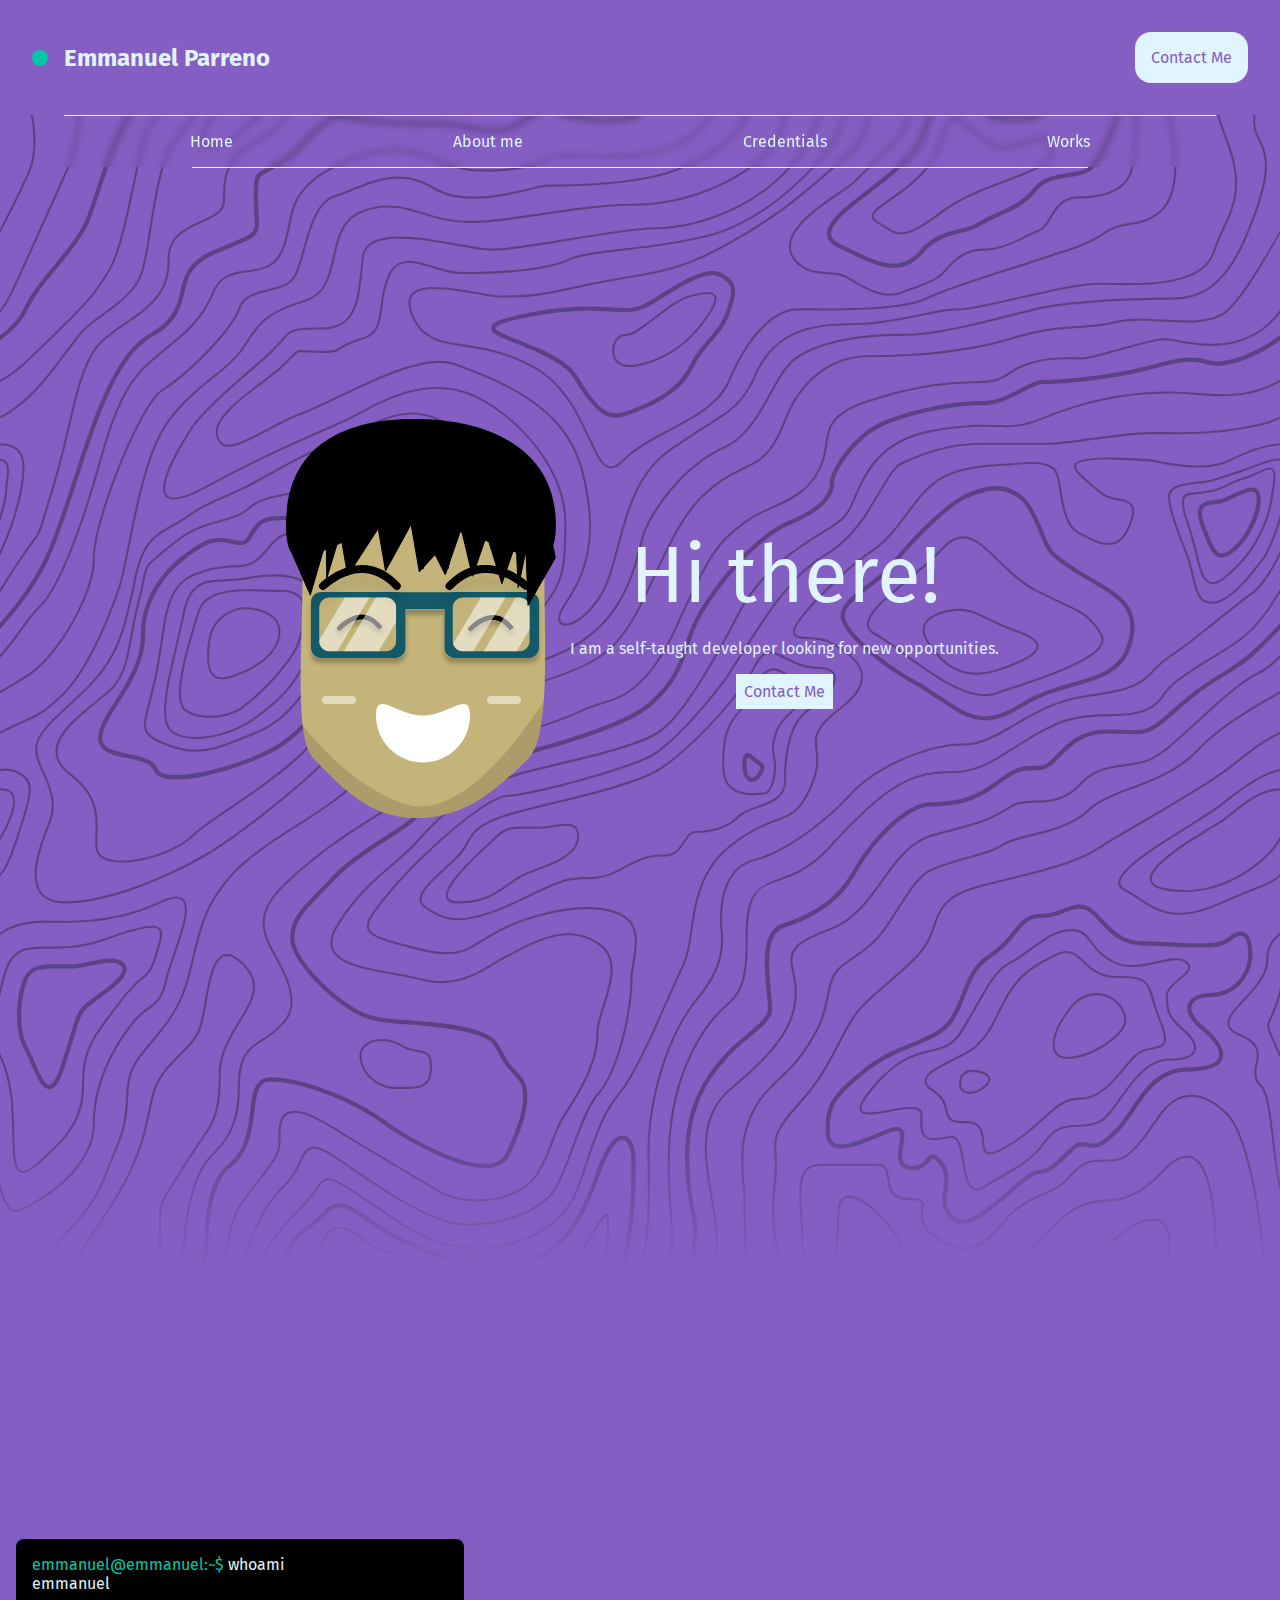
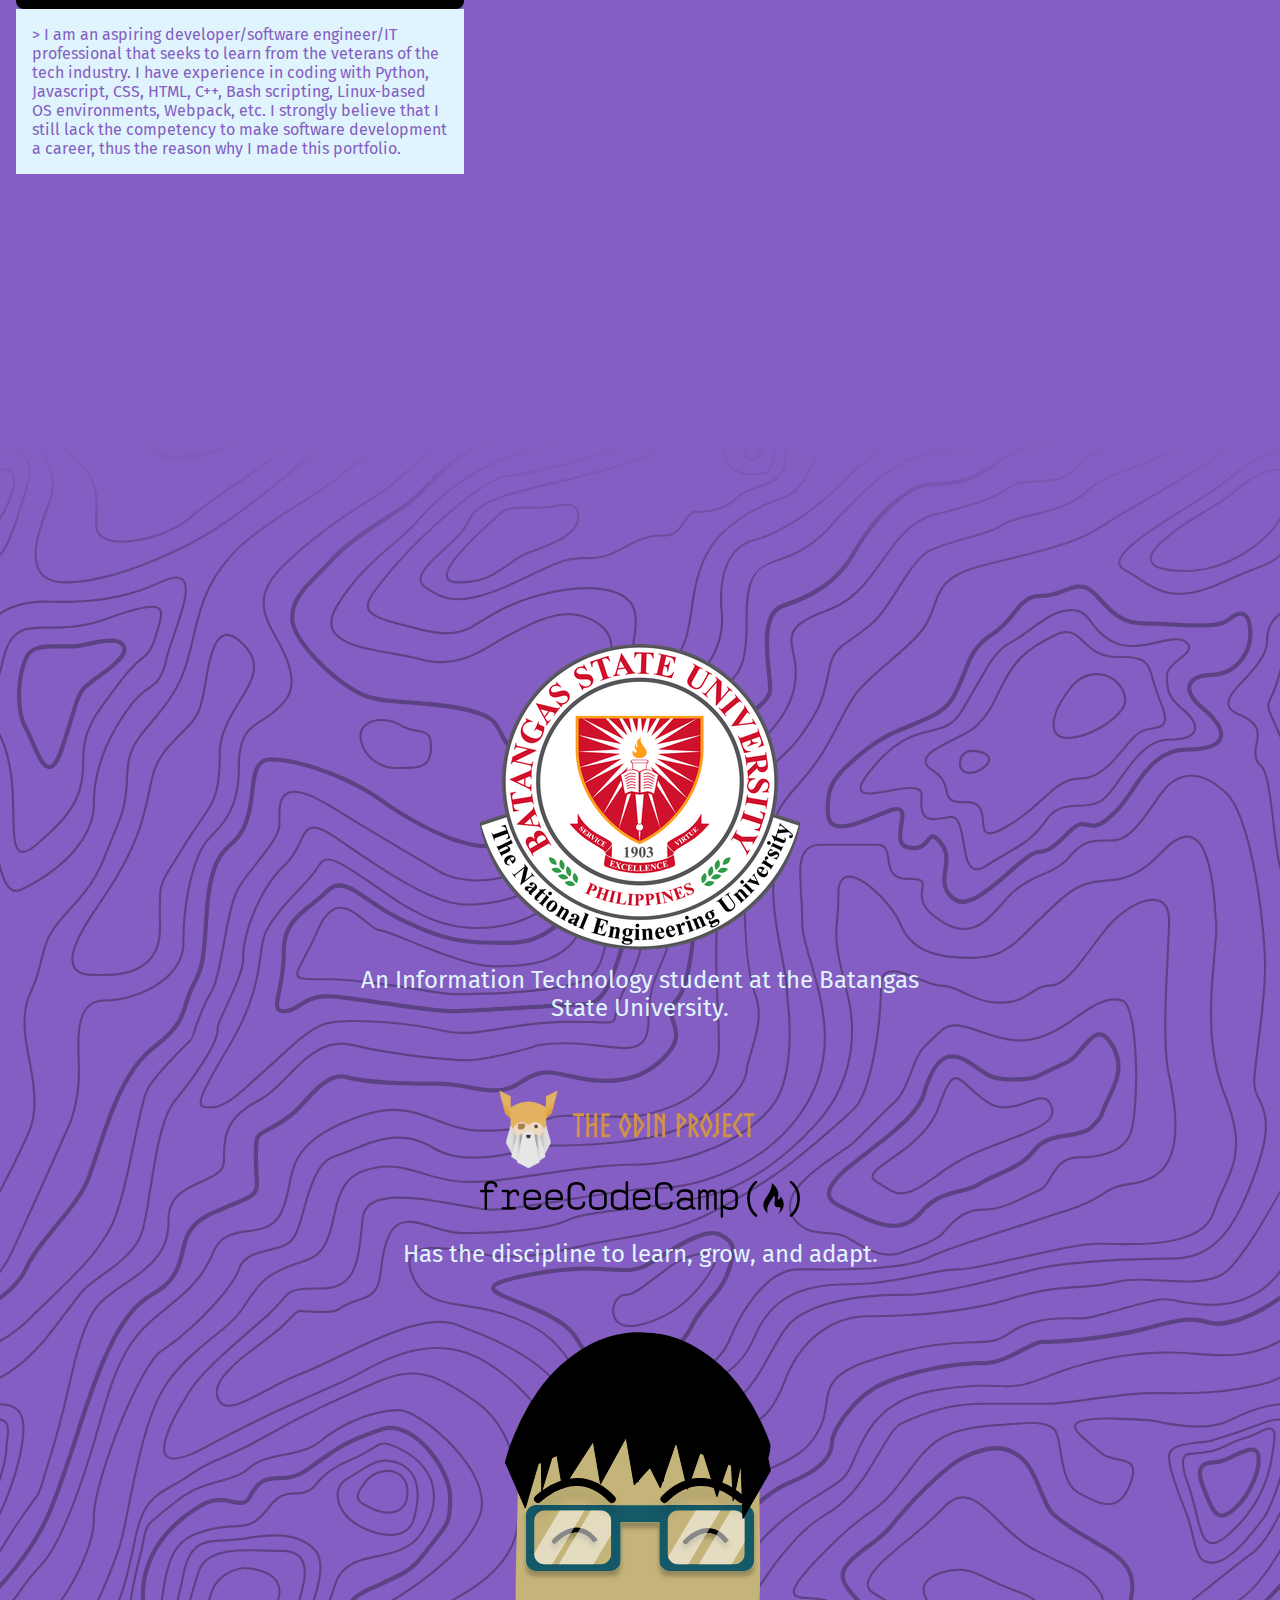
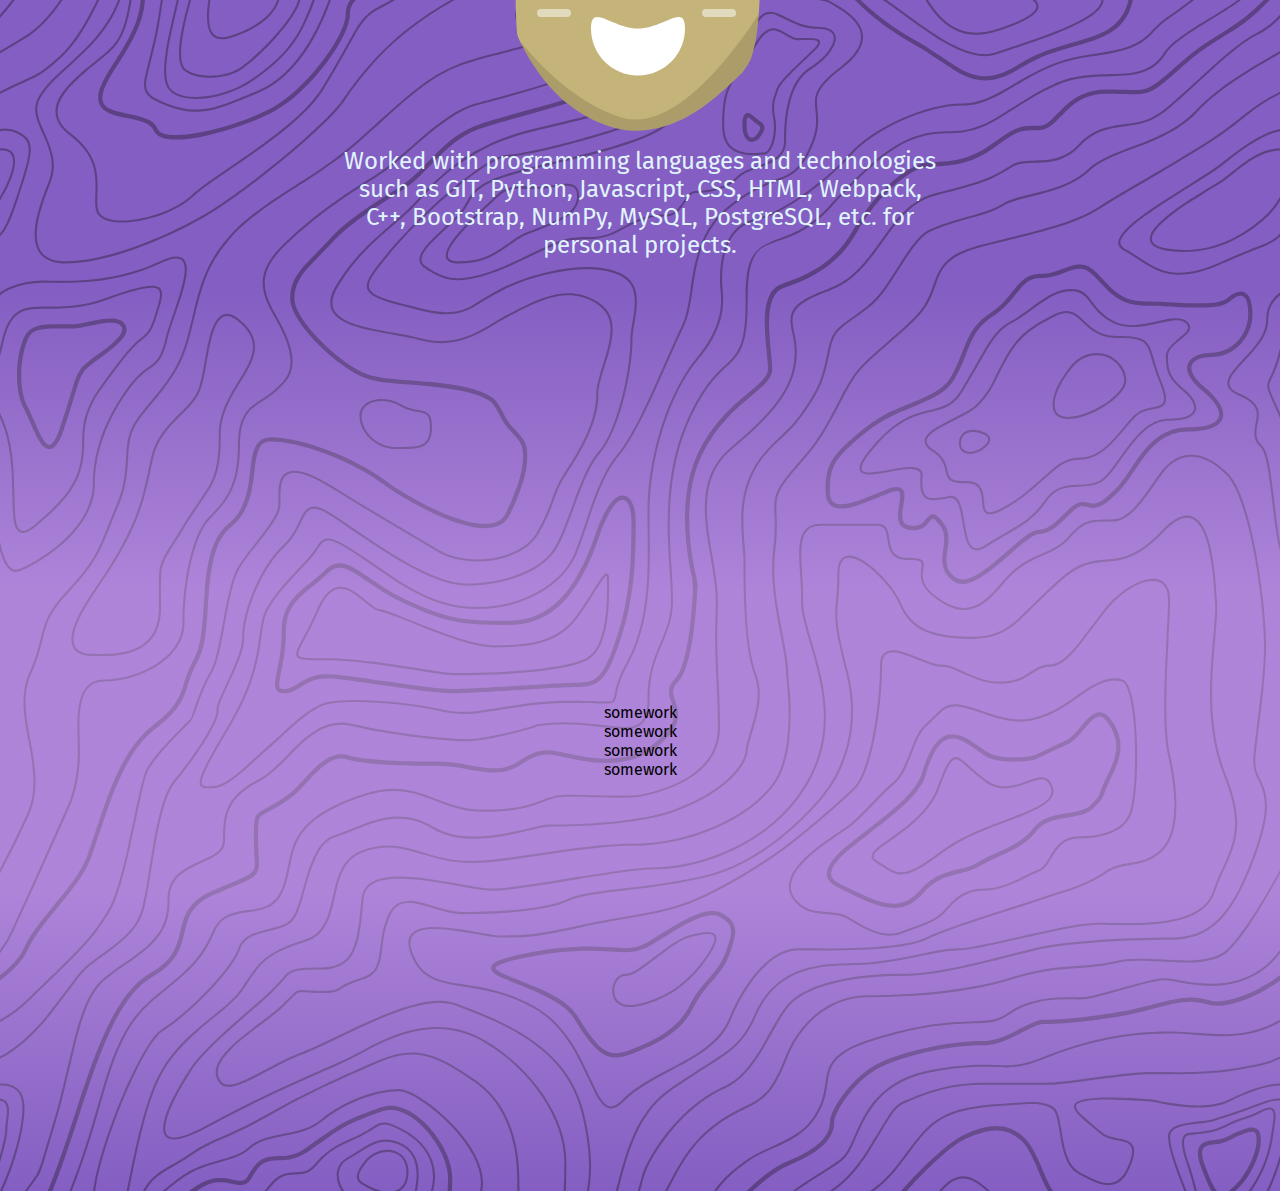
<file: index.html>
<!DOCTYPE html>
<html lang="en">
  <head>
    <meta charset="UTF-8" />
    <meta name="viewport" content="width=device-width, initial-scale=1.0" />
    <title>Portfolio 3.0</title>
    <link rel="stylesheet" href="./src/style.css" />
    <script defer src="./src/index.js"></script>
  </head>
  <body>
    <main>
      <nav class="navbar" id="nav">
        <section class="topNavBar">
          <div class="leftSide">
            <div class="circle"></div>
            <h1 class="name">Emmanuel Parreno</h1>
          </div>
          <div class="rightSide">
            <a href="">Contact Me</a>
          </div>
        </section>
      </nav>
      <section class="bottomNavBar">
        <div class="forBorder">
          <a href="#nav" class="navLink">Home</a>
          <a href="#abtME" class="navLink">About me</a>
          <a href="" class="navLink">Credentials</a>
          <a href="" class="navLink">Works</a>
        </div>
        <div class="bottomLine"></div>
      </section>

      <section class="mainSections">
        <section class="heroPage">
          <div class="picture">
            <img src="./media/face.svg" alt="Emmanuel" />
            <div class="content">
              <div class="text">Hi there!</div>
              <p class="description">
                I am a self-taught developer looking for new opportunities.
              </p>
              <a href="#" class="contactMe">Contact Me</a>
            </div>
          </div>
        </section>
        <section class="section1" id="abtME">
          <!-- <div class="group1">
            <div class="pics">
              <div class="line1">
                <div class="pic1"></div>
                <div class="pic2"></div>
                <div class="pic3"></div>
              </div>
            </div>
          </div> -->
          <div class="group2">
            <div class="container">
              <div class="title">
                <div>
                  <span class="green">emmanuel@emmanuel:~$</span> whoami
                  <br />emmanuel
                </div>
              </div>
              <div class="description">
                <div>
                  > I am an aspiring developer/software engineer/IT professional
                  that seeks to learn from the veterans of the tech industry. I
                  have experience in coding with Python, Javascript, CSS, HTML,
                  C++, Bash scripting, Linux-based OS environments, Webpack,
                  etc. I strongly believe that I still lack the competency to
                  make software development a career, thus the reason why I made
                  this portfolio.
                </div>
              </div>
              <!-- <div class="pics">
                <div class="pic1"></div>
                <div class="pic1"></div>
                <div class="pic1"></div>
              </div> -->
            </div>
          </div>
        </section>
        <section class="section2">
          <div class="container">
            <div class="card">
              <img
                src="./media/Batangas_State_Logo.png"
                alt="a picture"
                class="pic1"
              />
              <div class="univDescription">
                An Information Technology student at the Batangas State
                University.
              </div>
            </div>
            <div class="card">
              <div class="pic1">
                <img src="./media/odin.png" alt="a picture" class="" />
                <img
                  src="./media/FreeCodeCamp_logo.svg.png"
                  alt="a picture"
                  class=""
                />
              </div>
              <div class="univDescription">
                Has the discipline to learn, grow, and adapt.
              </div>
            </div>
            <div class="card">
              <img src="./media/face.svg" alt="a picture" class="pic1" />
              <div class="univDescription">
                Worked with programming languages and technologies such as GIT,
                Python, Javascript, CSS, HTML, Webpack, C++, Bootstrap, NumPy,
                MySQL, PostgreSQL, etc. for personal projects.
              </div>
            </div>
          </div>
        </section>
        <section class="section3">
          <div class="container">
            <div class="works">
              <div class="work1">
                <p>somework</p>
                <p>somework</p>
                <p>somework</p>
                <p>somework</p>
              </div>
            </div>
          </div>
        </section>
      </section>
    </main>
  </body>
</html>
</file>
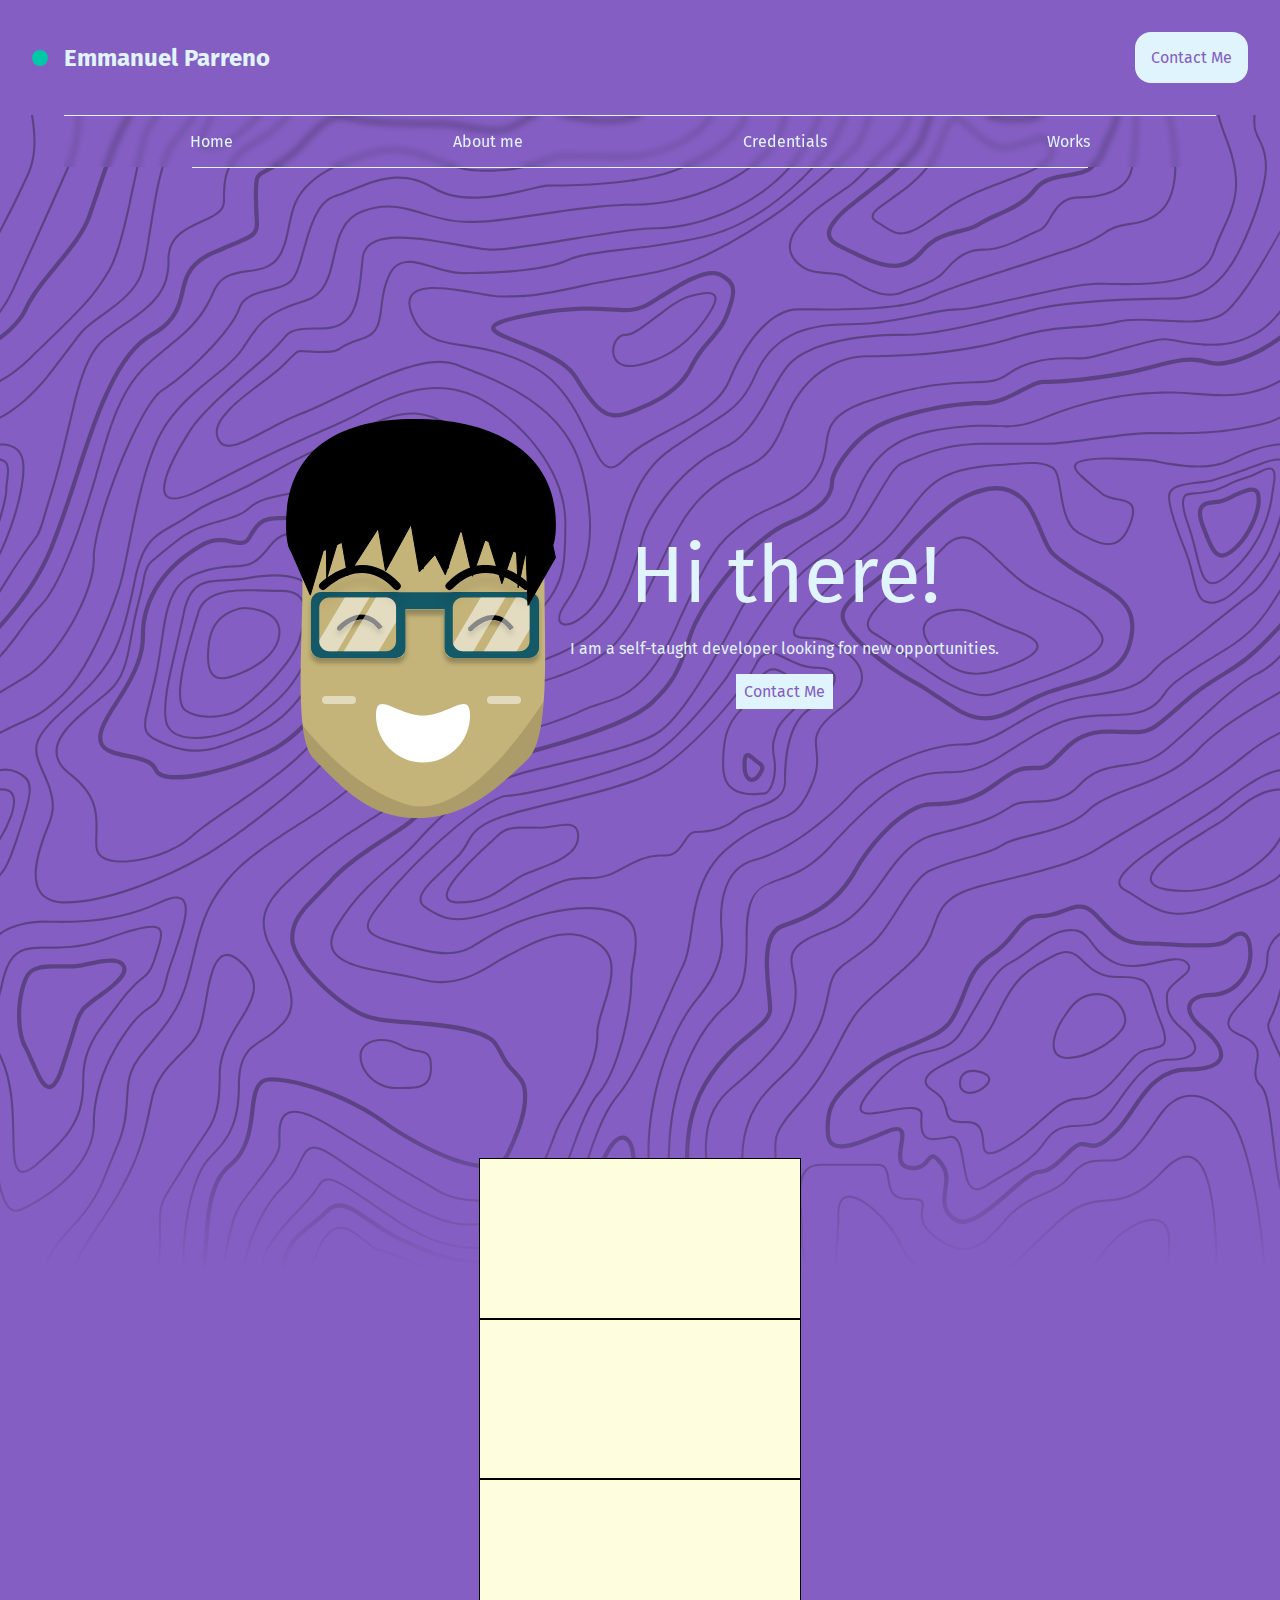
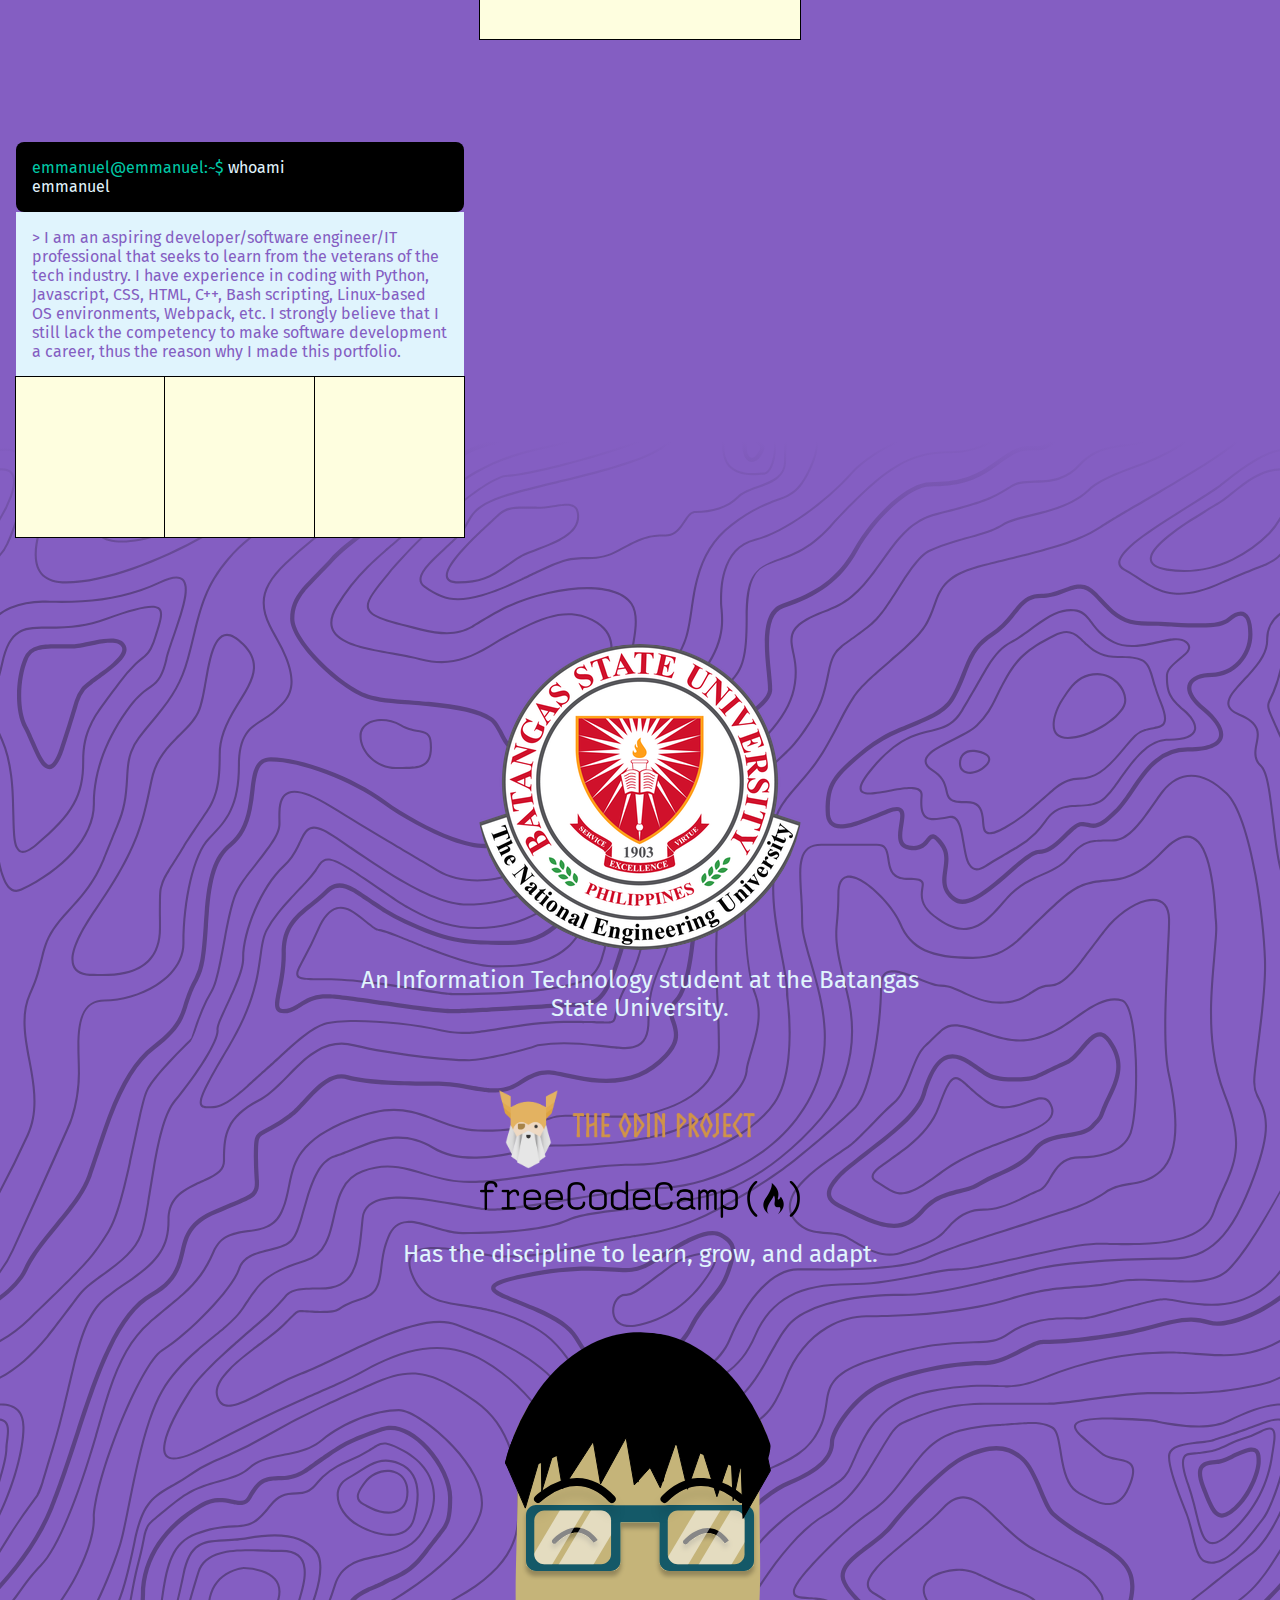
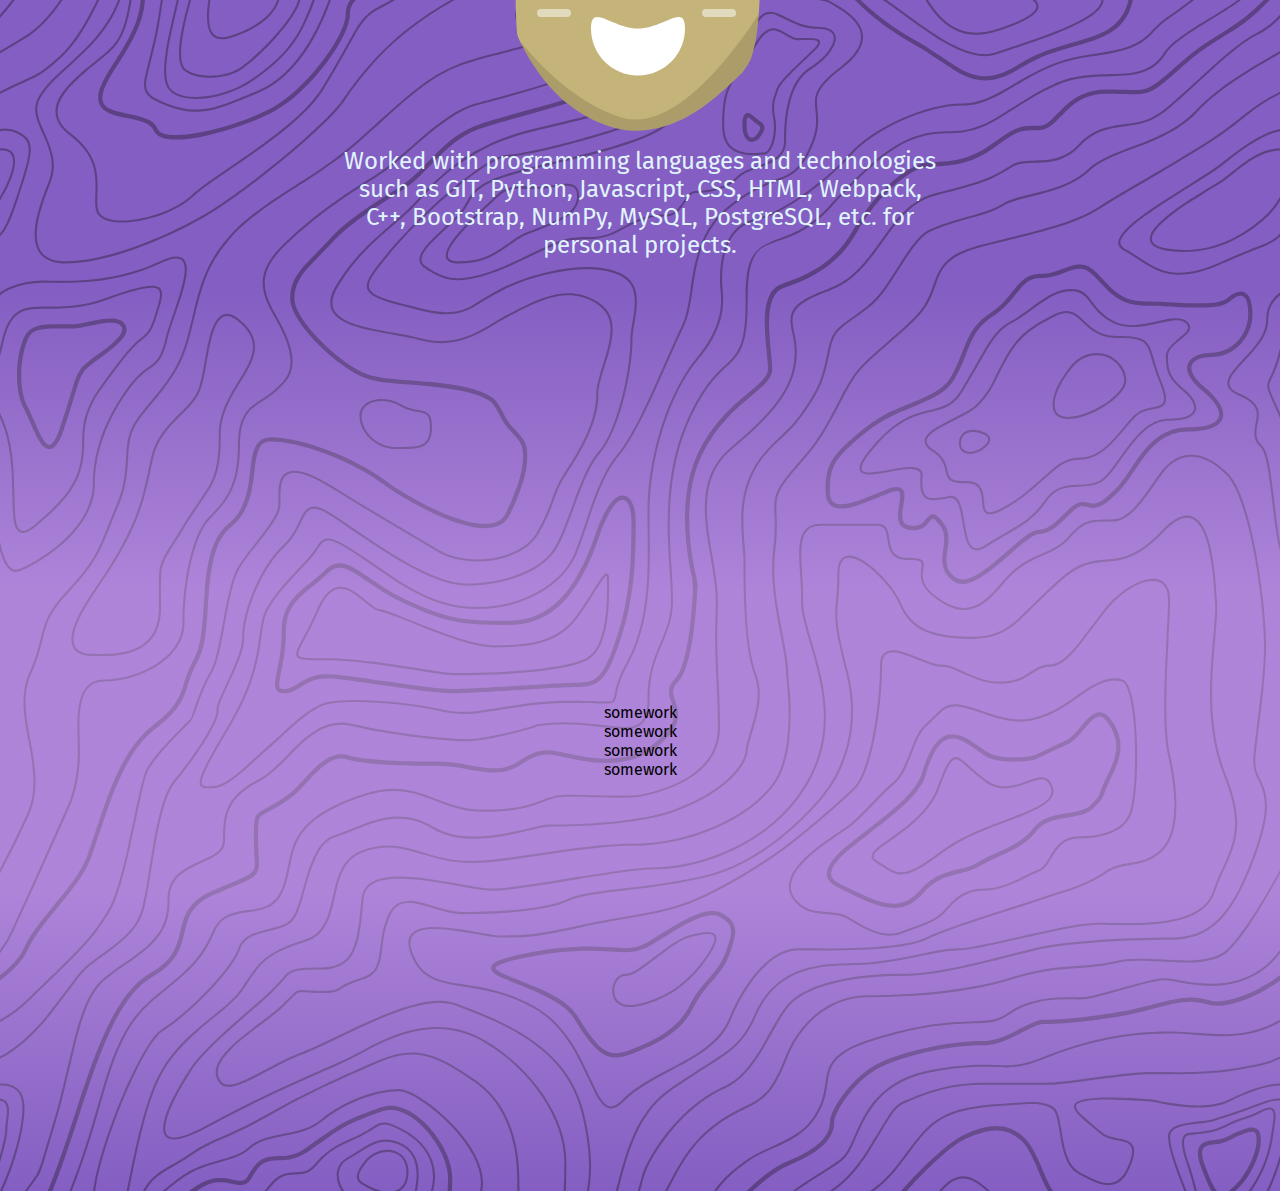
<file: src/index.html>
<!DOCTYPE html>
<html lang="en">
  <head>
    <meta charset="UTF-8" />
    <meta name="viewport" content="width=device-width, initial-scale=1.0" />
    <title>Portfolio 3.0</title>
    <link rel="stylesheet" href="./style.css" />
    <script defer src="./index.js"></script>
  </head>
  <body>
    <main>
      <nav class="navbar" id="nav">
        <section class="topNavBar">
          <div class="leftSide">
            <div class="circle"></div>
            <h1 class="name">Emmanuel Parreno</h1>
          </div>
          <div class="rightSide">
            <a href="">Contact Me</a>
          </div>
        </section>
      </nav>
      <section class="bottomNavBar">
        <div class="forBorder">
          <a href="#nav" class="navLink">Home</a>
          <a href="#abtME" class="navLink">About me</a>
          <a href="" class="navLink">Credentials</a>
          <a href="" class="navLink">Works</a>
        </div>
        <div class="bottomLine"></div>
      </section>

      <section class="mainSections">
        <section class="heroPage">
          <div class="picture">
            <img src="../media/face.svg" alt="Emmanuel" />
            <div class="content">
              <div class="text">Hi there!</div>
              <p class="description">
                I am a self-taught developer looking for new opportunities.
              </p>
              <a href="#" class="contactMe">Contact Me</a>
            </div>
          </div>
        </section>
        <section class="section1" id="abtME">
          <div class="group1">
            <div class="pics">
              <div class="line1">
                <div class="pic1"></div>
                <div class="pic2"></div>
                <div class="pic3"></div>
              </div>
            </div>
          </div>
          <div class="group2">
            <div class="container">
              <div class="title">
                <div>
                  <span class="green">emmanuel@emmanuel:~$</span> whoami
                  <br />emmanuel
                </div>
              </div>
              <div class="description">
                <div>
                  > I am an aspiring developer/software engineer/IT professional
                  that seeks to learn from the veterans of the tech industry. I
                  have experience in coding with Python, Javascript, CSS, HTML,
                  C++, Bash scripting, Linux-based OS environments, Webpack,
                  etc. I strongly believe that I still lack the competency to
                  make software development a career, thus the reason why I made
                  this portfolio.
                </div>
              </div>
              <div class="pics">
                <div class="pic1"></div>
                <div class="pic1"></div>
                <div class="pic1"></div>
              </div>
            </div>
          </div>
        </section>
        <section class="section2">
          <div class="container">
            <div class="card">
              <img
                src="../media/Batangas_State_Logo.png"
                alt="a picture"
                class="pic1"
              />
              <div class="univDescription">
                An Information Technology student at the Batangas State
                University.
              </div>
            </div>
            <div class="card">
              <div class="pic1">
                <img src="../media/odin.png" alt="a picture" class="" />
                <img
                  src="../media/FreeCodeCamp_logo.svg.png"
                  alt="a picture"
                  class=""
                />
              </div>
              <div class="univDescription">
                Has the discipline to learn, grow, and adapt.
              </div>
            </div>
            <div class="card">
              <img src="../media/face.svg" alt="a picture" class="pic1" />
              <div class="univDescription">
                Worked with programming languages and technologies such as GIT,
                Python, Javascript, CSS, HTML, Webpack, C++, Bootstrap, NumPy,
                MySQL, PostgreSQL, etc. for personal projects.
              </div>
            </div>
          </div>
        </section>
        <section class="section3">
          <div class="container">
            <div class="works">
              <div class="work1">
                <p>somework</p>
                <p>somework</p>
                <p>somework</p>
                <p>somework</p>
              </div>
            </div>
          </div>
        </section>
      </section>
    </main>
  </body>
</html>
</file>
<file: src/style.css>
@font-face {
  font-family: FiraRegular;
  src: url("../fonts/Fira_Sans/FiraSans-Regular.ttf");
}
@font-face {
  font-family: FiraBold;
  src: url("../fonts/Fira_Sans/FiraSans-Bold.ttf");
}
@font-face {
  font-family: UbuntuRegular;
  src: url("../fonts/Ubuntu/Ubuntu-Bold.ttf");
}
* {
  padding: 0;
  margin: 0;
  box-sizing: border-box;
  font-family: FiraRegular;
  scroll-behavior: smooth;
}

body {
  overflow-x: hidden;
}

main {
  background-size: contain;
  background-color: #845ec2;
  background-image: url("data:image/svg+xml,%3Csvg xmlns='http://www.w3.org/2000/svg' width='600' height='600' viewBox='0 0 600 600'%3E%3Cpath fill='%231b1525' fill-opacity='0.39' d='M600 325.1v-1.17c-6.5 3.83-13.06 7.64-14.68 8.64-10.6 6.56-18.57 12.56-24.68 19.09-5.58 5.95-12.44 10.06-22.42 14.15-1.45.6-2.96 1.2-4.83 1.9l-4.75 1.82c-9.78 3.75-14.8 6.27-18.98 10.1-4.23 3.88-9.65 6.6-16.77 8.84-1.95.6-3.99 1.17-6.47 1.8l-6.14 1.53c-5.29 1.35-8.3 2.37-10.54 3.78-3.08 1.92-6.63 3.26-12.74 5.03a384.1 384.1 0 0 1-4.82 1.36c-2.04.58-3.6 1.04-5.17 1.52a110.03 110.03 0 0 0-11.2 4.05c-2.7 1.15-5.5 3.93-8.78 8.4a157.68 157.68 0 0 0-6.15 9.2c-5.75 9.07-7.58 11.74-10.24 14.51a50.97 50.97 0 0 1-4.6 4.22c-2.33 1.9-10.39 7.54-11.81 8.74a14.68 14.68 0 0 0-3.67 4.15c-1.24 2.3-1.9 4.57-2.78 8.87-2.17 10.61-3.52 14.81-8.2 22.1-4.07 6.33-6.8 9.88-9.83 12.99-.47.48-.95.96-1.5 1.48l-3.75 3.56c-1.67 1.6-3.18 3.12-4.86 4.9a42.44 42.44 0 0 0-9.89 16.94c-2.5 8.13-2.72 15.47-1.76 27.22.47 5.82.51 6.36.51 8.18 0 10.51.12 17.53.63 25.78.24 4.05.56 7.8.97 11.22h.9c-1.13-9.58-1.5-21.83-1.5-37 0-1.86-.04-2.4-.52-8.26-.94-11.63-.72-18.87 1.73-26.85a41.44 41.44 0 0 1 9.65-16.55c1.67-1.76 3.18-3.27 4.83-4.85.63-.6 3.13-2.96 3.75-3.57a71.6 71.6 0 0 0 1.52-1.5c3.09-3.16 5.86-6.76 9.96-13.15 4.77-7.42 6.15-11.71 8.34-22.44.86-4.21 1.5-6.4 2.68-8.6.68-1.25 1.79-2.48 3.43-3.86 1.38-1.15 9.43-6.8 11.8-8.72 1.71-1.4 3.26-2.81 4.7-4.3 2.72-2.85 4.56-5.54 10.36-14.67a156.9 156.9 0 0 1 6.1-9.15c3.2-4.33 5.9-7.01 8.37-8.07 3.5-1.5 7.06-2.77 11.1-4.02a233.84 233.84 0 0 1 7.6-2.2l2.38-.67c6.19-1.79 9.81-3.16 12.98-5.15 2.14-1.33 5.08-2.33 10.27-3.65l6.14-1.53c2.5-.63 4.55-1.2 6.52-1.82 7.24-2.27 12.79-5.06 17.15-9.05 4.05-3.72 9-6.2 18.66-9.9l4.75-1.82c1.87-.72 3.39-1.31 4.85-1.91 10.1-4.15 17.07-8.32 22.76-14.4 6.05-6.45 13.95-12.4 24.49-18.92 1.56-.96 7.82-4.6 14.15-8.33v-64.58c-4 8.15-8.52 14.85-12.7 17.9-2.51 1.82-5.38 4.02-9.04 6.92a1063.87 1063.87 0 0 0-6.23 4.98l-1.27 1.02a2309.25 2309.25 0 0 1-4.87 3.9c-7.55 6-12.9 10.05-17.61 13.19-3.1 2.06-3.86 2.78-8.06 7.13-5.84 6.07-11.72 8.62-29.15 10.95-11.3 1.5-20.04 4.91-30.75 11.07-1.65.94-7.27 4.27-6.97 4.1-2.7 1.58-4.69 2.69-6.64 3.66-5.63 2.8-10.47 4.17-15.71 4.17-17.13 0-41.44 11.51-51.63 22.83-12.05 13.4-31.42 27.7-45.25 31.16-7.4 1.85-11.85 7.05-14.04 14.69-1.26 4.4-1.58 8.28-1.58 13.82 0 .82.01.98.24 3.63.45 5.18.35 8.72-.77 13.26-1.53 6.2-4.89 12.6-10.59 19.43-13.87 16.65-22.88 46.58-22.88 71.68 0 2.39.02 4.26.06 8.75.12 10.8.1 15.8-.22 21.95-.56 11.18-2.09 20.73-5 29.3h-1.05c2.94-8.56 4.49-18.12 5.05-29.35.31-6.13.34-11.1.22-21.9-.04-4.48-.06-6.36-.06-8.75 0-25.32 9.07-55.47 23.12-72.32 5.6-6.72 8.88-12.99 10.38-19.03 1.09-4.4 1.18-7.85.74-12.93-.23-2.7-.24-2.86-.24-3.72 0-5.62.32-9.57 1.62-14.1 2.28-7.95 6.97-13.44 14.76-15.39 13.6-3.4 32.82-17.59 44.75-30.84C409 360.14 433.58 348.5 451 348.5c5.07 0 9.77-1.33 15.26-4.07 1.93-.96 3.9-2.05 6.58-3.62-.3.18 5.33-3.16 6.98-4.11 10.82-6.21 19.66-9.67 31.11-11.2 17.23-2.3 22.9-4.75 28.57-10.64 4.25-4.41 5.04-5.16 8.22-7.28 4.68-3.11 10.01-7.14 17.55-13.14a1113.33 1113.33 0 0 0 4.86-3.89l1.28-1.02a4668.54 4668.54 0 0 1 6.23-4.98c3.67-2.9 6.55-5.12 9.07-6.95 4.37-3.19 9.16-10.56 13.29-19.4v66.9zm0-116.23c-.62.01-1.27.06-1.95.13-6.13.63-13.83 3.45-21.83 7.45-3.64 1.82-8.46 2.67-14.17 2.71-4.7.04-9.72-.47-14.73-1.33-1.7-.3-3.26-.61-4.67-.93a31.55 31.55 0 0 0-3.55-.57 273.4 273.4 0 0 0-16.66-.88c-10.42-.16-17.2.74-17.97 2.73-.38.97.6 2.55 3.03 4.87 1.01.97 2.22 2.03 4.04 3.55a1746.07 1746.07 0 0 0 4.79 4.02c1.39 1.2 3.1 1.92 5.5 2.5.7.16.86.2 2.64.54 3.53.7 5.03 1.25 6.15 2.63 1.41 1.76 1.4 4.54-.15 8.88-2.44 6.83-5.72 10.05-10.19 10.33-3.63.23-7.6-1.29-14.52-5.06-4.53-2.47-6.82-7.3-8.32-15.26-.17-.87-.32-1.78-.5-2.86l-.43-2.76c-1.05-6.58-1.9-9.2-3.73-10.11-.81-.4-1.59-.74-2.36-1-2.27-.77-4.6-1.02-8.1-.92-2.29.07-14.7 1-13.77.93-20.55 1.37-28.8 5.05-37.09 14.99a133.07 133.07 0 0 0-4.25 5.44l-2.3 3.09-2.51 3.32c-4.1 5.36-7.06 8.48-10.39 11.12-.65.52-1.33 1.04-2.13 1.62l-4.11 2.94a106.8 106.8 0 0 0-5.16 3.99c-4.55 3.74-9.74 8.6-16.25 15.38-8.25 8.58-11.78 13.54-11.7 15.95.07 1.65 1.64 2.11 6.79 2.38 1.61.09 2.15.12 2.98.2 2.95.24 5.09.73 6.81 1.68 7.48 4.15 11.63 7.26 13.95 11.58 3.3 6.15.8 12.88-8.89 20.26-8.28 6.3-11.1 10.37-11.31 14.96-.06 1.17 0 1.93.26 4.43.69 6.47.25 10.65-2.8 17.42a44.23 44.23 0 0 1-4.16 7.53c-2.82 3.97-5.47 5.74-10.6 7.69-.43.16-3.34 1.23-4.27 1.59-1.8.68-3.38 1.36-5.01 2.14-4.18 2-8.4 4.6-13.1 8.24-8.44 6.51-13.23 14.56-15.98 25.06-1.1 4.2-1.55 6.81-2.8 15.21-1.26 8.6-2.17 12.64-4.08 16.55-2.1 4.28-11.93 26.59-12.97 28.88a382.7 382.7 0 0 1-6.37 13.41c-4.07 8.11-7.61 14.07-10.73 17.81-5.38 6.46-8.98 14.37-13.77 28.42a810.14 810.14 0 0 0-1.89 5.6c-1.8 5.35-2.96 8.6-4.26 11.85-6.13 15.32-25.43 26.31-46.46 26.31-11.2 0-20.58-2.74-31.02-8.55-5.6-3.13-4.55-2.42-22.26-14.54-14.33-9.8-17.7-10.73-20.47-6.9-.37.5-1.81 2.74-1.83 2.77a52.24 52.24 0 0 1-4.94 5.9c-.73.79-5.52 5.87-6.97 7.45-2.38 2.6-4.3 4.81-5.98 6.93a45.6 45.6 0 0 0-5.08 7.66c-1.29 2.57-1.9 5.25-2.66 10.6a997.6 997.6 0 0 1-.46 3.18h-1l.47-3.32c.77-5.45 1.4-8.2 2.75-10.9a46.54 46.54 0 0 1 5.2-7.84c1.7-2.14 3.63-4.38 6.03-6.98 1.45-1.59 6.24-6.68 6.96-7.46a51.58 51.58 0 0 0 4.84-5.78s1.47-2.26 1.86-2.8c3.25-4.5 7.08-3.44 21.84 6.67 17.67 12.08 16.62 11.38 22.19 14.48 10.3 5.73 19.5 8.43 30.53 8.43 20.65 0 39.57-10.77 45.54-25.69a219.7 219.7 0 0 0 4.24-11.8 6752.32 6752.32 0 0 0 1.88-5.6c4.83-14.16 8.47-22.14 13.96-28.73 3.05-3.66 6.56-9.57 10.6-17.61 1.97-3.93 4.04-8.31 6.35-13.38 1.03-2.28 10.88-24.61 12.98-28.91 1.85-3.79 2.75-7.76 4-16.25 1.24-8.44 1.7-11.07 2.81-15.32 2.8-10.7 7.71-18.94 16.33-25.6a73.18 73.18 0 0 1 13.29-8.35c1.66-.8 3.27-1.48 5.08-2.18.94-.36 3.86-1.43 4.28-1.59 4.95-1.88 7.44-3.55 10.14-7.33 1.35-1.9 2.68-4.3 4.06-7.37 2.97-6.58 3.39-10.59 2.72-16.9a27.13 27.13 0 0 1-.27-4.58c.22-4.94 3.21-9.24 11.7-15.7 9.33-7.11 11.66-13.34 8.62-19-2.2-4.09-6.25-7.12-13.55-11.17-1.57-.88-3.6-1.33-6.42-1.57-.8-.07-1.34-.1-2.95-.19-5.77-.3-7.63-.85-7.72-3.34-.1-2.81 3.5-7.87 11.97-16.69 6.53-6.8 11.75-11.69 16.33-15.45 1.79-1.47 3.42-2.72 5.2-4.03l4.12-2.94c.79-.58 1.46-1.08 2.1-1.59 3.26-2.6 6.16-5.65 10.21-10.94a383.2 383.2 0 0 0 2.5-3.32l2.31-3.09c1.8-2.39 3.04-4 4.29-5.48 8.47-10.17 16.98-13.96 37.27-15.3-.44.02 12-.9 14.32-.98 3.62-.1 6.05.16 8.46.98.8.27 1.62.62 2.47 1.04 2.27 1.14 3.17 3.87 4.27 10.85l.44 2.76c.17 1.07.33 1.97.5 2.83 1.44 7.69 3.62 12.29 7.8 14.57 6.76 3.68 10.6 5.15 13.99 4.94 4-.25 6.99-3.17 9.3-9.67 1.45-4.04 1.46-6.49.32-7.92-.9-1.12-2.28-1.62-5.57-2.27a55.8 55.8 0 0 1-2.67-.55c-2.54-.6-4.39-1.4-5.93-2.71a252.63 252.63 0 0 0-4.78-4.01 84.35 84.35 0 0 1-4.08-3.6c-2.73-2.6-3.86-4.43-3.28-5.95 1.02-2.64 7.82-3.54 18.93-3.37a230.56 230.56 0 0 1 16.73.88c2.76.39 3.2.49 3.68.6 1.4.3 2.95.62 4.62.91a82.9 82.9 0 0 0 14.56 1.32c5.56-.04 10.24-.86 13.73-2.6 8.1-4.05 15.89-6.9 22.17-7.56.7-.07 1.4-.11 2.05-.13v1zm0-100.94v1.5c-8.62 16.05-17.27 29.55-23.65 35.92-3.19 3.2-7.62 4.9-13.54 5.56-4.45.48-8.28.4-19.18-.2-9.91-.55-15.32-.44-20.52.78a84.05 84.05 0 0 1-15 2.11l-2.25.14c-12.49.75-19.37 1.78-32.72 5.74-4.5 1.33-9.27 2.49-14.3 3.48a246.27 246.27 0 0 1-32.6 3.97c-7.56.45-13.21.57-20.24.57-5.4 0-11.9 1.61-18 5.18-8.3 4.87-15.06 12.87-19.53 24.5a68.57 68.57 0 0 1-4.56 9.8c-3.6 6.2-6.92 8.99-13.38 12.18l-4.03 1.96a64.48 64.48 0 0 0-15.16 10.25c-8.2 7.33-13.72 16.63-22.54 35.6l-2.08 4.49c-7.3 15.7-11.5 23.3-17.35 29.87-7.7 8.66-20.25 14.42-40.31 20.08-4.37 1.23-19.04 5.08-19.24 5.13-6.92 1.87-11.68 3.34-15.63 4.92-10.55 4.22-18.71 10.52-36.38 26.52l-1.7 1.54c-8.58 7.76-13.41 11.9-18.81 15.88-3.95 2.9-8 5.67-12.97 8.91-2.06 1.34-10.3 6.6-12.33 7.94-11.52 7.5-18.53 13.04-24.62 20.08a62.01 62.01 0 0 0-6.44 8.85c-4.13 6.91-6.27 13.15-9.2 25.11l-1.54 6.26c-.6 2.45-1.15 4.54-1.72 6.58-2.97 10.7-6.9 17.36-14.78 26.91L69.6 491a148.51 148.51 0 0 0-4.19 5.3 23.9 23.9 0 0 0-3.44 6.28c-1.16 3.23-1.52 5.9-1.87 11.94-.58 10.05-1.42 15.04-4.63 22.67-1.57 3.72-5.66 14.02-6.41 15.8a73.46 73.46 0 0 1-3.57 7.4c-2.88 5.14-6.71 10.12-13.12 16.95-5.96 6.36-8.87 10.9-10.61 16a56.88 56.88 0 0 0-1.38 4.82l-.46 1.84h-1.03l.52-2.08c.52-2.09.92-3.49 1.4-4.9 1.8-5.25 4.78-9.9 10.84-16.36 6.35-6.78 10.13-11.7 12.97-16.77a72.5 72.5 0 0 0 3.52-7.29c.75-1.76 4.84-12.06 6.4-15.8 3.17-7.5 3.99-12.4 4.56-22.33.35-6.14.72-8.88 1.93-12.23a24.9 24.9 0 0 1 3.58-6.54c1.27-1.7 2.6-3.37 4.22-5.34l4.11-4.95c7.8-9.46 11.66-16 14.59-26.54.56-2.04 1.1-4.12 1.71-6.56l1.53-6.26c2.96-12.04 5.13-18.36 9.32-25.39 1.84-3.08 4-6.05 6.54-8.99 6.17-7.12 13.24-12.7 24.83-20.26 2.05-1.33 10.28-6.6 12.33-7.94 4.96-3.22 9-5.98 12.92-8.87 5.37-3.95 10.19-8.08 18.74-15.82l1.7-1.54c17.76-16.09 25.98-22.43 36.67-26.7 4-1.6 8.8-3.09 15.75-4.96.21-.06 14.87-3.9 19.22-5.13 19.9-5.61 32.32-11.31 39.85-19.78 5.76-6.48 9.93-14.02 17.18-29.64l2.09-4.5c8.87-19.07 14.44-28.46 22.77-35.9a65.48 65.48 0 0 1 15.38-10.4l4.04-1.97c6.3-3.1 9.47-5.77 12.96-11.77a67.6 67.6 0 0 0 4.48-9.67c4.56-11.84 11.47-20.02 19.97-25 6.25-3.66 12.93-5.32 18.5-5.32 7.01 0 12.65-.12 20.17-.57a245.3 245.3 0 0 0 32.47-3.96c5-.98 9.75-2.13 14.22-3.45 13.43-3.98 20.38-5.02 32.94-5.78l2.24-.14c5.76-.37 9.8-.9 14.85-2.09 5.31-1.25 10.79-1.35 22.6-.7 9.04.5 12.84.58 17.21.1 5.71-.62 9.94-2.26 12.95-5.26 6.44-6.45 15.3-20.37 24.35-36.72zm0 450.21c-1.28-4.6-2.2-10.55-3.33-20.25l-.24-2.04-.23-2.03c-1.82-15.7-3.07-21.98-5.55-24.47-2.46-2.46-3.04-5.03-2.52-8.64.1-.6.18-1.1.39-2.15.69-3.54.77-5.04.08-6.84-.91-2.38-3.31-4.41-7.79-6.26-5.08-2.09-6.52-4.84-4.89-8.44.66-1.45 1.79-3.02 3.52-5.01 1.04-1.2 5.48-5.96 5.08-5.53 6.15-6.7 8.98-11.34 8.98-16.48a15.2 15.2 0 0 1 6.5-12.89v1.26a14.17 14.17 0 0 0-5.5 11.63c0 5.47-2.93 10.29-9.24 17.16.38-.42-4.04 4.33-5.07 5.5-1.67 1.93-2.75 3.43-3.36 4.77-1.37 3.04-.23 5.22 4.36 7.1 4.71 1.95 7.32 4.16 8.34 6.83.78 2.04.7 3.67-.03 7.4-.2 1.03-.3 1.51-.38 2.09-.48 3.33.03 5.59 2.23 7.8 2.74 2.74 3.98 8.96 5.84 25.06l.24 2.03.23 2.04c.82 7.01 1.53 12.06 2.34 16.03v4.33zm0-62.16c-1.4-3.13-4.43-9.9-4.95-11.17-1.02-2.53-1.25-3.8-.91-5.18.2-.84 2.05-4.68 2.32-5.33a70.79 70.79 0 0 0 3.54-11.2v3.99a62.82 62.82 0 0 1-2.62 7.6c-.31.75-2.09 4.46-2.27 5.18-.28 1.12-.08 2.22.87 4.57.41 1.02 2.5 5.7 4.02 9.09v2.45zm0-85.09c-1.65 1.66-3.66 2.9-6.4 4.13-.25.1-13.97 5.47-20.4 8.43-9.35 4.32-16.7 5.9-23.03 5.25-5.08-.53-9.02-2.25-14.77-5.92l-3.2-2.07a77.4 77.4 0 0 0-5.44-3.27c-4.05-2.18-3.25-5.8 1.47-10.47 3.71-3.68 9.6-7.93 18.73-13.8l4.46-2.82c17.95-11.33 18.22-11.5 22.27-14.74 11.25-9 19.69-14.02 26.31-15.1v1.02c-6.37 1.1-14.62 6-25.69 14.86-4.1 3.28-4.34 3.44-22.36 14.8a652.4 652.4 0 0 0-4.45 2.83c-9.07 5.83-14.92 10.05-18.57 13.66-4.31 4.28-4.95 7.13-1.7 8.88 1.7.91 3.29 1.88 5.5 3.3l3.2 2.08c5.64 3.59 9.45 5.25 14.34 5.76 6.13.64 13.32-.9 22.52-5.15 6.46-2.98 20.18-8.35 20.4-8.44 3.04-1.37 5.1-2.71 6.81-4.69v1.47zm0-41.37v1c-6.56.26-12.11 3.13-19.71 9.08l-4.63 3.68a51.87 51.87 0 0 1-4.4 3.14c-.82.52-5.51 3.33-6.22 3.76-3.31 2-6.15 3.8-8.87 5.6a112.61 112.61 0 0 0-8.16 5.92c-4.61 3.72-7.4 6.9-7.97 9.35-.63 2.67 1.48 4.53 7.05 5.46 10.7 1.78 20.92-.05 30.45-4.65a61.96 61.96 0 0 0 17.1-12.2 41.8 41.8 0 0 0 5.36-7.42v1.92a38.94 38.94 0 0 1-4.64 6.19 62.95 62.95 0 0 1-17.39 12.41c-9.7 4.68-20.13 6.55-31.05 4.73-6.06-1-8.65-3.29-7.85-6.67.64-2.74 3.53-6.05 8.31-9.9 2.35-1.9 5.1-3.88 8.24-5.97 2.73-1.82 5.58-3.61 8.9-5.62.72-.44 5.4-3.24 6.22-3.75 1.26-.8 2.6-1.76 4.3-3.09.8-.62 3.9-3.1 4.63-3.67 7.77-6.1 13.49-9.04 20.33-9.3zm0-154.6v1c-1.75-.24-4.3.23-7.82 1.55-10.01 3.75-13.8 5.07-19.15 6.76-1.78.56-2.63.83-3.87 1.24-1.48.5-3.16.76-6.74 1.16a1550.34 1550.34 0 0 0-2.64.3c-7.8.94-11.28 2.47-11.28 6.07 0 4.45 2.89 13.18 7.96 25.81a57.34 57.34 0 0 1 2.33 7.6 258.32 258.32 0 0 1 .84 3.46c1.86 7.62 3.17 10.71 5.56 11.67 2.21.88 4.7.6 7.47-.72 3.48-1.69 7.22-4.94 11.2-9.47 1.52-1.7 2.97-3.49 4.59-5.57l3.16-4.1c2.59-3.23 6.07-12.21 8.39-20.23v3.45c-2.29 7.2-5.27 14.5-7.61 17.41-.44.55-2.67 3.46-3.15 4.09-1.63 2.1-3.1 3.9-4.62 5.62-4.08 4.61-7.9 7.94-11.53 9.7-2.99 1.44-5.77 1.75-8.28.74-2.84-1.13-4.2-4.34-6.15-12.35a2097.48 2097.48 0 0 1-.84-3.46c-.8-3.2-1.47-5.45-2.28-7.46-5.14-12.8-8.04-21.55-8.04-26.19 0-4.37 3.84-6.06 12.16-7.07a160.9 160.9 0 0 1 2.65-.3c3.5-.39 5.15-.64 6.53-1.1 1.26-.42 2.1-.7 3.88-1.26 5.34-1.68 9.11-3 19.1-6.74 3.53-1.32 6.22-1.84 8.18-1.61zM0 292c10.13-11.31 18.13-23.2 23.07-35.39 3.3-8.14 6.09-16.12 10.81-30.55l1.59-4.84c6.53-19.94 10.11-29.82 14.77-39.56 6.07-12.72 12.55-21.18 20.27-25.54 6.66-3.76 10.2-7.86 12.22-13.15a46.6 46.6 0 0 0 1.86-6.58c1.23-5.2 2.05-7.59 3.93-10.36 2.45-3.62 6.27-6.53 12.1-8.96 15.78-6.58 16.73-7.04 18.05-9.01.65-.98.83-2.15.74-4.51-.03-.73-.23-3.82-.24-4A93.8 93.8 0 0 1 119 94c0-10.04.18-11.37 2.37-13.15.52-.42 1.13-.8 2.07-1.3.27-.14 2.18-1.12 2.84-1.48a68.4 68.4 0 0 0 9.12-5.87c2.06-1.54 2.64-2.14 8.01-7.93 3.78-4.09 6.21-6.36 8.96-8.12 3.64-2.33 7.2-3.12 10.9-2.11 4.4 1.2 10.81 2 18.78 2.46 6.9.4 12.9.5 21.95.5 4.87 0 8.97.47 15.4 1.57 7.77 1.33 9.3 1.54 12.38 1.54 4.05 0 7.43-.88 10.68-2.95 5.06-3.22 8.11-4.67 11.2-5.2 3.62-.64 4.77-.46 16.55 2.06 17.26 3.7 30.85 1.36 41.06-9.7 5.1-5.53 5.48-8.9 3.48-14.8-.83-2.42-1.03-3.1-1.17-4.3-.29-2.52.5-4.71 2.71-6.93 2.65-2.65 4.72-9.17 6.22-18.29h2.03c-1.56 9.71-3.77 16.65-6.83 19.7-1.79 1.8-2.36 3.39-2.14 5.28.11 1 .3 1.63 1.07 3.9 2.22 6.53 1.76 10.66-3.9 16.8-10.77 11.66-25.07 14.13-42.95 10.3-11.42-2.45-12.55-2.62-15.78-2.06-2.77.48-5.62 1.84-10.47 4.92a20.93 20.93 0 0 1-11.76 3.27c-3.25 0-4.81-.22-12.73-1.57C212.74 59.46 208.73 59 204 59c-9.1 0-15.11-.1-22.07-.5-8.09-.47-14.62-1.29-19.2-2.54-5.62-1.53-10.17 1.38-17.85 9.66-5.5 5.94-6.08 6.53-8.28 8.18a70.38 70.38 0 0 1-9.38 6.03c-.68.37-2.58 1.35-2.84 1.49-.84.44-1.35.76-1.75 1.08C121.16 83.6 121 84.8 121 94c0 1.85.06 3.54.17 5.44 0 .17.2 3.28.24 4.03.1 2.75-.13 4.29-1.08 5.71-1.67 2.5-2.27 2.8-18.95 9.74-5.48 2.29-8.99 4.96-11.2 8.24-1.71 2.51-2.47 4.73-3.64 9.7-.83 3.5-1.21 4.92-1.94 6.83-2.18 5.73-6.05 10.19-13.1 14.18-7.3 4.12-13.55 12.28-19.46 24.66-4.6 9.64-8.17 19.46-14.67 39.32l-1.58 4.84c-4.75 14.47-7.54 22.48-10.86 30.69-5.28 13.01-13.95 25.65-24.93 37.6v-2.97zm0 78v-.5l1-.01c6.32 0 7.47 5.2 4.6 13.36a60.36 60.36 0 0 1-5.6 11.3v-1.92a57.76 57.76 0 0 0 4.65-9.72c2.69-7.6 1.71-12.02-3.65-12.02-.34 0-.67 0-1 .02v-46.59a340.96 340.96 0 0 0 13.71-8.34c13.66-9.46 29.79-37.6 29.79-53.59 0-18.1 21.57-72.64 32.23-79.42 12.71-8.09 32.24-27.96 35.8-37.75 1.93-5.3 5.5-7.27 14.42-9.37 6.15-1.44 8.64-2.42 10.67-4.79 1.5-1.74 2.72-4.79 4.33-10.3.23-.78 1.9-6.68 2.43-8.46 3.62-12.08 7.3-18.49 13.47-20.39 2.5-.76 3.03-.98 9.74-3.7 7.49-3.03 11.97-4.43 17.12-4.92 6.75-.65 13.13.75 19.55 4.67 5.43 3.32 12.19 4.72 20.17 4.56 6.03-.12 12.2-1.07 19.83-2.8 1.82-.4 7.38-1.74 8.26-1.94 2.69-.6 4.34-.89 5.48-.89 4.97 0 8.93-.05 14.2-.27 7.9-.32 15.56-.92 22.75-1.88 8.5-1.14 15.9-2.73 21.88-4.82 18.9-6.62 32.64-18.3 33.67-27.59.29-2.56.4-2.96 2.79-11.11 2.33-7.95 3.21-12.93 2.72-18.23-.2-2.24-.69-4.38-1.48-6.42-1.5-3.92-2.63-9.4-3.43-16.18h.9c.77 6.47 1.89 11.72 3.47 15.82a24.93 24.93 0 0 1 1.54 6.69c.5 5.46-.4 10.54-2.77 18.6-2.36 8.06-2.47 8.47-2.74 10.95-1.09 9.75-15.1 21.68-34.33 28.41-6.06 2.12-13.52 3.72-22.09 4.87-7.22.96-14.92 1.57-22.83 1.89-5.3.21-9.27.27-14.25.27-1.04 0-2.64.27-5.26.87-.87.2-6.43 1.53-8.26 1.94-7.68 1.73-13.92 2.7-20.03 2.82-8.15.17-15.1-1.27-20.71-4.7-6.23-3.81-12.4-5.16-18.93-4.54-5.04.48-9.44 1.86-16.84 4.86-6.75 2.74-7.29 2.95-9.82 3.73-5.73 1.76-9.28 7.96-12.81 19.72-.53 1.77-2.2 7.66-2.43 8.46-1.66 5.65-2.91 8.78-4.53 10.67-2.22 2.58-4.84 3.62-12.01 5.3-7.8 1.83-11.13 3.66-12.9 8.54-3.65 10.04-23.32 30.06-36.2 38.25C65.94 190 44.5 244.2 44.5 262c0 16.34-16.3 44.78-30.22 54.41-2.14 1.48-8.24 5.12-14.28 8.68v-1.16 46.09zm0-173.7v-1.11c7.42-3.82 14.55-10.23 21.84-18.98 3.8-4.56 14.21-18.78 15.79-20.55 1.8-2.04 4.06-3.96 7.42-6.45 1.08-.8 4.92-3.57 5.49-3.99 9.36-6.85 14-11.96 15.98-19.36.8-2.98 1.54-6.78 2.46-12.3.23-1.44 2-12.46 2.56-15.79 2.87-16.77 5.73-26.79 10.07-32.1C92.46 52.43 101.5 38.13 101.5 33c0-2.54.34-3.35 6.05-15.71.68-1.49 1.25-2.74 1.77-3.93 2.5-5.75 3.9-10.04 4.14-13.36h1c-.23 3.48-1.66 7.87-4.23 13.76-.52 1.2-1.09 2.45-1.78 3.95-5.54 12.01-5.95 12.99-5.95 15.29 0 5.47-9.09 19.84-20.11 33.31-4.2 5.12-7.03 15.06-9.86 31.64-.57 3.33-2.33 14.33-2.57 15.78-.92 5.56-1.67 9.38-2.48 12.4-2.05 7.68-6.82 12.93-16.35 19.91l-5.49 3.98c-3.3 2.45-5.51 4.34-7.27 6.31-1.53 1.73-11.94 15.93-15.76 20.53-7.52 9.02-14.88 15.6-22.61 19.46zm0 361.83v-4.33c.48 2.36 1 4.35 1.6 6.15 2 6.03 4.6 8.26 8.19 6.59C28.76 557.69 43.5 542.4 43.5 527c0-16.2 6.37-31.99 17.1-46.3 1.88-2.5 3.66-4.4 5.53-6 .73-.62 1.45-1.18 2.3-1.8l2-1.43c3.68-2.68 5.32-5.28 7.08-12.59.75-3.07 1.38-5.02 4.2-13.26l.63-1.88c3.24-9.58 4.56-14.97 4.17-18.65-.48-4.43-3.8-5.23-11.3-1.64a81.12 81.12 0 0 1-9.15 3.7c-13.89 4.67-26.96 5.8-42.66 5.42l-1.95-.05-1.45-.02a39.8 39.8 0 0 0-15.05 2.96A21.81 21.81 0 0 0 0 438.37v-1.26a23.55 23.55 0 0 1 4.55-2.57 40.77 40.77 0 0 1 16.92-3.02l1.95.05c15.6.38 28.57-.75 42.32-5.37a80.12 80.12 0 0 0 9.04-3.65c8.04-3.84 12.16-2.85 12.72 2.43.42 3.89-.92 9.34-4.21 19.08l-.64 1.88c-2.8 8.2-3.43 10.15-4.16 13.18-1.82 7.52-3.59 10.34-7.47 13.16l-2 1.43c-.84.6-1.54 1.15-2.25 1.75a35.45 35.45 0 0 0-5.37 5.84c-10.61 14.15-16.9 29.74-16.9 45.7 0 15.88-15 31.45-34.29 40.45-4.3 2.01-7.39-.66-9.56-7.18-.23-.68-.44-1.39-.65-2.13zm0-62.16v-2.45l1.46 3.27c2.1 4.8 3.46 10.33 4.26 16.77.66 5.3.84 9.3 1.04 18.5.2 9.32.5 12.75 1.63 15.05 1.28 2.6 3.67 2.35 8.29-1.5 17.14-14.3 21.82-22.9 21.82-38.62 0-7.17 1.1-12.39 3.7-17.68 2.27-4.67 3.65-6.62 13.4-19.62a69.8 69.8 0 0 1 7.6-8.79 44.76 44.76 0 0 1 3.54-3.06c.38-.3.64-.52.89-.74a10.47 10.47 0 0 0 2.63-3.32 35.78 35.78 0 0 0 2.26-5.94l.37-1.2.36-1.15c.29-.91.48-1.55.66-2.16.45-1.53.74-2.68.91-3.66.38-2.2.12-3.49-.85-4.15-2.35-1.61-9.28-.24-23.8 4.94-9.54 3.4-16.12 4.17-27.85 4.26-7.71.06-10.43.4-13.25 2.12-3.48 2.12-5.84 6.4-7.58 14.26-.5 2.2-.99 4.19-1.49 5.98v-3.98l.51-2.22c1.8-8.1 4.28-12.6 8.04-14.9 3.04-1.85 5.86-2.2 13.77-2.26 11.61-.09 18.1-.84 27.51-4.2 14.93-5.32 21.95-6.71 24.7-4.83 1.38.94 1.71 2.6 1.28 5.15a33.69 33.69 0 0 1-.94 3.78l-.66 2.17-.36 1.15-.37 1.2a36.64 36.64 0 0 1-2.33 6.1c-.8 1.53-1.61 2.52-2.86 3.61l-.92.77-1.02.83c-.9.74-1.65 1.4-2.47 2.18a68.84 68.84 0 0 0-7.48 8.66c-9.7 12.93-11.07 14.87-13.31 19.46-2.52 5.15-3.59 10.22-3.59 17.24 0 16.04-4.82 24.91-22.18 39.38-5.04 4.2-8.18 4.55-9.83 1.18-1.22-2.5-1.52-5.94-1.73-15.47-.2-9.16-.38-13.15-1.03-18.4-.79-6.34-2.12-11.8-4.19-16.49L0 495.98zM379.27 0h1.04l1.5 5.26c3.28 11.56 4.89 19.33 5.26 27.8.49 11.01-1.52 21.26-6.63 31.17-7.8 15.13-20.47 26.5-36.22 34.1-12.38 5.96-26.12 9.17-36.22 9.17-6.84 0-17.24 1.38-37.27 4.62l-2.27.37c-24.5 3.99-31.65 5-37.46 5-3.49 0-4.08-.08-19.54-2.8-3.56-.64-6.32-1.1-9-1.5-20.23-2.96-31-1.2-31.96 7.86-.1.85-.18 1.72-.29 2.81l-.27 2.73c-1.1 10.9-2.02 15.73-4.31 19.96-2.9 5.34-7.77 7.95-15.63 7.95-10.2 0-12.92.6-15.5 3.17.52-.51-5.03 5.85-8.16 8.7-2.75 2.5-14.32 12.55-15.77 13.83a341.27 341.27 0 0 0-6.54 5.92c-6.97 6.49-11.81 11.76-14.6 16.15-5.92 9.3-10.48 18.04-11.69 24.08-1.66 8.3 3.67 9.54 19.02 1.21a626.23 626.23 0 0 1 44.54-21.9c3.5-1.56 14.04-6.2 15.68-6.95 5.05-2.25 8.3-3.8 10.78-5.15l1.95-1.07 2.18-1.18c1.76-.94 3.38-1.76 5-2.55 18.1-8.72 34.48-10.46 50.33-1.2 22.89 13.34 38.28 37.02 38.28 56.44 0 19.12-.73 25.13-5.18 33.2a45.32 45.32 0 0 1-4.94 7.12c-6.47 7.77-11.81 16.2-12.76 21.27-1.2 6.34 4.69 7.03 20.17-.05 13.31-6.08 22.4-14.95 28.5-26.32a80.51 80.51 0 0 0 6.1-15.13c.9-2.98 3.17-11.65 3.41-12.48a29.02 29.02 0 0 1 1.75-4.83c7.47-14.93 21.09-30.5 36.25-37.24 7.61-3.38 13-9.65 19.4-20.79.84-1.48 4.26-7.64 5.14-9.17 3.52-6.1 6.22-9.7 9.37-11.98 10.15-7.4 28.7-11.1 50.29-11.1 7.52 0 16.54-1.24 27.51-3.58a420.1 420.1 0 0 0 14.96-3.52c-1.3.33 15.54-3.98 19.42-4.89 14.15-3.33 41.07-5.01 64.11-5.01 17.36 0 27.82-9.23 38.53-38.67 6.62-18.21 6.62-26.37 2.69-34.35l-1.18-2.37A13.36 13.36 0 0 1 587.5 58c0-4.03 0-4.01 2.5-24.56.46-3.73.8-6.74 1.12-9.64.9-8.45 1.38-15.2 1.38-20.8 0-.94-.02-1.94-.04-3h1c.03 1.06.04 2.06.04 3 0 5.65-.48 12.43-1.39 20.9-.3 2.91-.66 5.93-1.11 9.66-2.5 20.45-2.5 20.47-2.5 24.44 0 1.97.45 3.57 1.45 5.68.24.51 1.16 2.35 1.17 2.36 4.06 8.24 4.06 16.68-2.65 35.13-10.84 29.8-21.63 39.33-39.47 39.33-22.96 0-49.83 1.68-63.89 4.99-3.86.9-20.69 5.2-19.4 4.88a421.05 421.05 0 0 1-14.99 3.53c-11.04 2.35-20.11 3.6-27.72 3.6-21.4 0-39.76 3.67-49.7 10.9-3 2.19-5.64 5.7-9.1 11.68-.87 1.52-4.29 7.68-5.14 9.17-6.49 11.3-12 17.71-19.86 21.2-14.9 6.63-28.38 22.03-35.75 36.77a28.17 28.17 0 0 0-1.69 4.67c-.23.8-2.5 9.49-3.4 12.5a81.48 81.48 0 0 1-6.19 15.3c-6.2 11.56-15.44 20.58-28.96 26.76-16.1 7.36-23 6.55-21.58-1.04 1-5.29 6.4-13.83 12.99-21.73a44.33 44.33 0 0 0 4.82-6.96c4.35-7.88 5.06-13.77 5.06-32.72 0-19.04-15.19-42.4-37.72-55.55-15.57-9.08-31.62-7.38-49.45 1.21a132.9 132.9 0 0 0-7.14 3.71l-1.95 1.07a158.83 158.83 0 0 1-10.85 5.19c-1.65.74-12.18 5.38-15.69 6.95a625.25 625.25 0 0 0-44.46 21.86c-15.95 8.66-22.37 7.16-20.48-2.29 1.24-6.2 5.83-15.02 11.82-24.42 2.85-4.48 7.74-9.8 14.77-16.34 1.98-1.85 4.12-3.79 6.56-5.94 1.46-1.29 13.02-11.33 15.75-13.82 3.09-2.8 8.6-9.14 8.14-8.67 2.82-2.82 5.75-3.46 16.2-3.46 7.5 0 12.04-2.43 14.75-7.42 2.2-4.07 3.11-8.84 4.2-19.59l.26-2.73.3-2.81c.56-5.42 4.47-8.5 11.23-9.6 5.44-.88 12.51-.51 21.86.86 2.7.4 5.47.86 9.04 1.49 15.33 2.7 15.96 2.8 19.36 2.8 5.73 0 12.9-1.03 37.3-5l2.27-.36c20.1-3.26 30.52-4.64 37.43-4.64 9.95 0 23.54-3.18 35.78-9.08 15.57-7.5 28.09-18.73 35.78-33.65 5.02-9.75 7-19.82 6.51-30.67-.37-8.37-1.96-16.08-5.23-27.57L379.27 0zm13.68 0h1.02c.78 3.9 1.92 8.7 3.51 14.88 3.63 14.05 3.06 27.03-.75 38.77a61 61 0 0 1-11.35 20.68 138.36 138.36 0 0 1-19.32 18.77c-11.32 9.02-23.36 15.49-35.95 18.39a258.63 258.63 0 0 1-22.57 4.07c-3.17.44-6.36.85-10.3 1.32l-9.39 1.12c-11.53 1.41-17.45 2.55-21.64 4.46-9.28 4.21-28.35 6.04-49.21 6.04-1.37 0-2.8-.12-4.3-.35-2.62-.41-5-1.03-9.14-2.29-7.34-2.21-9.63-2.75-12.63-2.56-3.9.23-6.63 2.29-8.47 6.89-1.86 4.66-2.42 7.53-3.34 14.98-1.1 8.98-2.87 12.12-9.97 14.3a40.12 40.12 0 0 0-6.8 2.66c-.63.33-1.16.64-1.76 1.02l-1.34.86c-1.9 1.14-3.86 1.49-9.25 1.49-3.2 0-8.83-.55-9.51-.39-1.22.28-.75-.14-7.14 6.24-1.5 1.5-3.49 3.18-6.32 5.37-1.52 1.18-7.16 5.43-7.94 6.03-4.96 3.78-8.33 6.6-11.06 9.38-4.88 4.98-6.85 9.15-5.56 12.7 1.34 3.67 4.07 4.42 8.9 2.82a55.72 55.72 0 0 0 7.77-3.48c1.5-.77 7.78-4.13 9.37-4.96a116.8 116.8 0 0 1 12.31-5.68 162.2 162.2 0 0 0 11.04-4.84c2.04-.97 10.74-5.16 13-6.22 4.41-2.1 8.1-3.78 11.65-5.29 17.14-7.3 29.32-9.9 37.67-6.65l5.43 2.1c2.3.88 4.17 1.62 6.02 2.38a150.9 150.9 0 0 1 13.07 6c18.34 9.63 30.35 22.13 34.79 39.87 6.96 27.85 3.6 45.53-8.08 62.4-3.97 5.75-3.52 9.2.06 8.97 4.14-.28 10.21-4.95 15.11-12.52 3.1-4.8 5.1-10.45 8.05-21.53l1.69-6.35c.66-2.47 1.24-4.52 1.83-6.5 4.93-16.56 11-27.28 21.56-34.76 7.15-5.06 23.73-15.5 25.48-16.75 6.74-4.81 10.53-9.44 14.34-18 7.74-17.44 21.09-24.34 44.47-24.34 9.36 0 17.91-1.13 29.53-3.49a624.86 624.86 0 0 0 6.2-1.28c2.4-.5 4.07-.84 5.66-1.13 4.03-.74 7.04-1.1 9.61-1.1 4.44 0 9.39-1 31.39-5.99l2.95-.66c16.34-3.67 25.64-5.35 31.66-5.35 1.54 0 2.4.01 6.4.1 7.8.15 12.27.13 17.33-.2 16.41-1.06 26.73-5.36 29.8-14.56a87.1 87.1 0 0 1 3.55-8.83c-.15.31 2.29-4.96 2.9-6.38 5.38-12.3 5.57-21.92-1.44-39.44a86.4 86.4 0 0 1-5.26-20.72c-1.61-11.98-1.38-23.14.1-40.35l.2-2.12h1l-.2 2.2c-1.48 17.15-1.7 28.24-.11 40.14a85.4 85.4 0 0 0 5.2 20.47c7.1 17.78 6.91 27.67 1.43 40.22-.62 1.43-3.06 6.72-2.91 6.4a86.17 86.17 0 0 0-3.52 8.73c-3.23 9.72-13.9 14.15-30.68 15.24-5.1.33-9.58.35-17.42.2-3.98-.09-4.84-.1-6.37-.1-5.91 0-15.18 1.67-31.44 5.32l-2.95.67c-22.16 5.02-27.05 6.01-31.61 6.01-2.5 0-5.45.36-9.43 1.09-1.58.29-3.25.62-5.64 1.11a4894.21 4894.21 0 0 0-6.2 1.29c-11.68 2.37-20.3 3.51-29.73 3.51-23.02 0-36 6.71-43.53 23.66-3.9 8.8-7.82 13.58-14.7 18.5-1.78 1.27-18.36 11.7-25.48 16.75-10.34 7.32-16.3 17.87-21.19 34.23-.58 1.96-1.15 4-1.82 6.47l-1.69 6.35c-2.98 11.18-5 16.9-8.17 21.81-5.05 7.81-11.37 12.68-15.89 12.98-4.7.31-5.3-4.23-.94-10.53 11.52-16.64 14.82-34.03 7.92-61.6-4.35-17.42-16.16-29.72-34.27-39.22-4-2.1-8.2-4-12.99-5.97-1.84-.75-3.7-1.49-6-2.38l-5.43-2.08c-8.03-3.12-20.02-.58-36.92 6.63-3.52 1.5-7.21 3.19-11.61 5.27l-13 6.22c-4.71 2.22-8.16 3.75-11.11 4.88a115.87 115.87 0 0 0-12.21 5.63c-1.58.83-7.86 4.18-9.37 4.96a56.55 56.55 0 0 1-7.9 3.54c-5.3 1.75-8.62.85-10.17-3.43-1.46-4.02.66-8.5 5.8-13.74 2.75-2.82 6.16-5.66 11.15-9.48.79-.6 6.43-4.85 7.94-6.02a66.96 66.96 0 0 0 6.23-5.28c6.74-6.74 6.1-6.16 7.61-6.51.87-.2 6.69.36 9.74.36 5.22 0 7.03-.32 8.74-1.35l1.31-.84c.62-.4 1.18-.72 1.84-1.07a41.07 41.07 0 0 1 6.96-2.72c6.64-2.04 8.22-4.84 9.28-13.47.93-7.53 1.5-10.47 3.4-15.24 1.99-4.95 5.04-7.26 9.34-7.51 3.17-.2 5.5.35 12.97 2.6a63.54 63.54 0 0 0 9.02 2.26c1.45.22 2.83.34 4.14.34 20.71 0 39.7-1.82 48.8-5.96 4.32-1.96 10.29-3.1 21.93-4.53l9.4-1.12c3.92-.48 7.11-.88 10.27-1.32 8.16-1.14 15.4-2.43 22.49-4.06 12.42-2.86 24.33-9.26 35.55-18.2a137.4 137.4 0 0 0 19.18-18.64 60.02 60.02 0 0 0 11.15-20.32c3.76-11.57 4.32-24.36.75-38.23A284.86 284.86 0 0 1 392.95 0zM506.7 0h1.26c-.5.66-.9 1.18-1.17 1.51-3.95 4.96-6.9 7.92-9.82 9.57A10.02 10.02 0 0 1 492 12.5c-2.38 0-4.24.67-6.71 2.21l-2.65 1.71c-4.38 2.8-8.01 4.08-13.64 4.08-5.6 0-9.99-1.26-16.08-4.05a202.63 202.63 0 0 1-2.3-1.06l-2.18-.98c-1.6-.7-2.92-1.17-4.17-1.48a13.42 13.42 0 0 0-3.27-.43c-2.3 0-4.3-.68-11-3.37l-1.56-.62c-5-1.97-8.1-2.82-10.52-2.66-2.93.2-4.42 2.03-4.42 6.15 0 20.76-5.21 50.42-12.15 57.35-7.58 7.59-26.55 23.7-34.06 29.06-13.16 9.4-31.17 20.2-44.11 25.06a106.87 106.87 0 0 1-13.32 4.03c-3.28.78-6.6 1.43-11.25 2.24-.53.1-8.8 1.5-11.5 1.99-4.86.87-9.3 1.74-14 2.76-20.62 4.48-25.07 5.01-38.11 5.01-2.49 0-2.9-.07-14.05-2-2.42-.42-4.31-.73-6.15-1-8.11-1.19-13.83-1.36-17.64-.2-4.54 1.4-5.93 4.65-3.7 10.52 2.02 5.28 4.84 8.61 8.84 10.74 3.26 1.74 6.75 2.6 13.82 3.71 9.42 1.48 10.94 1.75 15.5 2.92a78.2 78.2 0 0 1 18.62 7.37c8.3 4.58 14.58 11.5 19.98 20.89 2.73 4.73 9.46 19.33 10.54 21.19 3.4 5.85 6.26 6.63 10.89 2 4.95-4.94 10.35-8.37 21.13-14.06.47-.25 2.06-1.1 2.12-1.12 7.98-4.21 11.92-6.51 15.87-9.54 5.11-3.9 8.66-8.1 10.77-13.11 8.52-20.24 20.75-33.31 32.46-33.31l5.5.03c10.53.08 17.35.02 24.9-.31 13.66-.62 23.78-2.09 29.39-4.67 5.85-2.7 13.42-5.49 24.18-9.02 3.46-1.14 6.29-2.05 12.7-4.1 7.7-2.45 11.08-3.54 15.17-4.9a1059.43 1059.43 0 0 1 11.33-3.72c3.67-1.2 5.96-2 8.03-2.78a59.88 59.88 0 0 0 6.66-2.94c1.87-.98 3.76-2.1 5.86-3.5 3.48-2.33 6.15-3.13 12.04-4.13l1.15-.2c5.71-1.01 9-2.3 12.76-5.63 7.82-6.96 8.58-23.18 3.84-44.52-1.7-7.67-2.1-19.28-1.57-35.47A837.22 837.22 0 0 1 546.76 0h1l-.15 3.06c-.32 6.42-.53 11.02-.68 15.62-.51 16.1-.12 27.65 1.56 35.21 4.82 21.68 4.04 38.2-4.16 45.48-3.91 3.48-7.37 4.84-13.24 5.87l-1.16.2c-5.76.99-8.32 1.75-11.65 3.98a63.73 63.73 0 0 1-5.96 3.56 60.86 60.86 0 0 1-6.77 2.99c-2.09.79-4.39 1.58-8.07 2.79a5398.31 5398.31 0 0 1-11.32 3.71c-4.1 1.37-7.48 2.46-15.18 4.92-6.42 2.04-9.24 2.95-12.7 4.08-10.73 3.53-18.27 6.3-24.07 8.98-5.76 2.66-15.97 4.14-29.77 4.77-7.56.33-14.4.39-24.95.31l-5.49-.03c-11.19 0-23.16 12.79-31.54 32.7-2.19 5.19-5.84 9.52-11.08 13.52-4.02 3.07-7.99 5.39-16.01 9.62l-2.12 1.12c-10.7 5.65-16.04 9.04-20.9 13.9-5.14 5.14-8.75 4.15-12.45-2.22-1.12-1.92-7.85-16.5-10.54-21.2-5.33-9.24-11.48-16.02-19.6-20.5a77.2 77.2 0 0 0-18.4-7.28c-4.5-1.17-6.02-1.43-15.4-2.9-7.17-1.12-10.74-2-14.13-3.81-4.22-2.25-7.2-5.77-9.3-11.27-2.43-6.39-.78-10.26 4.34-11.83 4-1.22 9.82-1.05 18.08.17 1.84.27 3.74.58 6.17 1 11.02 1.9 11.48 1.98 13.88 1.98 12.96 0 17.35-.52 37.9-4.99 4.71-1.02 9.16-1.9 14.03-2.77 2.71-.48 10.98-1.9 11.5-1.98 4.64-.81 7.95-1.46 11.2-2.23 4.55-1.07 8.76-2.34 13.2-4 12.83-4.81 30.79-15.59 43.88-24.94 7.47-5.33 26.4-21.4 33.94-28.94C407.3 61.98 412.5 32.49 412.5 12c0-4.61 1.86-6.9 5.35-7.15 2.63-.18 5.8.7 10.96 2.73l1.56.62c6.53 2.62 8.53 3.3 10.63 3.3 1.14 0 2.3.16 3.5.46 1.32.33 2.68.82 4.34 1.53a90.97 90.97 0 0 1 3.34 1.52l1.15.54c5.98 2.73 10.23 3.95 15.67 3.95 5.41 0 8.87-1.21 13.1-3.92.2-.13 2.1-1.38 2.66-1.72 2.62-1.63 4.64-2.36 7.24-2.36 1.47 0 2.94-.43 4.47-1.3 2.78-1.56 5.67-4.45 9.54-9.31l.7-.89zM324.54 600h-2.03c.49-2.96.91-6.2 1.28-9.66.44-4.1.76-8.25.98-12.21.08-1.39.14-2.65-.35-7.29-.47-1.94-.93-4.14-1.36-6.54-2.01-11.26-2.66-22.9-1.14-33.78a60.76 60.76 0 0 1 5.18-17.95 70.78 70.78 0 0 1 12.6-18.22c3.38-3.6 5.53-5.5 11.83-10.79 4.5-3.78 6.35-5.56 7.52-7.5.64-1.07.95-2.06.95-3.06 0-1.75 0-1.74-.75-9.23-.36-3.7-.57-6.3-.68-8.96-.5-12.1 1.62-19.6 8.11-21.76 15.9-5.3 25.89-12.1 33.45-25.54C409.6 390.65 425.85 376 436 376c12.36 0 20-1.96 29.41-8.8 6.76-4.92 9.5-6.6 12.47-7.46 2.22-.64 3.8-.74 9.12-.74 1.86 0 3.53-.83 5.57-2.62 1.08-.96 5.11-5.12 5.6-5.6 6.04-5.85 11.98-8.78 20.83-8.78 2.45 0 4.54.04 7.32.12 7.51.23 8.87.17 11.27-.7 3.03-1.1 5.53-3.03 14.75-11.17 8-7.06 10.72-8.92 22.87-16.47 1.44-.9 2.59-1.63 3.69-2.37a69.45 69.45 0 0 0 9.46-7.5c4.12-3.88 8.02-7.85 11.64-11.9v2.98a201.58 201.58 0 0 1-10.27 10.38c-3.18 3-6.2 5.35-9.72 7.7-1.12.76-2.28 1.5-3.75 2.4-12.05 7.5-14.71 9.32-22.6 16.28-9.46 8.35-12.01 10.32-15.39 11.55-2.74 1-4.19 1.06-12.01.82-2.76-.08-4.83-.12-7.26-.12-8.27 0-13.75 2.7-19.43 8.22-.44.43-4.52 4.64-5.68 5.66-2.37 2.09-4.46 3.12-6.89 3.12-5.1 0-6.6.1-8.56.66-2.67.78-5.29 2.37-11.85 7.15-9.8 7.13-17.85 9.19-30.59 9.19-9.22 0-24.96 14.2-34.13 30.49-7.84 13.94-18.24 21.02-34.55 26.46-5.31 1.77-7.21 8.51-6.75 19.78.1 2.6.31 5.19.68 8.84.75 7.62.75 7.58.75 9.43 0 1.38-.42 2.73-1.24 4.09-1.33 2.2-3.26 4.07-7.94 8-6.25 5.24-8.36 7.12-11.67 10.63a68.8 68.8 0 0 0-12.25 17.71 58.8 58.8 0 0 0-5 17.36c-1.49 10.66-.85 22.09 1.13 33.15.43 2.37.88 4.53 1.33 6.44.16.66.3 1.25.6 4.06a249.3 249.3 0 0 1-1.17 16.12c-.37 3.37-.78 6.53-1.25 9.44zm-13.4 0h-1.05l.12-.28c3.07-7.16 4.29-11.83 4.29-18.72 0-3.57-.07-4.93-.76-15.65-.77-12.04-1-19.64-.55-28.3.58-11.5 2.4-22.1 5.81-32.16 1.3-3.8 2.8-7.5 4.55-11.1 3.46-7.14 6.83-12.39 10.42-16.6a59.02 59.02 0 0 1 4.35-4.56c.43-.4 3-2.8 3.67-3.45 5.72-5.6 7.51-11.52 7.51-29.18 0-18.84 2.9-23.77 15.82-28.24 1.09-.37 1.92-.67 2.77-.98a51.3 51.3 0 0 0 6.1-2.7c4.95-2.6 9.64-6.22 14.44-11.42 25.5-27.63 37.15-35.16 56.37-35.16 8.28 0 14.54-1.95 22-6.3 1.78-1.03 13.82-8.82 18.16-11.27 2.83-1.59 5.66-3.03 8.63-4.39 7.92-3.6 13.97-4.45 26.6-4.8 7.53-.2 10.7-.49 14.26-1.58 4.55-1.4 8.06-4 10.93-8.43 2.2-3.41 6.85-7.08 14.66-12.06 1.61-1.03 3.27-2.05 5.65-3.5 9.53-5.85 11.56-7.13 14.81-9.57 5.34-4 9.3-8.37 13.68-14.77a204.2 204.2 0 0 0 5.62-8.75v1.9c-1.97 3.17-3.4 5.38-4.8 7.42-4.42 6.48-8.46 10.92-13.9 15-3.29 2.46-5.32 3.75-14.89 9.61a375.06 375.06 0 0 0-5.63 3.5c-7.7 4.9-12.26 8.52-14.36 11.76-3 4.63-6.7 7.39-11.48 8.85-3.68 1.12-6.9 1.42-14.53 1.63-12.5.34-18.44 1.18-26.2 4.7a111.08 111.08 0 0 0-8.56 4.35c-4.3 2.43-16.34 10.22-18.15 11.27-7.6 4.43-14.03 6.43-22.5 6.43-18.87 0-30.3 7.4-55.63 34.84-4.88 5.28-9.67 8.97-14.7 11.62-2 1.05-4 1.92-6.23 2.75-.86.32-1.7.62-5.37 1.87-5.08 1.76-7.44 3.25-9.28 6.37-2.23 3.78-3.29 9.94-3.29 20.05 0 17.9-1.87 24.07-7.8 29.89-.69.67-3.27 3.06-3.69 3.46a58.04 58.04 0 0 0-4.28 4.49c-3.53 4.14-6.86 9.32-10.28 16.38a95.19 95.19 0 0 0-4.5 10.99c-3.38 9.97-5.18 20.48-5.76 31.9-.44 8.6-.22 16.17.55 28.17.69 10.76.76 12.12.76 15.72 0 6.35-1.02 10.87-4.35 19zm25.08 0h-1c-.04-4.73.06-9.39.28-15.02.26-6.41-.4-11.79-2.53-24.37l-.31-1.86c-2.12-12.55-2.76-19.35-1.97-26.47 1.03-9.25 4.75-16.68 12-22.67 22.04-18.2 29.81-30.18 29.81-44.61 0-2.6-.3-4.81-.98-8.17-.97-4.79-1.1-5.68-.97-7.57.2-2.56 1.27-4.7 3.56-6.72 2.67-2.35 7.05-4.6 13.72-7.01 9.72-3.5 15.52-9.18 24.3-21.57l1.78-2.5c4.48-6.33 7.1-9.63 10.43-12.78 4.31-4.07 8.98-6.77 14.54-8.17 13.3-3.32 20.37-5.47 25.34-7.64a49.5 49.5 0 0 0 5.28-2.7c1.1-.65 1.75-1.04 4.24-2.6 2.7-1.68 5.22-2.08 11.38-2.28 5.44-.18 7.9-.43 10.97-1.41a21.47 21.47 0 0 0 9.54-6.22c4.87-5.3 10.03-7.61 17.79-8.9 1.07-.18 1.88-.3 3.86-.58 6.9-.97 9.94-1.69 13.48-3.62 4.5-2.45 6.79-4.44 23.46-19.68l3.14-2.85c9.65-8.71 16.12-13.83 21.42-16.48 4.25-2.12 7.6-4.69 11.22-8.6v1.45c-3.42 3.57-6.69 6-10.78 8.05-5.18 2.59-11.61 7.67-21.2 16.32l-3.12 2.85c-16.8 15.35-19.05 17.3-23.66 19.82-3.68 2-6.8 2.75-13.82 3.73-1.97.28-2.78.4-3.84.57-7.56 1.26-12.52 3.48-17.21 8.6a22.47 22.47 0 0 1-9.97 6.5c-3.2 1-5.72 1.27-11.25 1.45-5.98.2-8.39.57-10.89 2.13a144 144 0 0 1-4.25 2.61 50.48 50.48 0 0 1-5.39 2.75c-5.04 2.2-12.15 4.37-25.5 7.7-9.74 2.44-15.26 7.65-24.4 20.56l-1.77 2.5c-8.9 12.54-14.82 18.34-24.78 21.93-6.57 2.36-10.85 4.57-13.4 6.82-2.1 1.86-3.05 3.74-3.22 6.04-.13 1.76 0 2.63.95 7.3.7 3.42 1 5.7 1 8.37 0 14.79-7.93 27-30.18 45.39-7.03 5.8-10.64 13-11.64 22-.78 7-.14 13.73 1.96 26.2l.32 1.85c2.15 12.65 2.8 18.07 2.54 24.58-.22 5.57-.32 10.2-.28 14.98zM95.9 600h-2.04c.68-3.82 1.14-8.8 1.61-15.98.2-3.11.27-4.06.39-5.6 1.3-17.54 4.04-27.14 11.5-33.2 4.65-3.77 7.22-8.92 8.67-16 .51-2.52.7-3.87 1.33-9.17.66-5.5 1.16-8.06 2.24-10.36 1.45-3.09 3.82-4.69 7.39-4.69 14.28 0 38.48 9.12 53.6 20.2 8.66 6.35 21.26 13.32 31.74 17.11 13.03 4.71 21.89 4.41 24.75-1.73 1.7-3.64 1.92-4.11 2.65-5.77 2.93-6.67 4.69-12.2 5.25-17.5.23-2.17.24-4.23.02-6.2-.32-2.75-1.42-4.55-4.08-7.35l-1.32-1.37a30.59 30.59 0 0 1-2.41-2.79 30.37 30.37 0 0 1-2.5-4.07l-1.13-2.14c-1.62-3.1-2.68-4.6-4.12-5.56-5.26-3.5-14.8-5.5-28.55-6.83a272.42 272.42 0 0 0-9.04-.71l-2.18-.17c-9.57-.73-15.12-1.56-19.06-3.2C156.57 471.07 136 450.5 136 440c0-5.34 1.74-9.53 5.47-14.13 1.98-2.44 11.12-11.71 12.79-13.54 4.52-4.97 10.16-9.54 17.68-14.66 2.8-1.9 14.78-9.6 17.49-11.49a50.54 50.54 0 0 0 6.34-5.43c1.53-1.5 6.96-7.13 7.12-7.3 7.18-7.3 12.7-11.56 19.74-14.38 3.36-1.34 8.13-2.79 17.45-5.38a9577.18 9577.18 0 0 1 11.78-3.28 602.6 602.6 0 0 0 12.67-3.7c20.4-6.24 34-12.08 40.79-18.44 8.74-8.2 11.78-13.84 15.73-26.02 2.02-6.22 3.09-9.04 5.07-12.72 9.54-17.71 28.71-39.37 43.5-45.45C383.77 238.25 389 232.34 389 226c0-2.89 2.73-8.4 6.83-13.73 4.76-6.2 10.65-11.36 16.75-14.18 12.5-5.77 33.5-10.09 47.42-10.09 5.32 0 9.83-1.5 16.42-4.89 9.2-4.71 10.1-5.11 13.58-5.11 10.42 0 32.06-2.55 45.76-5.97l3.88-.98 3.47-.89c2.6-.66 4.33-1.08 5.93-1.43 3.9-.86 6.76-1.23 9.58-1.17 2.74.06 5.47.52 8.67 1.48 4.56 1.37 13.71-.9 22.87-5.68a68.07 68.07 0 0 0 9.84-6.2v2.4c-11.09 8.14-25.76 13.66-33.29 11.4a29.72 29.72 0 0 0-8.13-1.4c-2.63-.05-5.36.3-9.11 1.12a238 238 0 0 0-9.33 2.3l-3.9.99C522.38 177.43 500.58 180 490 180c-2.99 0-3.91.4-12.67 4.89-6.85 3.51-11.61 5.11-17.33 5.11-13.65 0-34.35 4.26-46.58 9.9-5.78 2.67-11.42 7.62-16 13.58-3.85 5.02-6.42 10.2-6.42 12.52 0 7.27-5.8 13.82-20.62 19.92-14.27 5.88-33.16 27.21-42.5 44.55-1.9 3.55-2.95 6.28-4.93 12.4-4.05 12.47-7.23 18.39-16.27 26.86-7.08 6.64-20.87 12.57-41.57 18.89a604.52 604.52 0 0 1-12.7 3.71 1495.1 1495.1 0 0 1-11.8 3.28c-9.24 2.58-13.97 4.01-17.24 5.32-6.73 2.69-12.05 6.8-19.05 13.92-.15.15-5.6 5.8-7.15 7.32a52.4 52.4 0 0 1-6.6 5.65c-2.74 1.92-14.75 9.63-17.5 11.5-7.4 5.04-12.94 9.52-17.33 14.35-1.72 1.9-10.8 11.11-12.71 13.46-3.47 4.26-5.03 8.03-5.03 12.87 0 9.5 20 29.5 33.38 35.08 3.67 1.53 9.1 2.34 18.45 3.05a586.23 586.23 0 0 0 4.34.32c3.24.23 5.07.37 6.93.55 14.08 1.37 23.82 3.4 29.45 7.17 1.82 1.2 3.02 2.91 4.8 6.29l1.11 2.13a28.55 28.55 0 0 0 2.34 3.81c.62.83 1.3 1.6 2.26 2.61.23.24 1.1 1.16 1.32 1.37 2.93 3.09 4.24 5.23 4.61 8.5.24 2.12.23 4.33-.01 6.64-.59 5.55-2.4 11.25-5.41 18.1-.74 1.67-.96 2.15-2.66 5.8-3.49 7.47-13.33 7.8-27.25 2.77-10.67-3.86-23.43-10.92-32.25-17.38C164.62 515.96 140.82 507 127 507c-5 0-6.4 3.02-7.64 13.29a99.03 99.03 0 0 1-1.36 9.33c-1.53 7.5-4.3 13.04-9.37 17.16-6.87 5.58-9.5 14.78-10.77 31.8-.11 1.52-.18 2.47-.38 5.57-.46 7.01-.91 11.99-1.57 15.85zm8.05 0h-1.02c.29-1.41.58-2.94.9-4.59l1.05-5.62c2.5-13.3 4.2-19.92 6.68-24.05 1.7-2.84 3.68-5.5 8.05-11.03 8.21-10.36 10.88-14.55 10.88-18.71l-.02-1.69c-.02-1.78-.02-2.7.02-3.77.21-5.05 1.47-8.2 4.64-9.4 3.92-1.5 10.39.44 20.12 6.43 9.56 5.88 17.53 10.7 25.91 15.66 1.31.78 14.27 8.41 17.67 10.45a714.21 714.21 0 0 1 6.42 3.9c13.82 8.5 38.94 5.05 46.3-7.83 3.6-6.28 4.54-8.52 7.78-17.32a82.3 82.3 0 0 1 1.18-3.07 42.27 42.27 0 0 1 4.06-7.64c9.33-13.98 14.92-26.1 14.92-36.72 0-3.66.75-6.62 3.36-14.85.52-1.64.83-2.66 1.15-3.73 3.64-12.23 3.04-19.12-4.29-24a23.1 23.1 0 0 0-9.98-3.78c-7.2-.93-14.49 1.17-23.91 5.88-1.55.78-6.64 3.44-7.6 3.93a62.6 62.6 0 0 0-4.14 2.3l-4.4 2.66c-11.62 6.92-20.4 9.18-32.81 6.08-3.32-.84-6.24-1.4-13.1-2.64-13.25-2.39-18.7-3.75-23.33-6.46-6.23-3.67-7.46-9.02-2.88-16.65A93.1 93.1 0 0 1 172 415.42a157 157 0 0 1 8.32-7.66c-.07.05 6.16-5.3 7.82-6.77a85.12 85.12 0 0 0 6.5-6.33c7.7-8.46 12.78-13.36 20.08-18.57 9.94-7.1 21.4-12.36 35.18-15.58 37.03-8.64 51-12.7 58.83-17.93 8.6-5.73 21.3-24.77 36.84-54.81 5.22-10.1 12.27-18.4 21.13-25.71 5.13-4.24 9.56-7.25 17.55-12.23 7.42-4.62 9.62-6.14 11.38-8.16a21.15 21.15 0 0 0 2.95-4.87c.61-1.3 2.87-6.47 3-6.77 1.36-3 2.56-5.4 3.95-7.73 6.53-10.97 16.03-18 31.4-20.8 12.73-2.3 19.85-2.7 29.68-2.3 3.25.13 4.13.16 5.6.14 5.15-.07 9.71-1.04 16.61-3.8 20.74-8.3 38.75-12.04 59.19-12.04 3.05 0 6.03.15 10.48.48l2.09.16c12.45.96 18.08.96 25.34-.63a49.65 49.65 0 0 0 14.09-5.45v1.15a50.52 50.52 0 0 1-13.88 5.28c-7.38 1.61-13.08 1.61-25.63.65l-2.08-.16c-4.43-.33-7.39-.48-10.41-.48-20.3 0-38.2 3.72-58.81 11.96-7.01 2.8-11.7 3.8-16.97 3.88-1.5.02-2.39-.01-5.66-.14-9.76-.4-16.8-.01-29.47 2.3-15.06 2.73-24.32 9.58-30.71 20.31a72.8 72.8 0 0 0-3.9 7.63c-.12.28-2.39 5.47-3.01 6.79a22 22 0 0 1-3.1 5.1c-1.86 2.13-4.07 3.66-11.6 8.35-7.95 4.96-12.35 7.95-17.44 12.15-8.76 7.23-15.73 15.43-20.89 25.4-15.61 30.2-28.36 49.32-37.16 55.19-7.98 5.32-21.97 9.39-59.17 18.07-13.65 3.18-24.98 8.39-34.82 15.42-7.22 5.16-12.27 10.01-19.92 18.43a86.07 86.07 0 0 1-6.57 6.4c-1.67 1.48-7.91 6.83-7.84 6.77-3.27 2.84-5.8 5.16-8.26 7.62a92.1 92.1 0 0 0-14.27 18.13c-4.3 7.16-3.22 11.89 2.53 15.26 4.47 2.63 9.88 3.99 23.24 6.39a185.7 185.7 0 0 1 12.92 2.6c12.11 3.03 20.64.84 32.06-5.96l4.4-2.65c1.66-1 2.96-1.73 4.2-2.35.95-.48 6.04-3.14 7.6-3.92 9.59-4.8 17.04-6.94 24.49-5.98a24.1 24.1 0 0 1 10.4 3.93c7.82 5.21 8.45 12.52 4.7 25.13-.32 1.07-.64 2.1-1.16 3.74-2.57 8.12-3.31 11.04-3.31 14.55 0 10.88-5.66 23.14-15.08 37.28a41.28 41.28 0 0 0-3.97 7.46c-.37.9-.73 1.82-1.18 3.04-3.25 8.85-4.21 11.13-7.84 17.47-7.67 13.42-33.43 16.95-47.7 8.18a578.4 578.4 0 0 0-6.4-3.89c-3.4-2.04-16.36-9.67-17.67-10.45-8.38-4.97-16.36-9.78-25.92-15.66-9.5-5.85-15.7-7.7-19.24-6.36-2.68 1.02-3.8 3.82-4 8.51a61.12 61.12 0 0 0-.02 3.72l.02 1.7c0 4.5-2.69 8.73-11.52 19.87-3.92 4.95-5.87 7.59-7.55 10.39-2.39 3.97-4.08 10.56-6.56 23.72l-1.05 5.62-.86 4.4zm10.5 0h-1c.03-.34.04-.68.04-1 0-12.39 8.48-33.57 19.16-43.37a26.18 26.18 0 0 0 3.67-4.17 35.8 35.8 0 0 0 2.88-4.9c.36-.72 1.75-3.66 2.1-4.36 3.22-6.29 6.84-6.54 16.97.39 1.34.9 6.07 4.16 6.4 4.38 2.62 1.8 4.67 3.2 6.7 4.56 5.03 3.39 9.37 6.2 13.51 8.7 14.33 8.67 25.49 13.27 34.11 13.27 16.86 0 32.71-5.95 39.6-14.8 1.59-2.04 3.2-5.17 5.06-9.63.8-1.92 1.64-4.06 2.67-6.8l2.74-7.33c4.66-12.44 7.76-19.06 11.56-23.27 7.9-8.79 14.87-36 14.87-52.67 0-1.9.17-3.11 1.02-8.27.37-2.2.58-3.6.74-5.07.63-5.51.21-9.46-1.68-12.39-4.6-7.1-19.7-9.23-38.46-4.78a100.57 100.57 0 0 0-18.94 6.3c-5.17 2.37-17.11 9.74-16.5 9.4-6.72 3.64-12.97 4.15-24.8 1.3-29.55-7.14-30.43-8.62-15.26-26.81 17.44-20.93 47.12-46.18 56.38-46.18 9.92 0 53.84-11.98 65.78-17.95 9.46-4.73 24.32-21.18 36.82-37.85.71-.95 13.5-21.6 19.2-29.6 9.35-13.13 18.22-22.55 26.95-27.53 7.29-4.17 13.16-10.28 18.8-18.73 1.93-2.9 10.52-17.65 12.73-20.41 1.54-1.93 3-3.21 4.52-3.89 14.07-6.25 24.22-9.04 39.2-9.04h29c4.05 0 7.36-.4 22.93-2.5l4.3-.57c9.92-1.3 16.57-1.93 21.77-1.93 1.66 0 2.95.01 6.03.04 18.61.19 28.55-.48 44.86-4.03 3.1-.67 6.13-1.78 9.11-3.31v1.12a37.96 37.96 0 0 1-8.9 3.17c-16.4 3.56-26.4 4.24-45.08 4.05-3.08-.03-4.36-.04-6.02-.04-5.15 0-11.76.63-21.64 1.92l-4.3.58c-15.64 2.11-18.94 2.5-23.06 2.5h-29c-14.81 0-24.84 2.75-38.8 8.96-1.34.6-2.69 1.78-4.14 3.6-2.16 2.68-10.72 17.39-12.68 20.33-5.72 8.57-11.7 14.8-19.13 19.04-8.57 4.9-17.36 14.23-26.63 27.24-5.68 7.97-18.47 28.64-19.22 29.63-12.6 16.8-27.52 33.32-37.18 38.15-12.06 6.03-56.14 18.05-66.22 18.05-8.82 0-38.39 25.15-55.62 45.82-14.6 17.52-14.19 18.21 14.74 25.2 11.6 2.8 17.6 2.3 24.09-1.2-.67.35 11.31-7.03 16.56-9.44 5.41-2.48 11.6-4.59 19.11-6.37 19.13-4.53 34.65-2.35 39.54 5.22 2.05 3.17 2.48 7.32 1.84 13.04a96.34 96.34 0 0 1-.75 5.13c-.84 5.08-1.01 6.29-1.01 8.1 0 16.9-7.03 44.33-15.13 53.33-3.68 4.09-6.76 10.65-11.37 22.96-.35.93-2.2 5.94-2.73 7.33-1.04 2.76-1.88 4.9-2.68 6.84-1.9 4.53-3.55 7.73-5.2 9.85-7.1 9.13-23.25 15.19-40.39 15.19-8.86 0-20.15-4.65-34.63-13.42-4.15-2.51-8.5-5.32-13.55-8.72a861.54 861.54 0 0 1-6.71-4.56l-6.4-4.39c-9.68-6.63-12.61-6.42-15.5-.75-.35.68-1.74 3.62-2.1 4.35a36.77 36.77 0 0 1-2.96 5.03c-1.12 1.57-2.37 3-3.81 4.33-10.47 9.6-18.84 30.51-18.84 42.63l-.03 1zm-29.65 0h-1.1c1.17-2.52 1.79-5.2 1.79-8 0-20 4.83-42.04 12.15-49.35 5.17-5.18 7.77-8.38 9.9-12.74 2.64-5.41 3.95-12 3.95-20.91 0-6.82 1.14-11.59 3.37-15.07 1.74-2.7 3.6-4.21 8.91-7.52a31.64 31.64 0 0 0 3.9-2.79c4.61-3.96 6.58-6.2 7.72-9.41 1.43-4.02.93-9.04-1.86-16.02a68.98 68.98 0 0 0-3.99-8.07l-.93-1.7a75.47 75.47 0 0 1-2.64-5c-5.16-10.71-3.77-18.9 7.68-29.78a204 204 0 0 1 26.81-21.55c3.96-2.69 16.8-10.8 19.24-12.5 1.99-1.4 4.33-3.3 7.77-6.3-.02 0 7.23-6.39 9.47-8.3 4.97-4.26 9.09-7.5 13.05-10.15 4.72-3.15 8.97-5.28 12.87-6.32 12.78-3.41 15.6-4.18 21.77-5.97 12.55-3.64 21.96-6.9 28.14-10a45.47 45.47 0 0 1 7.47-2.79c8.66-2.66 12.02-4.1 16.97-8.1 6.78-5.46 13.07-14.25 19.33-27.87 15.97-34.77 19.08-39.39 32.15-49.19 3.14-2.36 6.37-4.1 11.43-6.4l2.33-1.04c11.93-5.35 16.87-8.93 21.1-17.38 1.88-3.77 2.48-6.29 3.37-12.27.78-5.19 1.48-7.56 3.53-10.25 2.57-3.4 7.03-6.27 14.36-9.01 3.37-1.26 7.36-2.5 12.05-3.73 16.33-4.3 25.28-5.36 39.6-5.81 6.9-.22 9.5-.56 12.66-2 1.19-.54 2.36-1.23 3.58-2.11 3.7-2.7 8.14-4.54 13.24-5.67 5.71-1.27 10.69-1.54 18.7-1.45l2.35.02c2.82 0 6.8-1 19.7-4.69 10.83-3.08 15.95-4.31 19.3-4.31.82 0 1.9.13 3.55.41l5.01.9c9.82 1.68 17.44 1.89 25.15-.21 7.98-2.18 14.8-6.77 20.29-14.24V147c-5.47 7.04-12.21 11.42-20.03 13.55-7.88 2.15-15.63 1.94-25.58.23l-5-.9c-1.6-.26-2.64-.39-3.39-.39-3.2 0-8.32 1.22-19.74 4.48-12.35 3.53-16.3 4.52-19.26 4.52l-2.36-.02c-7.94-.1-12.85.17-18.47 1.42-4.97 1.11-9.3 2.9-12.88 5.5a21.4 21.4 0 0 1-3.75 2.22c-3.32 1.5-6 1.87-13.04 2.09-14.25.44-23.13 1.5-39.37 5.77a125.56 125.56 0 0 0-11.95 3.7c-7.17 2.7-11.49 5.46-13.93 8.68-1.9 2.52-2.58 4.76-3.33 9.8-.9 6.08-1.53 8.68-3.47 12.56a30.6 30.6 0 0 1-9.66 11.45c-3.12 2.26-5.95 3.73-11.93 6.4l-2.31 1.04c-5.01 2.27-8.18 3.99-11.25 6.29-12.9 9.68-15.93 14.17-31.85 48.8-6.31 13.76-12.7 22.68-19.6 28.25-5.08 4.1-8.53 5.57-17.3 8.27a44.64 44.64 0 0 0-7.33 2.73c-6.24 3.12-15.7 6.4-28.3 10.06a867.4 867.4 0 0 1-21.8 5.97c-3.77 1.01-7.93 3.1-12.56 6.19a137.35 137.35 0 0 0-12.95 10.07c-2.24 1.92-9.48 8.3-9.48 8.3a98.2 98.2 0 0 1-7.84 6.37c-2.46 1.72-15.32 9.83-19.26 12.5a203 203 0 0 0-26.69 21.45c-11.13 10.58-12.43 18.3-7.47 28.63a74.52 74.52 0 0 0 2.62 4.95l.94 1.7a69.84 69.84 0 0 1 4.03 8.17c2.88 7.2 3.4 12.46 1.89 16.73-1.22 3.43-3.28 5.77-8.02 9.84-1.14.97-2.32 1.8-5.3 3.67-3.92 2.45-5.69 3.89-7.31 6.42-2.13 3.3-3.22 7.89-3.22 14.53 0 9.05-1.34 15.79-4.05 21.34-2.19 4.49-4.85 7.77-10.1 13.01-7.07 7.07-11.85 28.9-11.85 48.65 0 2.8-.58 5.48-1.7 8zm282.54 0h-1.01l-1.1-5.8c-3.08-16.26-4.05-26.2-2.74-37.26.7-5.8.77-9.68.55-15.3-.18-4.45-.17-5.68.19-7.63.78-4.3 3.44-8.53 10.39-16.34 9.07-10.2 12.26-15.41 19.8-30.15 1.35-2.64 2.33-4.47 3.38-6.3.9-1.58 1.82-3.06 2.77-4.5 3.14-4.7 7.03-8.42 16.84-16.81 11.22-9.6 15.5-13.86 18.13-19.13.7-1.4 1.3-2.8 1.93-4.4a206 206 0 0 0 1.49-4.05c3.63-9.94 8.01-13.93 22.9-17.81 4.99-1.3 20.55-5.13 21.38-5.34 16.19-4.1 25.33-7.36 33.48-12.6 5.86-3.77 5.84-3.76 27.66-16.53l2.6-1.52c10.23-6 17.1-10.2 22.73-13.95a149.3 149.3 0 0 0 8.8-6.3 723.7 723.7 0 0 0 6.37-5.08A87.74 87.74 0 0 1 600 342.95v1.12a85.76 85.76 0 0 0-15.49 9.9c.18-.14-4.76 3.84-6.38 5.1a150.3 150.3 0 0 1-8.85 6.35c-5.65 3.76-12.53 7.96-22.78 13.97l-2.6 1.53c-21.8 12.75-21.78 12.74-27.63 16.5-8.27 5.32-17.49 8.61-33.78 12.73-.83.21-16.39 4.04-21.36 5.33-8.03 2.1-13.15 4.5-16.45 7.5-2.66 2.42-4 4.86-5.77 9.7l-1.5 4.07a51.12 51.12 0 0 1-1.96 4.47c-2.72 5.45-7.04 9.75-18.38 19.45-9.73 8.32-13.6 12.02-16.65 16.6a77.18 77.18 0 0 0-2.74 4.45c-1.05 1.81-2.01 3.63-3.35 6.25-7.58 14.81-10.82 20.08-19.96 30.36-6.83 7.7-9.4 11.78-10.15 15.86-.34 1.85-.34 3.04-.17 7.4.22 5.68.14 9.6-.55 15.47-1.3 10.92-.34 20.79 2.73 36.95l1.12 5.99zm-76.59 0h-2.1l1.39-4.3c1.04-3.3 1.93-6.78 2.68-10.4 2.65-12.73 3.27-23.63 3.27-41.3 0-5.71-1.86-9.75-4.13-9.75-2.94 0-6.96 5.61-10.93 17.08C271.14 579.68 258.3 593 238 593c-22.42 0-29.26-1.35-48.42-10.09a87.69 87.69 0 0 1-9.42-5.04c-2.95-1.8-12.78-8.57-14.84-9.72-4.2-2.36-7-2.71-9.72-.99-.63.4-1.26.91-1.9 1.55a57.69 57.69 0 0 1-4.31 3.86 147.88 147.88 0 0 1-3.06 2.44l-1 .8C137.01 582.43 134 587.18 134 597c0 1.02-.02 2.01-.07 3h-2c.05-.99.07-1.98.07-3 0-10.52 3.33-15.78 12.09-22.76a265.61 265.61 0 0 1 2-1.6c.83-.64 1.43-1.13 2.03-1.61a55.76 55.76 0 0 0 4.17-3.74c.74-.73 1.48-1.34 2.24-1.82 3.47-2.2 7-1.75 11.77.93 2.15 1.21 12.03 8 14.9 9.76a85.7 85.7 0 0 0 9.22 4.93C209.29 589.7 215.85 591 238 591c19.25 0 31.49-12.7 41.06-40.33 4.24-12.25 8.66-18.42 12.81-18.42 3.8 0 6.13 5.06 6.13 11.75 0 17.8-.63 28.8-3.3 41.7-.77 3.7-1.68 7.23-2.75 10.6-.4 1.3-.8 2.53-1.19 3.7zm-149.25 0l.5-.94a160.1 160.1 0 0 0 6.53-13.26c2.73-6.29 5.78-9.64 9.24-10.52 3.74-.95 7.15.74 12.56 5.13 5.43 4.4 6.07 4.86 7.73 5.1 1.6.22 4.28 1.14 8.86 2.95 1.3.5 10.78 4.35 13.85 5.55 3.07 1.2 5.85 2.25 8.49 3.18 3.1 1.1 5.98 2.04 8.65 2.81h-3.45c-1.76-.56-3.6-1.18-5.54-1.87a281.2 281.2 0 0 1-8.51-3.19c-3.08-1.2-12.57-5.04-13.86-5.55-4.5-1.78-7.15-2.68-8.63-2.9-1.94-.27-2.53-.7-8.22-5.3-5.17-4.2-8.36-5.78-11.69-4.94-3.1.78-5.94 3.92-8.56 9.95a161 161 0 0 1-6.82 13.8h-1.13zm112.89 0a30.34 30.34 0 0 0 11.27-6.27c1.55-1.36 3.32-3.46 5.34-6.29 1.05-1.46 2.15-3.1 3.41-5.04a349.73 349.73 0 0 0 2.5-3.9l.47-.75.93-1.47a89.17 89.17 0 0 1 3.25-4.86c1.05-1.43 1.82-2.23 2.44-2.46 1.02-.37 1.49.48 1.49 2.04l.01 2.11c.05 6.91-.08 11.32-.7 16.33a48.4 48.4 0 0 1-2.38 10.56h-1.07a46.47 46.47 0 0 0 2.45-10.68c.62-4.96.75-9.33.7-16.2l-.01-2.12c0-.97-.08-1.12-.15-1.1-.36.14-1.05.85-1.97 2.1a88.44 88.44 0 0 0-3.22 4.82l-.92 1.46-.48.75a1268.1 1268.1 0 0 1-2.5 3.92c-1.26 1.95-2.38 3.6-3.44 5.08-2.06 2.88-3.87 5.04-5.5 6.45a30.87 30.87 0 0 1-8.94 5.52h-2.98zm-183.72 0H69.3c3.37-3.43 5.19-8.33 5.19-15 0-18.6-.04-17.35 1.02-20.77.6-1.93 1.5-3.74 3.27-6.63.42-.7 4.92-7.8 6.78-10.86 3.04-4.97 11.04-16.5 12.21-18.56 3.48-6.08 4.72-12.06 4.72-24.18 0-7.85 2.5-14.2 8.1-23.44l2.84-4.63a72.67 72.67 0 0 0 2.49-4.4c1.62-3.15 2.48-5.78 2.62-8.28.2-3.78-1.3-7.29-4.9-10.9-5.13-5.12-8.6-5.43-11.2-1.85-2.12 2.92-3.48 7.74-5.06 16.47-.2 1.03-.82 4.6-.82 4.57-.83 4.67-1.4 7.33-2.1 9.6-1.35 4.42-3.7 7.61-8.36 12.26l-3.26 3.2c-6.38 6.39-9.68 11.51-11.36 19.5l-1.16 5.52c-.87 4.1-1.56 7.04-2.33 9.94-3.67 13.74-9.65 25.97-22.59 44.72-7.68 11.14-11.05 18.87-10.92 23.72h-1c-.12-5.16 3.35-13.05 11.1-24.28 12.87-18.67 18.8-30.8 22.44-44.42.77-2.88 1.45-5.8 2.32-9.89l1.16-5.51c1.73-8.22 5.13-13.5 11.64-20 .63-.64 2.84-2.8 3.25-3.21 4.57-4.54 6.82-7.62 8.12-11.84a81.58 81.58 0 0 0 2.07-9.48l.81-4.57c1.62-8.9 3-13.8 5.24-16.89 3-4.15 7.2-3.78 12.71 1.74 3.8 3.8 5.42 7.58 5.2 11.66-.15 2.66-1.05 5.41-2.73 8.68a73.6 73.6 0 0 1-2.52 4.46l-2.84 4.63c-5.52 9.1-7.96 15.3-7.96 22.92 0 12.28-1.28 18.43-4.85 24.68-1.2 2.1-9.21 13.65-12.22 18.58-1.87 3.06-6.37 10.18-6.78 10.86-1.73 2.82-2.6 4.57-3.17 6.4-1.02 3.28-.98 2.1-.98 20.48 0 6.52-1.7 11.44-4.82 15zM310.09 0h1.06c-.37.9-.77 1.83-1.2 2.82-3.9 9.06-5.45 15.15-5.45 25.18 0 7.64-2.1 11.6-6.64 13.05-3.46 1.1-5.72.98-17.57-.43-11.55-1.36-19.17-1.58-28.16-.14-6.24 2.49-25.91 7.02-32.13 7.02-11.15 0-36.76-2.88-54.12-7.01a22.08 22.08 0 0 0-16.95 2.48c-4.05 2.33-7.09 5.03-13.9 11.97-6.28 6.39-9.53 9.23-13.8 11.5-7.09 3.79-11.22 7.65-13.4 12.27-1.82 3.85-2.33 7.84-2.33 15.29 0 4.4-2.65 6.69-9.45 9.74.1-.05-2.97 1.31-3.84 1.71-8.78 4.06-12.71 8.29-12.71 16.55 0 12.52-4.86 19.22-17.34 27.96l-4.56 3.14c-1.9 1.3-3.3 2.3-4.67 3.3-.92.68-1.79 1.34-2.62 2-7.16 5.62-11 14.54-15.56 33.28-.63 2.57-3.3 14-4.07 17.14a350.44 350.44 0 0 1-5.2 19.33c-1.37 4.5-4.5 15.07-4.96 16.53-1.05 3.4-1.64 4.94-2.46 6.32-.82 1.4-6.85 9.08-12.64 18.27L0 277.98v-1.9l4.58-7.35a270.8 270.8 0 0 1 12.61-18.23c-.3.5 1.35-2.8 2.38-6.12.45-1.44 3.58-12.01 4.95-16.53 1.83-6.03 3.44-12.09 5.19-19.27.76-3.13 3.44-14.56 4.06-17.14 4.62-18.95 8.52-28.02 15.92-33.83.84-.67 1.72-1.33 2.65-2.01 1.38-1.02 2.8-2.01 4.7-3.32l4.54-3.14C73.83 140.57 78.5 134.13 78.5 122c0-8.74 4.2-13.26 13.29-17.45.88-.41 3.96-1.77 3.85-1.73 6.46-2.9 8.86-4.97 8.86-8.82 0-7.6.53-11.7 2.42-15.71 2.29-4.84 6.57-8.85 13.84-12.73 4.15-2.21 7.35-5 14.15-11.93 6.28-6.4 9.36-9.13 13.52-11.53a23.07 23.07 0 0 1 17.69-2.59c17.27 4.12 42.8 6.99 53.88 6.99 6.1 0 25.73-4.53 31.92-7 9.12-1.46 16.83-1.25 28.49.13 11.63 1.38 13.9 1.5 17.15.47 4.06-1.3 5.94-4.85 5.94-12.1 0-10.1 1.56-16.3 6.6-28zm25.12 0h1c.05 5.62.26 11.48.65 19.4.47 9.7.64 14.57.64 21.6 0 9.81-4.68 17.46-13.1 23.16-6.53 4.43-14.94 7.46-24.33 9.33-3.74.54-9.42.56-22.68.23-6.74-.17-9.35-.22-12.39-.22-2.77 0-4.97.43-7.63 1.36-.88.3-4.55 1.74-5.58 2.11-6.55 2.35-13.59 3.53-24.79 3.53-8.1 0-13.58-1.38-22.46-4.9l-3.18-1.25c-12.55-4.87-21.27-5.15-37.18 1.12-11.15 4.39-18.13 9.2-22.28 14.81-3.15 4.26-4.33 7.8-5.94 15.8-1.22 6.09-1.93 8.74-3.5 12.13-1.65 3.53-3.97 5.81-7.07 7.22-2.33 1.07-4.35 1.5-9.32 2.19-9.04 1.27-12.77 3.09-15.61 9.58-3.71 8.48-7.72 13.87-14.22 19.76-2.4 2.18-13.14 11.02-15.91 13.42-8.2 7.1-13.85 17.37-18.7 31.97a258.81 258.81 0 0 0-3.27 10.7c-.01.05-2.26 7.97-2.88 10.1-8.49 28.85-17.88 52.95-26.13 61.2-2.8 2.8-5.06 5.64-10.4 12.96-3.4 4.68-6.23 8.25-8.95 11.1v-1.55c2.74-2.98 5.73-6.82 9.48-11.97 4.03-5.52 6.32-8.4 9.17-11.24 8.07-8.08 17.44-32.14 25.87-60.8.62-2.1 2.86-10.03 2.88-10.08 1.21-4.24 2.21-7.53 3.28-10.74 4.9-14.75 10.63-25.16 19-32.4 2.78-2.42 13.5-11.25 15.89-13.4 6.4-5.8 10.32-11.09 13.97-19.43 1.68-3.83 4.05-6.31 7.2-7.86 2.4-1.17 4.64-1.67 9.53-2.36 4.54-.63 6.5-1.05 8.7-2.06 2.89-1.31 5.03-3.42 6.58-6.73 1.53-3.3 2.23-5.9 3.43-11.9 1.64-8.14 2.85-11.79 6.11-16.2 4.28-5.79 11.41-10.7 22.73-15.16 16.15-6.36 25.13-6.07 37.9-1.11l3.19 1.26c8.77 3.47 14.13 4.82 22.09 4.82 11.09 0 18.02-1.16 24.46-3.47 1-.36 4.68-1.8 5.58-2.11A22.5 22.5 0 0 1 265 72.5c3.05 0 5.67.05 14.07.26 11.53.29 17.2.27 20.83-.25 9.25-1.85 17.54-4.83 23.94-9.17C332 57.8 336.5 50.46 336.5 41c0-7-.17-11.86-.7-22.7-.35-7.26-.55-12.83-.59-18.3zM93.87 0h2.04c-.7 4-1.61 6.82-3.03 9.47-2.33 4.38-2.85 5.75-5.26 13.03a40.46 40.46 0 0 1-1.94 5.03c-2.24 4.66-5.92 8.8-13.07 14.26-8.01 6.13-14.27 16.55-20.03 31.55-2.4 6.23-8.75 25.63-9.64 28.01-2.69 7.16-6.56 12.7-15.63 23.68l-2.68 3.24c-6.02 7.34-9.35 12.07-11.72 17.15-2.3 4.94-7.12 9.9-12.91 14.15v-2.4c5.14-3.94 9.1-8.3 11.1-12.6 2.46-5.27 5.87-10.1 11.98-17.56l2.68-3.26c8.94-10.8 12.72-16.22 15.3-23.1.88-2.33 7.24-21.74 9.65-28.03 5.89-15.31 12.3-26 20.68-32.41 6.92-5.3 10.4-9.2 12.48-13.55.65-1.35 1.16-2.7 1.85-4.79 2.45-7.4 3-8.83 5.4-13.34A27.68 27.68 0 0 0 93.87 0zm9.07 0h1.02c-1.66 8.3-2.91 12.67-4.54 15.26a59.14 59.14 0 0 0-4.1 8.21c-1.27 3-2.44 6.2-3.5 9.4-.38 1.12-.7 2.16-2.41 5.39a251.48 251.48 0 0 0-12.81 13.3c-3.48 3.96-5.95 7.27-7.15 9.66-.95 1.9-2.06 5.99-3.61 12.97-.64 2.9-3.65 17.15-4.51 21.07-3.63 16.45-6.63 26.69-9.9 32-7.66 12.45-10.64 15.71-37.08 41.1A69.78 69.78 0 0 1 0 179.21v-1.15a69.39 69.39 0 0 0 13.65-10.42c26.4-25.33 29.32-28.55 36.92-40.9 3.2-5.18 6.18-15.37 9.78-31.7.86-3.91 3.87-18.16 4.51-21.06 1.57-7.09 2.7-11.2 3.7-13.2 1.24-2.5 3.76-5.86 7.29-9.89.9-1.03 1.86-2.1 2.86-3.18 2.4-2.6 4.96-5.22 7.53-7.76.9-.88 1.73-1.7 3.37-3.4a129.02 129.02 0 0 1 4.78-13.46 60.07 60.07 0 0 1 4.19-8.35c1.52-2.44 2.74-6.71 4.36-14.74zM83.71 0h1.1c-2.09 4.74-6.03 8.92-11.42 12.3-7.2 4.52-16.5 7.2-24.39 7.2-8.9 0-11.8 7-11.74 21.52 0 1.7.04 3.17.12 5.99.1 3.3.12 4.45.12 5.99 0 5.73-.76 11.3-2.01 16.5a66.67 66.67 0 0 1-2.15 6.97 2597.76 2597.76 0 0 1-7 15.86A4270.8 4270.8 0 0 1 6.44 136.2 54.64 54.64 0 0 1 0 147v-1.65a54.87 54.87 0 0 0 5.55-9.57A4269.82 4269.82 0 0 0 30.7 79.97c.53-1.2.99-2.23 2.44-5.9A69.23 69.23 0 0 0 36.5 53c0-1.52-.03-2.66-.12-5.95-.08-2.83-.12-4.31-.12-6.01-.03-6.79.53-11.62 2.07-15.34 1.94-4.68 5.39-7.19 10.67-7.19 7.7 0 16.81-2.63 23.86-7.05C77.93 8.27 81.66 4.38 83.7 0zm282.63 0h1.01c1.86 10.02 2.18 12.67 2.32 18.3a123.43 123.43 0 0 1 .37 27.83c-.96 8.78-3.1 16.01-6.63 21.15-11.34 16.5-39.8 29.22-66.41 29.22-5.09 0-10.47.28-16.31.83a413.8 413.8 0 0 0-24.37 3.16c-21.56 3.26-27.66 4.01-36.32 4.01-6.92 0-12.2-1.05-21.69-3.9l-2.78-.83c-1.39-.41-2.54-.74-3.65-1.02-8-2.05-14.22-2.04-21.7.72a16.32 16.32 0 0 0-9.17 8.18c-1.6 3.05-2.5 6.06-4.02 12.83-1.5 6.64-2.34 9.52-3.99 12.64a16.16 16.16 0 0 1-9.85 8.36 104.8 104.8 0 0 0-9.5 3.42c-6.55 2.8-10.1 5.57-13.8 10.47-1.33 1.75-1.03 1.3-5.43 7.9-1.98 2.97-4.66 5.8-8.48 9.14-2.01 1.76-10.71 8.83-12.88 10.7-7.37 6.35-12.58 12.14-16.63 19.14-4.22 7.3-7.8 18.3-11.28 33.26-.87 3.73-1.72 7.64-2.64 12.14l-1.18 5.8-1.09 5.45c-1.8 8.96-2.77 13.28-3.77 16.26-6.8 20.44-17.26 42.16-27.13 51.2-5.11 4.7-8.1 7.07-11.1 8.86-.9.54-1.84 1.04-2.92 1.57-.44.22-9.6 4.4-14.1 6.66l-1.22.62v-1.13l.78-.39c4.52-2.26 13.67-6.44 14.1-6.65a41.19 41.19 0 0 0 2.84-1.54c2.94-1.75 5.88-4.09 10.94-8.73 9.71-8.9 20.1-30.51 26.87-50.79.97-2.92 1.94-7.22 3.73-16.13l1.1-5.46a490.5 490.5 0 0 1 3.82-17.96c3.5-15.06 7.1-26.14 11.39-33.54 4.11-7.11 9.4-12.98 16.83-19.4 2.19-1.88 10.88-8.95 12.88-10.7 3.77-3.28 6.39-6.05 8.3-8.93 4.43-6.64 4.12-6.18 5.47-7.96 3.8-5.03 7.5-7.91 14.21-10.78 2.61-1.12 5.74-2.24 9.59-3.46a15.17 15.17 0 0 0 9.27-7.86c1.59-3.02 2.42-5.85 4.03-12.99 1.41-6.27 2.32-9.33 3.98-12.48a17.31 17.31 0 0 1 9.7-8.66c7.7-2.83 14.1-2.84 22.3-.75 1.12.29 2.28.61 3.68 1.03l3.73 1.11c8.47 2.54 13.66 3.58 20.46 3.58 8.59 0 14.67-.75 36.18-4a414.64 414.64 0 0 1 24.41-3.17c5.88-.54 11.29-.83 16.41-.83 26.3 0 54.45-12.58 65.59-28.78 3.42-4.98 5.5-12.06 6.46-20.7.84-7.74.73-16.02.02-23.9a136.2 136.2 0 0 0-.57-5.12c0-4.47-.3-6.94-2.16-17zM18.88 0h1.03C18 7.57 17.15 10.18 14.46 16.2c-1.95 4.37-2.67 9.19-2.42 14.89.2 4.33.71 7.7 2.28 16.13 1.09 5.88 1.57 8.77 1.94 12.2.96 8.9.24 16.08-2.8 22.79A463.4 463.4 0 0 1 0 109.43v-2.12a465 465 0 0 0 12.54-25.52c2.97-6.52 3.67-13.53 2.72-22.27-.36-3.4-.84-6.26-1.93-12.12-1.57-8.47-2.1-11.88-2.29-16.27-.26-5.84.48-10.81 2.5-15.33 2.64-5.9 3.48-8.47 5.34-15.8zm280.47 0a70.78 70.78 0 0 1-4.91 11.24c-2.56 4.7-4.01 8.45-4.86 11.98l-.4 1.8-.28 1.45a5.28 5.28 0 0 1-.74 2.07c-.74 1.03-1.93 1.28-5.13 1.25.92 0-9.85-.29-15.03-.29-10.2 0-18.45.82-29.46 2.56-16.87 2.66-17.73 2.77-23.66 2.52a42.57 42.57 0 0 1-8-1.09c-17.7-4.16-46.18-5.86-54.72-3.01-2.72.9-5.88 2.8-9.52 5.59a112.37 112.37 0 0 0-6.54 5.48c-1.4 1.25-9.17 8.5-10.78 9.84-1.45 1.2-8.18 7.42-8.85 8.02a114.65 114.65 0 0 1-4.55 3.9c-4.99 4.03-8.9 6.2-11.92 6.2-3.52.05-4.32 0-5.14-.4-1.13-.56-1.5-1.72-1.13-3.57.74-3.63 4.47-10.84 12.84-24.8 5.69-9.48 9.42-18 11.78-26.2 1.45-5.04 1.94-7.4 2.97-14.54h1.01c-1.05 7.3-1.54 9.7-3.01 14.82-2.39 8.28-6.16 16.89-11.9 26.44-8.3 13.84-12 21.01-12.7 24.48-.3 1.45-.08 2.14.59 2.47.6.3 1.35.35 3.48.3 3.92 0 7.69-2.1 12.5-5.98 1.4-1.13 2.87-2.39 4.51-3.86.66-.59 7.41-6.83 8.88-8.05 1.59-1.33 9.34-8.55 10.75-9.82 2.4-2.15 4.55-3.96 6.6-5.53 3.72-2.85 6.97-4.8 9.81-5.74 8.76-2.92 37.41-1.22 55.27 2.99 2.57.6 5.14.95 7.81 1.06 5.84.25 6.7.14 23.47-2.51 11.05-1.75 19.36-2.57 29.6-2.57 5.2 0 15.99.3 15.05.29 2.87.03 3.84-.17 4.3-.83.23-.32.4-.8.58-1.7l.28-1.43.4-1.85c.88-3.6 2.36-7.44 4.96-12.22 1.87-3.43 3.44-7 4.73-10.76h1.06zm-8.59 0c-5.91 17.94-9.55 22-19.76 22-4.5 0-10.22.32-28.69 1.5l-1.53.1c-15.6.99-23.47 1.4-28.78 1.4-5.35 0-13.24-.96-28.86-3.28l-1.54-.23C163.18 18.75 157.47 18 153 18c-4.45 0-7.3 1.01-10.96 3.34-.1.06-1.8 1.17-2.3 1.47-2.43 1.5-4.32 2.19-6.74 2.19-2.8 0-4.11-1.46-4.11-4.22 0-1.04.16-2.29.5-4.1.16-.82.9-4.4 1.07-5.32.8-4.11 1.3-7.68 1.47-11.36h2c-.17 3.82-.68 7.5-1.5 11.75-.19.94-.92 4.5-1.07 5.31a21.04 21.04 0 0 0-.47 3.72c0 1.7.46 2.22 2.11 2.22 1.99 0 3.55-.57 5.7-1.9.47-.28 2.15-1.37 2.26-1.44C144.92 17.14 148.12 16 153 16c4.62 0 10.3.74 28.9 3.51l1.53.23C198.93 22.04 206.8 23 212 23c5.25 0 13.11-.41 28.65-1.4l1.54-.1C260.73 20.32 266.43 20 271 20c8.95 0 12.15-3.4 17.66-20h2.1zM141.51 0h1.13c-2.06 3.86-2.63 5.1-2.77 6.19-.15 1.12.42 1.64 2.32 1.96 1.8.3 3.85.35 10.81.35 6.02 0 13 .56 21.35 1.62 3.95.5 8.03 1.1 13.13 1.89 24 3.7 22.5 3.49 26.83 3.49 24.02 0 51.83-2.24 60.45-6.94 2.88-1.57 5.05-4.49 6.6-8.56h1.07c-1.64 4.47-3.98 7.69-7.2 9.44-8.83 4.82-36.67 7.06-60.92 7.06-4.41 0-2.84.22-26.98-3.5-5.1-.8-9.17-1.38-13.1-1.88-8.31-1.06-15.26-1.62-21.23-1.62-7.04 0-9.1-.05-10.97-.37-2.38-.4-3.38-1.32-3.15-3.07.16-1.22.69-2.41 2.63-6.06zm76.4 0c5.69 1.64 10.37 2.5 14.09 2.5 9.59 0 16.7-.71 22.4-2.5h2.98C251.12 2.53 243.2 3.5 232 3.5c-4.5 0-10.32-1.21-17.53-3.5h3.45zM70.69 0c-2.87 3.27-6.95 5.39-12.02 6.53-3.98.89-7.5 1.08-12.92 1A97.24 97.24 0 0 0 44 7.5c-5.37 0-8.86-1.24-10.1-4.97A8.6 8.6 0 0 1 33.5 0h.99c.02.82.14 1.56.36 2.22C35.91 5.39 39.02 6.5 44 6.5l1.76.02c5.35.09 8.8-.1 12.69-.97C62.95 4.54 66.63 2.74 69.3 0h1.37zM0 207.87c7.31-.16 11.5 3.33 11.5 11.13 0 11.41-5.05 28.35-11.5 41.5v-2.3c5.93-12.72 10.5-28.47 10.5-39.2 0-7.18-3.7-10.3-10.5-10.13v-1zm0 7.05c1.23.14 2.18.58 2.87 1.31 1.4 1.48 1.6 3.72 1.16 7.58l-.16 1.3A28.93 28.93 0 0 0 3.5 229c0 3.2-1.48 9.52-3.5 15.9v-3.45c1.49-5.13 2.5-9.87 2.5-12.45 0-.98.08-1.75.37-4.02l.16-1.29c.42-3.56.24-5.59-.88-6.77-.5-.53-1.21-.87-2.15-1v-1zM0 410.9v-1.47a21.67 21.67 0 0 0 2.97-4.7c1.32-2.7 2.68-6.28 4.56-11.89 7.85-23.55 7.83-26.6.25-30.4-2.25-1.12-4.8-1.43-7.78-.91v-1.02a13.1 13.1 0 0 1 8.22 1.04c8.24 4.12 8.26 7.6.25 31.6-1.88 5.66-3.25 9.27-4.6 12.02A20.82 20.82 0 0 1 0 410.9zM33.64 452c1.68 0 3.04-.23 8.34-1.31l2.38-.47c8.26-1.57 12.72-1.3 14.53 2.33 1.38 2.75-.47 5.86-4.75 9.68a75.6 75.6 0 0 1-5.08 4.07c-.94.7-4.89 3.59-5.79 4.27-1.86 1.4-2.97 2.37-3.47 3.03a19.08 19.08 0 0 0-2.89 5.5c.07-.2-4.02 13.65-6.96 22.22-2.7 7.85-5.56 10.72-8.82 8.59-2.11-1.4-3.66-4.24-6.6-11.03-1.98-4.62-2.5-5.76-3.4-7.4-4.55-8.18-3.9-23.9-.05-32.87a9.6 9.6 0 0 1 6.98-5.96c2.59-.66 4.86-.75 11.78-.67l3.8.02zm0 2c-1.13 0-2.09 0-3.82-.02-12.07-.13-14.83.57-16.9 5.41-3.63 8.47-4.26 23.55-.05 31.12.96 1.73 1.48 2.88 3.5 7.58 2.72 6.3 4.24 9.08 5.86 10.14 1.64 1.08 3.5-.8 5.82-7.55a682.9 682.9 0 0 0 6.97-22.24 21.03 21.03 0 0 1 3.18-6.04c.65-.87 1.85-1.9 3.86-3.43.92-.7 4.87-3.57 5.8-4.27 2.02-1.5 3.6-2.77 4.95-3.97 3.63-3.23 5.09-5.7 4.3-7.28-1.21-2.42-5.07-2.65-12.38-1.27l-2.35.47c-5.49 1.11-6.86 1.35-8.74 1.35zm345.63 146c-3.45-12.26-3.77-14.13-3.77-19 0-3.33-.13-6.27-.43-11.34-.63-10.33-.65-13.5.26-17.07 1.21-4.74 4.21-7.1 9.67-7.1h26c4.08 0 5.19 1.85 5.93 7.11.1.79.13.97.19 1.32.84 5.35 2.8 7.58 8.88 7.58 3.64 0 5.54.4 6.43 1.37.76.83.76 1.44.36 3.93-.85 5.26.5 8.85 7.5 13.8 6.32 4.45 11.63 5.36 16.55 3.37 3.8-1.54 6.73-4.16 11.92-10l1.1-1.23 1.09-1.23a75.6 75.6 0 0 1 2.7-2.86 35.81 35.81 0 0 1 9.57-6.73c1.52-.76 1.72-.86 5.66-2.63 6.1-2.73 9.01-4.5 11.74-7.62 2.63-3 4.67-4.85 6.7-6.04 3.18-1.85 5.46-2.13 13.68-2.13 5.98 0 10.56-4.32 18-14.99l2.82-4.03c1.06-1.5 1.94-2.7 2.79-3.79 7.87-10.12 19.38-10.4 30.74.96 5.54 5.53 10.17 19.43 13.64 38.51 2.5 13.75 4.18 29.46 4.47 39.84h-1c-.3-10.32-1.96-25.97-4.45-39.66-3.43-18.87-8.02-32.65-13.36-37.99-10.95-10.95-21.76-10.68-29.26-1.04-.83 1.07-1.7 2.26-2.75 3.75l-2.81 4.02c-7.65 10.95-12.38 15.42-18.83 15.42-8.04 0-10.21.26-13.17 2-1.92 1.12-3.9 2.9-6.45 5.83-2.86 3.26-5.87 5.09-12.09 7.88a103.35 103.35 0 0 0-5.62 2.6 34.84 34.84 0 0 0-9.32 6.54 74.67 74.67 0 0 0-3.75 4.05l-1.1 1.24c-5.28 5.95-8.29 8.64-12.28 10.25-5.26 2.13-10.92 1.17-17.5-3.48-7.33-5.17-8.82-9.15-7.92-14.77.34-2.12.34-2.6-.1-3.1-.64-.69-2.34-1.04-5.7-1.04-6.63 0-8.96-2.63-9.87-8.42l-.2-1.34c-.67-4.82-1.53-6.24-4.93-6.24h-26c-5 0-7.6 2.04-8.7 6.34-.88 3.43-.85 6.57-.23 16.76a177 177 0 0 1 .43 11.4c0 4.78.32 6.63 3.81 19h-1.04zm13.68 0c-1.31-6.58-1.61-10.71-1.36-14.84.04-.7.1-1.44.18-2.38l.23-2.56c.34-3.81.5-6.97.5-11.22 0-4.94 1.46-7.76 4.21-8.42 2.38-.58 5.56.54 9.2 3 6.64 4.52 13.99 13.07 16.55 19.23 4.77 11.44 14.12 15.69 33.54 15.69 8.6 0 14.32-2.35 20.67-7.88 1.45-1.26 15.06-15 21-20 7.21-6.07 11.77-7.59 20.62-8.32 5.52-.45 7.98-.9 11.44-2.36 4.58-1.95 9.36-5.48 14.9-11.29 7.43-7.76 13.25-8.92 17.47-4.3 3.32 3.63 5.46 10.58 6.82 20.24.73 5.17.94 7.74 1.58 17.38.25 3.75.17 5.32-.92 18.03h-1c1.09-12.7 1.17-14.28.92-17.97-.64-9.6-.85-12.16-1.57-17.3-1.33-9.47-3.43-16.27-6.56-19.7-3.76-4.11-8.93-3.08-16 4.32-5.65 5.9-10.54 9.5-15.25 11.5-3.58 1.53-6.13 1.99-11.6 2.44-8.8.72-13.17 2.18-20.2 8.1-5.9 4.96-19.5 18.7-21 19.99-6.52 5.68-12.47 8.12-21.32 8.12-19.78 0-29.5-4.42-34.46-16.3-2.49-5.97-9.71-14.38-16.2-18.79-3.42-2.32-6.36-3.35-8.4-2.86-2.2.53-3.44 2.92-3.44 7.45 0 4.28-.16 7.47-.5 11.31l-.23 2.56c-.09.93-.14 1.65-.19 2.35-.24 4.08.06 8.18 1.39 14.78h-1.02zm113.75 0c2.52-3.26 8.93-11.79 10.9-14.3 5.48-6.98 13.05-12.38 19.4-13.94 7.01-1.71 11.5 1.45 11.5 9.24 0 4.02-.04 5.16-.74 19h-1c.7-13.85.74-15 .74-19 0-7.12-3.86-9.83-10.26-8.26-6.11 1.5-13.5 6.77-18.85 13.57-1.86 2.36-7.65 10.07-10.43 13.69h-1.26zm-9.86-338.96c3.44 2.71 7 5.1 11.44 7.75 1.06.64 8.42 4.9 10.35 6.1 11.27 7 15 13.35 12.35 25.33-1.45 6.52-4.53 11.1-9.39 14.44-3.83 2.63-8.07 4.26-16.08 6.56-11.97 3.45-13.68 3.99-18.82 6.28a60.18 60.18 0 0 0-7.81 4.18c-11.11 7.07-19.1 7.7-27.96 3.28-3.56-1.77-17.2-11-17.2-11.01a101.77 101.77 0 0 0-5.2-3.07c-16.04-8.83-34.27-24.16-34.52-31.85-.11-3.46 1.99-6.57 6.28-10.26 1.03-.9 2.18-1.81 3.68-2.95.72-.55 3.38-2.56 3.94-3 4.47-3.4 7.18-5.79 9.32-8.45 11.12-13.82 26.55-28.68 34.36-32.28 12.06-5.54 19.84-5.77 27.37.12 3.25 2.54 5.65 6.54 8.58 13.35.29.65 2.3 5.45 2.88 6.74 1.62 3.65 2.9 5.8 4.24 6.94.72.6 1.45 1.2 2.2 1.8zm-3.49-.28c-1.63-1.39-3.03-3.74-4.77-7.65-.58-1.3-2.6-6.12-2.88-6.76-2.81-6.5-5.08-10.3-7.98-12.56-6.83-5.35-13.85-5.15-25.3.12-7.45 3.42-22.7 18.12-33.64 31.72-2.27 2.82-5.08 5.3-9.67 8.79l-3.94 2.98a79.98 79.98 0 0 0-3.59 2.88c-3.87 3.33-5.67 6-5.58 8.69.21 6.64 18.14 21.72 33.48 30.15 1.76.97 3.5 2 5.3 3.13.12.08 13.61 9.22 17.03 10.92 8.22 4.1 15.46 3.52 26-3.18a62.17 62.17 0 0 1 8.07-4.31c5.25-2.35 7-2.9 19.08-6.38 7.8-2.24 11.9-3.82 15.5-6.3 4.44-3.04 7.23-7.18 8.56-13.22 2.44-11.02-.83-16.6-11.45-23.2-1.9-1.18-9.23-5.42-10.32-6.08-4.5-2.69-8.13-5.12-11.64-7.9-.77-.6-1.52-1.21-2.26-1.84zM87.72 241.6c4.3-2.98 7.88-5 12.14-6.95.84-.4 1.73-.78 2.78-1.24l4.37-1.88a164.3 164.3 0 0 0 17.74-8.96 320.67 320.67 0 0 1 27.87-14.5c4.22-1.95 21.89-9.84 21.17-9.52 19.17-8.62 28.1-6.93 49.5 8.05 7.91 5.54 13.24 13.25 16.45 22.66 3.02 8.83 3.76 16.51 3.76 27.75 0 8.32-.66 12.95-3.68 18.97-4.18 8.36-12.3 16.14-25.58 23.47-24.45 13.49-38.83 27.55-52.83 47.84-8.83 12.8-47.76 44.21-65.16 54.15C75.04 413.55 48.89 423.5 31 423.5c-10.05 0-14.67-4.78-14.76-13.37-.07-6.32 2.06-13.73 6.3-24.32 2.95-7.37 2.02-12.9-2.16-22.29-3.19-7.17-3.88-9.14-3.88-12.52 0-3.35 1.87-6.9 5.52-11.07 2.61-3 3.5-3.83 11.9-11.5 5.09-4.66 8.08-7.6 10.7-10.75 9.46-11.36 12.62-19.47 17.9-44.78 3.12-15.05 6.63-20.28 15.12-25.25.8-.47 3.95-2.25 4.7-2.68a76.66 76.66 0 0 0 5.38-3.38zm.56.82a77.63 77.63 0 0 1-5.44 3.43l-4.7 2.67c-8.23 4.82-11.57 9.81-14.65 24.6-5.3 25.45-8.51 33.7-18.1 45.21-2.66 3.19-5.68 6.16-10.8 10.84-8.36 7.64-9.24 8.48-11.82 11.42-3.5 4.01-5.27 7.36-5.27 10.42 0 3.18.68 5.1 3.8 12.12 4.27 9.6 5.24 15.37 2.16 23.07-4.18 10.47-6.29 17.78-6.22 23.93.08 8.06 4.26 12.38 13.76 12.38 17.67 0 43.68-9.9 64.75-21.93 17.28-9.88 56.1-41.2 64.84-53.85 14.08-20.42 28.57-34.59 53.17-48.16 13.12-7.23 21.09-14.87 25.17-23.03 2.92-5.86 3.57-10.35 3.57-18.53 0-11.13-.74-18.73-3.7-27.43-3.15-9.22-8.36-16.75-16.09-22.16-21.13-14.8-29.7-16.42-48.5-7.95.7-.32-16.96 7.56-21.17 9.5-1.7.8-3.3 1.55-4.86 2.3a319.68 319.68 0 0 0-22.93 12.17 165.3 165.3 0 0 1-17.85 9.01l-4.37 1.88c-1.04.45-1.92.84-2.76 1.23a74.56 74.56 0 0 0-11.99 6.86zm-7.6 12.2c7.7-6.25 12.3-8.17 23.68-11.27 6.12-1.67 9.12-2.95 12.31-5.72 3.8-3.3 7.47-4.52 15.86-6.1 2.75-.52 3.67-.7 5.06-1.02 5.48-1.24 9.48-2.93 13.1-5.89 10.42-8.53 25.4-14.11 36.31-14.11 5.33 0 16.77 7.58 25.74 17.16 10.73 11.46 15.96 23.27 12.73 32.5-3.18 9.1-11.39 18.57-23.03 27.86-8.44 6.73-18.36 13-25.22 16.43-3.72 1.86-6.59 4.88-9.77 9.99-.69 1.1-11.1 20.25-16.03 27.83-5.62 8.65-15.4 17.36-30.23 27.96a552.58 552.58 0 0 1-9.2 6.42c-.13.09-6.81 4.65-8.6 5.89-6.47 4.46-10.35 7.35-13.05 9.83-11.64 10.67-37.14 15.54-43.7 8.98-1.96-1.96-2.2-4.06-1.95-10.52.37-9.42-.5-14.5-4.95-20.51a34.09 34.09 0 0 0-7.04-6.92c-3.93-2.95-6.07-6.11-6.56-9.49-.97-6.61 3.87-13.06 14.17-21.69 1.58-1.32 6.67-5.44 7.09-5.78a48.03 48.03 0 0 0 5.23-4.77c4.1-4.63 5.85-9.55 7.8-20.07a501.52 501.52 0 0 0 .8-4.37c.33-1.87.6-3.3.88-4.73.74-3.78 1.5-7.18 2.4-10.63 1-3.78 1.38-5.5 2.36-10.37.6-3.02.93-4.21 1.56-5.47 1.22-2.45 1.27-2.5 12.25-11.42zm.64.78c-10.77 8.74-10.88 8.84-12 11.08-.58 1.16-.88 2.3-1.47 5.22-.98 4.89-1.36 6.63-2.37 10.44-.9 3.43-1.65 6.8-2.39 10.56a339.79 339.79 0 0 0-1.29 6.95l-.39 2.15c-1.98 10.68-3.77 15.74-8.04 20.54a48.77 48.77 0 0 1-5.34 4.88c-.42.34-5.5 4.47-7.07 5.78-10.04 8.4-14.72 14.65-13.83 20.78.45 3.1 2.44 6.03 6.17 8.83 3 2.25 5.39 4.62 7.24 7.12 4.63 6.24 5.52 11.52 5.15 21.15-.25 6.14-.01 8.1 1.66 9.78 6.1 6.1 31.02 1.33 42.31-9.02 2.75-2.52 6.66-5.43 13.16-9.92l8.6-5.89c3.63-2.48 6.45-4.44 9.19-6.4 14.73-10.54 24.44-19.18 29.97-27.7 4.9-7.54 15.31-26.68 16.02-27.8 3.27-5.26 6.26-8.41 10.18-10.37 6.79-3.4 16.65-9.63 25.03-16.32 11.52-9.18 19.61-18.53 22.72-27.4 3.07-8.78-2.02-20.27-12.52-31.49-8.8-9.4-20.04-16.84-25.01-16.84-10.67 0-25.43 5.5-35.68 13.89-3.76 3.07-7.9 4.81-13.5 6.09-1.41.32-2.35.5-5.11 1.02-8.21 1.55-11.76 2.73-15.38 5.88-3.34 2.9-6.45 4.22-12.7 5.92-11.26 3.07-15.75 4.94-23.31 11.09zM212 251.85c0 7.56-.6 10.92-2.6 14.3-1.1 1.84-7.66 10.05-8.6 11.3-5.96 7.94-9.33 10.28-17.26 13.76-1.34.58-2.2 1-3.03 1.5-.55.33-1.2.66-2 1.02-.71.33-4.46 1.9-5.52 2.39-6.05 2.78-8.99 5.8-8.99 10.73 0 10.97-18.95 36.12-34.51 44.87-8.18 4.6-21.3 9.36-32.78 11.86-13.33 2.9-22.49 2.48-24.62-2.32-1.32-2.97-4.4-4.26-11.98-5.81l-.6-.12c-4.84-.99-6.94-1.55-9.03-2.64-2.92-1.5-4.48-3.7-4.48-6.84 0-2.74 1.08-5.77 3.25-9.67.85-1.53 1.82-3.13 3.23-5.35-.16.25 2.83-4.4 3.67-5.76 6.69-10.7 9.85-18.5 9.85-27.22 0-18.41 11.22-33.37 27.5-42.86 5.22-3.05 9.23-3.31 15.2-2.12 5.04 1 6.05.9 7.43-1.52 4.5-7.85 7.04-9.5 15.87-9.5 3.93 0 6.97-.98 10.47-3.16 1.56-.97 8.67-6.17 10.99-7.68 9.2-5.98 11.34-7 25.2-11.95 6.95-2.48 15.18 1.28 22.33 9.12 6.55 7.19 11.01 16.61 11.01 23.67zm-2 0c0-6.5-4.25-15.48-10.49-22.32-6.67-7.32-14.16-10.74-20.17-8.59-13.73 4.9-15.73 5.85-24.8 11.75-2.24 1.46-9.37 6.68-11.01 7.7-3.8 2.36-7.2 3.46-11.53 3.46-8.08 0-9.98 1.23-14.13 8.5-1.1 1.91-2.51 2.88-4.35 3.09-1.3.14-1.9.05-5.22-.61-5.53-1.1-9.07-.88-13.8 1.88-15.72 9.17-26.5 23.55-26.5 41.14 0 9.2-3.28 17.29-10.15 28.28l-3.68 5.77c-1.39 2.19-2.35 3.77-3.17 5.25-2.02 3.63-3 6.38-3 8.7 0 4.19 2.87 5.67 11.9 7.52l.61.12c8.27 1.7 11.7 3.13 13.4 6.95 3.17 7.14 36 0 54.6-10.46 14.98-8.43 33.49-32.99 33.49-43.13 0-5.9 3.47-9.48 10.16-12.55 1.1-.5 4.85-2.08 5.52-2.38.74-.34 1.32-.64 1.8-.93.92-.55 1.85-1 3.25-1.62 7.65-3.35 10.75-5.5 16.47-13.12 1.02-1.36 7.47-9.42 8.47-11.11 1.79-3.01 2.33-6.06 2.33-13.3zm-37.18-22.4c.15-.1 2.4-1.51 2.95-1.84.96-.57 1.7-.94 2.43-1.17 2.57-.83 5.06-.1 11.04 3.12 14.86 8 19.43 22.87 9.18 38.71-4.04 6.24-9.37 9-18.72 11.11-.85.2-1.2.27-3.13.68-6.04 1.29-8.78 2.08-11.6 3.65-3.63 2.02-6.09 4.98-7.5 9.44-7.87 24.93-19.72 43.34-36.28 50.31-16.45 6.93-21.13 8.53-27.98 8.89-4.94.25-9.8-.65-15.4-2.89a44.45 44.45 0 0 1-5.64-2.6c-4.02-2.33-5.14-4.74-4.5-9.31.3-2.13 3.77-15.53 4.84-20.65.63-3.05 1.19-6.14 1.75-9.69a464.04 464.04 0 0 0 1.35-8.9c1.42-9.41 2.5-14.27 4.49-18.65 2.46-5.43 6.13-9.03 11.72-11.13 6.59-2.47 10.54-3.1 18.03-3.53 4.75-.27 6.68-.64 9-2.05.61-.37 1.22-.81 1.82-1.33a30.61 30.61 0 0 0 3.37-3.4c.59-.69 2.38-2.9 2.63-3.19 3.36-4 6.3-5.53 12.33-5.53 3.94 0 5.9-.92 8.18-3.36-.17.18 2.75-3.14 3.85-4.22a30.95 30.95 0 0 1 6.79-5c1.5-.83 3.15-1.62 4.99-2.38a64.92 64.92 0 0 0 10.01-5.1zm-14.52 8.34a29.95 29.95 0 0 0-6.57 4.84 116.68 116.68 0 0 0-3.82 4.2c-2.46 2.63-4.68 3.67-8.91 3.67-5.72 0-8.39 1.39-11.57 5.17-.23.28-2.03 2.5-2.63 3.2a31.6 31.6 0 0 1-3.47 3.51c-.65.55-1.3 1.03-1.96 1.43-2.5 1.51-4.55 1.9-9.47 2.19-7.39.42-11.25 1.04-17.72 3.47-5.34 2-8.82 5.4-11.17 10.6-1.93 4.27-3 9.07-4.41 18.39l-.65 4.34-.7 4.57c-.57 3.56-1.12 6.67-1.76 9.73-1.08 5.18-4.54 18.53-4.83 20.59-.59 4.17.35 6.18 4.01 8.3 1.35.77 3.1 1.58 5.52 2.55 5.46 2.18 10.18 3.05 14.97 2.8 6.69-.34 11.32-1.93 27.65-8.8 16.21-6.83 27.92-25.01 35.71-49.7 1.49-4.7 4.12-7.86 7.97-10 2.93-1.63 5.74-2.45 11.87-3.76 1.92-.4 2.28-.49 3.12-.68 9.12-2.06 14.24-4.7 18.1-10.67 9.92-15.34 5.55-29.55-8.82-37.29-5.75-3.1-8.03-3.76-10.25-3.05-.65.2-1.33.54-2.23 1.08-.55.32-2.77 1.72-2.93 1.82a65.91 65.91 0 0 1-10.16 5.17c-1.8.75-3.42 1.52-4.89 2.33zm-42.39 32.72c16.15-2.87 26.36-.97 32.47 6.16 5.08 5.93 1.13 21.42-5.93 35.55-4.79 9.58-10.6 16.21-23.16 25.19-14.15 10.1-35.5 12.2-40.71 3.85-1.86-2.97-2.1-8.14-1.06-15.73.78-5.68 1.86-10.71 4.73-22.98l.12-.51c1.59-6.8 2.37-10.31 3.14-14.14 1.45-7.25 3.74-11.47 7.26-13.74 2.81-1.8 5.53-2.28 12.33-2.62 5.33-.27 7.56-.46 10.81-1.03zm.18.98c-3.3.59-5.56.78-10.94 1.05-6.62.33-9.23.78-11.84 2.46-3.25 2.1-5.42 6.09-6.82 13.1-.77 3.84-1.56 7.35-3.15 14.17l-.12.5c-2.86 12.24-3.93 17.26-4.7 22.9-1.03 7.36-.79 12.36.9 15.07 4.82 7.7 25.54 5.67 39.29-4.15 12.43-8.88 18.13-15.39 22.84-24.81 6.86-13.72 10.75-29 6.07-34.45-5.84-6.81-15.7-8.65-31.53-5.84zM132 276.5c7.12 0 10.66 3.08 11.25 8.7.42 4.02-.43 8.14-2.77 15.94-2.56 8.52-18.36 25.38-27.2 31.28-7.01 4.67-20.02 5.67-26.57.99-3.99-2.85-3.53-12.08.02-26.46.68-2.75 1.47-5.65 2.37-8.76a412.6 412.6 0 0 1 3.05-10.14l.37-1.2c1.48-4.8 5.1-7.75 10.73-9.27 4.4-1.2 9.54-1.5 17.48-1.33l3.89.1c3.87.11 5.42.15 7.38.15zm0 1c-1.97 0-3.53-.04-7.41-.15l-3.88-.1c-7.85-.17-12.92.13-17.2 1.3-5.32 1.43-8.67 4.16-10.03 8.6a1277.83 1277.83 0 0 1-1.6 5.21c-.68 2.2-1.27 4.17-1.82 6.1-.9 3.1-1.68 5.99-2.36 8.73-3.43 13.88-3.87 22.93-.4 25.4 6.17 4.42 18.73 3.45 25.42-1 8.66-5.78 24.33-22.49 26.8-30.73 2.3-7.67 3.14-11.71 2.73-15.56-.53-5.1-3.64-7.8-10.25-7.8zm-17.79 7a31.3 31.3 0 0 1 8.57 1.4c5.42 1.78 8.72 5.03 8.72 10.1 0 9.59-9.51 17.2-22.34 21.47-9.82 3.28-13.62-1.79-11.66-16.54.84-6.28 3.82-10.67 8.24-13.46a20.38 20.38 0 0 1 8.47-2.97zm-.6 1.08a19.39 19.39 0 0 0-7.34 2.73c-4.18 2.64-6.98 6.78-7.77 12.76-1.89 14.11 1.36 18.45 10.34 15.46C121.3 312.37 130.5 305 130.5 296c0-4.56-2.98-7.5-8.03-9.15a28.05 28.05 0 0 0-8.2-1.35c-.13 0-.35.03-.66.08zm80.87-23.45c-2.72 9.8-14.93 9.86-26.72 3.3-10.17-5.64-13.8-17.98-5-22.87a66.53 66.53 0 0 0 4.48-2.7l2.03-1.3a50.15 50.15 0 0 1 3.92-2.3c4.73-2.43 8.82-2.8 14-.72 9.16 3.66 10.98 13.33 7.3 26.6zm-20.83-24.98a49.26 49.26 0 0 0-3.84 2.25l-2.03 1.3c-.84.53-1.5.95-2.16 1.35-.82.5-1.6.96-2.38 1.39-7.94 4.4-4.59 15.8 5 21.12 11.31 6.29 22.8 6.23 25.28-2.7 3.57-12.83 1.85-21.97-6.7-25.4-4.9-1.95-8.69-1.62-13.17.7zm17.85 12.15c0 5.7-2.44 9-6.64 9.96-3.3.76-7.56-.05-11.08-1.81l-1.89-.94c-.67-.34-1.18-.62-1.63-.88-4.07-2.38-4.13-4.97.34-10.93 6.8-9.06 20.9-7.16 20.9 4.6zm-1 0c0-5.3-2.87-8.55-7.32-9.16-4.23-.57-8.99 1.44-11.78 5.16-4.15 5.54-4.1 7.44-.64 9.47.44.25.93.51 1.59.85l1.87.93c3.34 1.67 7.36 2.44 10.42 1.74 3.73-.86 5.86-3.74 5.86-9zM387 530.3c0-12.8 2.44-16.74 18.48-29.77a56.8 56.8 0 0 1 7.61-5.2c2.6-1.5 5.33-2.82 8.5-4.18 1.24-.53 2.48-1.05 4.1-1.7l3.92-1.57c9.4-3.83 13.74-6.7 16.62-12.05 1.2-2.22 2.21-4.4 3.23-6.83a148.57 148.57 0 0 0 1.54-3.84l.3-.74.56-1.44c3.2-8.02 6.05-12.08 12.7-16.5a35.26 35.26 0 0 0 4.96-4 46.36 46.36 0 0 0 3.88-4.29c.27-.34 2.55-3.2 3.2-3.98 3.48-4.15 6.51-5.9 11.51-5.9 3.08 0 5.62-.63 9.57-2.1 5.42-2.02 6.53-2.34 8.96-2.2 2.53.13 4.85 1.26 7.18 3.59 1.3 1.3 5.55 5.83 6.52 6.78 5.06 5 9.44 6.92 17.77 6.92a197.5 197.5 0 0 1 12.08.45c15.93.87 21.94.57 25.28-2.21 6.91-5.77 11.64-2.73 11.64 7.76 0 10.73-8.6 20-19 20-4.8 0-8.32 1.43-9.34 3.67-1.12 2.48.68 6.15 5.98 10.57 13.6 11.33 11.24 20.76-7.64 20.76a21.91 21.91 0 0 0-14.6 5.24c-3.28 2.71-5.8 5.86-9.85 11.82l-1.52 2.25c-3.1 4.57-5.01 7.1-7.32 9.4-6.21 6.21-9.3 7.64-13.05 6.89l-1-.23a10.82 10.82 0 0 0-2.66-.37c-1.6 0-2.41.67-8.18 6.22-4.85 4.67-8.07 6.78-11.82 6.78-1.33 0-3.46 1.15-6.45 3.45-1.27.98-2.68 2.14-4.5 3.7l-4.92 4.29a181.11 181.11 0 0 1-4.54 3.82c-9.33 7.56-15.63 10.2-20.21 6.52-2.7-2.15-4.14-4.51-4.63-7.26-.37-2.04-.26-3.63.29-7.3.87-5.85.65-8.42-1.83-11.6-2.32-2.98-2.96-3.22-3.77-2.39-.25.26-1.35 1.63-1.61 1.94-2.21 2.5-4.85 3.57-9 2.82-4.6-.84-5.57-4.11-4.72-10.09l.24-1.56c.6-3.66.68-4.93.25-5.8-.44-.86-1.9-.94-5.23.4l-.74.29c-13.78 5.54-15.26 6.09-19.43 6.67-6.03.84-9.31-1.6-9.31-7.9zm2 0c0 5 2.14 6.6 7.04 5.92 3.91-.55 5.43-1.1 18.95-6.55l.75-.3c4.17-1.66 6.7-1.54 7.76.58.71 1.43.62 2.76-.06 7l-.24 1.53c-.72 5.04-.06 7.27 3.09 7.84 3.43.62 5.38-.17 7.15-2.18.2-.23 1.34-1.66 1.68-2 1.9-1.96 3.82-1.25 6.78 2.55 2.9 3.74 3.17 6.77 2.22 13.12-1 6.75-.52 9.4 3.62 12.71 3.49 2.8 9.1.45 17.7-6.51 1.35-1.1 2.75-2.28 4.49-3.78l4.93-4.3c1.84-1.58 3.27-2.76 4.58-3.77 3.34-2.56 5.74-3.86 7.67-3.86 3.04 0 5.95-1.9 10.43-6.22l2.46-2.39c.94-.89 1.67-1.56 2.37-2.13 1.81-1.49 3.3-2.26 4.74-2.26 1.03 0 1.81.13 3.1.42.7.16.71.17.96.21 2.96.6 5.45-.55 11.23-6.33 2.2-2.2 4.06-4.65 7.09-9.11l1.52-2.25c4.15-6.11 6.76-9.37 10.22-12.24a23.9 23.9 0 0 1 15.88-5.7c16.87 0 18.62-7.01 6.36-17.23-5.9-4.92-8.12-9.41-6.52-12.93 1.42-3.12 5.67-4.84 11.16-4.84 9.25 0 17-8.34 17-18 0-8.94-2.88-10.79-8.36-6.23-3.94 3.28-9.98 3.59-26.67 2.68l-1.02-.06c-5.09-.27-7.99-.39-10.95-.39-8.88 0-13.76-2.14-19.18-7.5-1-.98-5.26-5.53-6.53-6.79-1.99-1.99-3.86-2.9-5.87-3-2.03-.12-3.06.18-8.15 2.07-4.15 1.55-6.9 2.22-10.27 2.22-4.33 0-6.84 1.46-9.98 5.2-.63.74-2.89 3.6-3.18 3.95a48.29 48.29 0 0 1-4.04 4.46 37.26 37.26 0 0 1-5.24 4.23c-6.26 4.17-8.9 7.91-11.95 15.58l-.57 1.43-.28.74a531.5 531.5 0 0 1-1.56 3.88 77.49 77.49 0 0 1-3.32 7c-3.16 5.88-7.82 8.97-17.63 12.96l-3.92 1.58c-1.6.64-2.84 1.15-4.05 1.67a79.2 79.2 0 0 0-8.3 4.08 54.8 54.8 0 0 0-7.35 5.02C391.12 514.78 389 518.21 389 530.31zm133.22-79.76c3.06 1.53 6.54 2.02 10.68 1.7 2.53-.2 4.91-.62 8.8-1.49 5.36-1.19 6.33-1.38 8.33-1.54 2.78-.23 4.82.17 6.29 1.4 1.58 1.31 1.96 2.72 1.26 4.22-.66 1.38-1.05 1.74-5.05 5.07-3.53 2.93-5.03 4.83-5.03 7.09 0 7.3 1.29 10.02 7.83 15.62 3.86 3.3 5.93 6.84 5.28 9.62-.75 3.25-4.96 5.02-12.61 5.02-7.18 0-12.7 4.61-20.03 14.68-.5.7-3.96 5.57-4.94 6.87a38.89 38.89 0 0 1-4.72 5.5c-1.06.98-2.09 1.7-3.1 2.15-2.85 1.26-5.05 1.57-9.83 1.74-7.66.27-10.87 1.45-14.98 7.1-1.58 2.17-3.11 4-4.68 5.6a42.87 42.87 0 0 1-8.65 6.69c-.15.08-10.69 6.19-14.8 8.83-3.76 2.42-6.45 2.04-8.22-.77-1.28-2.03-1.9-4.54-2.87-10.35-.84-5.08-1.27-7.08-2.06-8.93-.97-2.3-2.21-3.24-4.02-2.88-6.2 1.24-8.95 1.39-10.98.2-2.37-1.4-3.13-4.62-2.62-10.73.16-1.96-1.04-2.87-3.76-3.04-2.24-.13-4.9.2-9.94 1.12l-.69.12c-7.97 1.45-10.72 1.72-12.72.73-2.91-1.43-1.6-5.27 4.23-12.21 5.48-6.53 10.6-10.81 15.76-13.53 3.74-1.97 5.94-2.65 12.16-4.1 7.29-1.72 10.4-3.51 14.04-9.31 2.96-4.75 10.74-18.62 12.14-20.84 3.59-5.67 6.8-9.1 11.05-11.34 2.6-1.38 4.72-2.82 9.17-6.07l1.38-1.01c7.85-5.72 12.3-7.98 17.68-7.98 4.22 0 6.49 1.36 9.13 4.77.34.43 1.67 2.22 2 2.67.85 1.09 1.6 1.98 2.45 2.83a24.29 24.29 0 0 0 6.64 4.78zm-.44.9c-2.8-1.4-5-3.03-6.92-4.97-.87-.9-1.65-1.81-2.51-2.93-.35-.46-1.68-2.25-2.01-2.67-2.47-3.18-4.46-4.38-8.34-4.38-5.09 0-9.4 2.2-17.09 7.78l-1.38 1.01c-4.49 3.29-6.63 4.74-9.3 6.15-4.06 2.15-7.16 5.45-10.66 11-1.39 2.19-9.16 16.05-12.15 20.82-3.79 6.07-7.13 7.98-14.66 9.75-6.13 1.45-8.27 2.1-11.92 4.02-5.04 2.66-10.05 6.86-15.46 13.3-5.43 6.46-6.53 9.69-4.55 10.66 1.7.84 4.48.57 12.1-.81l.7-.13c5.12-.93 7.82-1.27 10.17-1.12 3.21.2 4.92 1.48 4.7 4.11-.48 5.76.2 8.64 2.13 9.78 1.73 1.02 4.34.88 10.27-.31 2.35-.47 4 .78 5.14 3.47.83 1.95 1.27 4 2.07 8.8l.06.36c.94 5.65 1.55 8.11 2.72 9.98 1.46 2.3 3.52 2.6 6.84.46 4.14-2.66 14.69-8.77 14.81-8.85a41.9 41.9 0 0 0 8.46-6.54 47.89 47.89 0 0 0 4.6-5.48c4.32-5.95 7.81-7.23 15.74-7.5 4.66-.17 6.76-.47 9.46-1.67.9-.4 1.85-1.06 2.84-1.96a38.03 38.03 0 0 0 4.6-5.36c.96-1.3 4.4-6.16 4.93-6.87 7.5-10.31 13.22-15.09 20.83-15.09 7.24 0 11.02-1.6 11.64-4.24.54-2.32-1.36-5.55-4.97-8.64-6.75-5.79-8.17-8.79-8.17-16.38 0-2.67 1.64-4.74 5.39-7.86 3.8-3.17 4.23-3.56 4.78-4.73.5-1.06.25-1.99-.99-3.03-2.23-1.85-4.72-1.65-13.76.36-3.93.87-6.35 1.3-8.94 1.5-4.3.34-7.97-.18-11.2-1.8zm-28-3.9c5.65-2.82 8.96-2.2 12.9 1.37.56.5 2.6 2.47 3.02 2.87 4.2 3.89 8.07 5.71 14.3 5.71 11.37 0 14 1.41 16.1 8.09.26.83 1.35 4.6 1.66 5.62.8 2.63 1.64 5.03 2.7 7.6 2.13 5.17 2.64 8.32 1.72 10.24-.77 1.61-2.1 2.18-5.37 2.79-2.32.43-2.8.53-3.85.85-1.85.58-3.35 1.4-4.6 2.66-1 1-2.02 2.13-3.31 3.66-.6.71-2.91 3.5-3.46 4.14-7.2 8.54-12.43 12.35-19.59 12.35-3.76 0-6.95 1.28-10.59 4-1.84 1.37-11.62 10.31-15.22 13.06a73.09 73.09 0 0 1-8.95 5.88c-4.58 2.54-7.35 3.22-8.98 2.23-1.32-.8-1.65-2.07-1.94-5.5a52.53 52.53 0 0 0-.16-1.81c-.54-4.73-2.24-6.86-7.16-6.86-7.11 0-8.85-1.23-9.73-5.41-.96-4.61-2.1-6.7-6.55-9.67-3.97-2.65-4.31-5.42-1.52-8.22 2-2 4.63-3.5 11.35-6.87 6.61-3.3 9.2-4.8 11.1-6.68a39.09 39.09 0 0 0 5.3-6.48c.98-1.5 1.83-3.04 2.88-5.13l2.12-4.3c.91-1.83 1.72-3.37 2.61-4.98 5.74-10.32 10.37-14.78 23.22-21.2zm-22.34 21.7c-.89 1.59-1.69 3.12-2.6 4.94l-2.11 4.3a52.9 52.9 0 0 1-2.94 5.23 40.08 40.08 0 0 1-5.44 6.63c-2 2-4.62 3.51-11.35 6.87-6.6 3.3-9.2 4.8-11.1 6.69-2.33 2.34-2.08 4.37 1.38 6.67 4.7 3.14 5.96 5.46 6.97 10.3.78 3.7 2.09 4.62 8.75 4.62 5.5 0 7.57 2.57 8.15 7.75.06.5.09.82.17 1.84.25 3.06.55 4.17 1.46 4.72 1.2.74 3.69.13 7.98-2.25a72.09 72.09 0 0 0 8.82-5.8c3.55-2.7 13.34-11.65 15.24-13.07 3.79-2.83 7.18-4.19 11.18-4.19 6.77 0 11.8-3.67 18.83-12l3.45-4.13a60.07 60.07 0 0 1 3.37-3.72 11.72 11.72 0 0 1 5.01-2.91c1.1-.34 1.6-.45 3.97-.89 2.95-.55 4.07-1.02 4.65-2.23.76-1.59.28-4.5-1.74-9.43a84.46 84.46 0 0 1-2.74-7.69c-.31-1.03-1.4-4.8-1.66-5.61-1.95-6.2-4.16-7.39-15.14-7.39-6.5 0-10.61-1.93-14.98-5.98-.44-.4-2.46-2.37-3.01-2.86-3.65-3.3-6.52-3.85-11.79-1.21-12.67 6.33-17.15 10.65-22.78 20.8zm55.86 11.93c-2.98 6.45-16.78 15.26-26.74 15.26-5.33 0-7.56-2.98-7.11-7.86.32-3.48 2.1-7.91 3.93-10.61l1.52-2.32a44.95 44.95 0 0 1 1.88-2.7c3.66-4.8 7.85-7.45 13.62-7.45 9.06 0 15.75 9.52 12.9 15.68zm-.9-.42c2.52-5.47-3.65-14.26-12-14.26-5.4 0-9.33 2.48-12.82 7.06-.6.8-1.17 1.6-1.85 2.64 0 0-1.2 1.87-1.52 2.33-1.74 2.57-3.46 6.85-3.77 10.14-.4 4.33 1.43 6.77 6.12 6.77 9.57 0 23.02-8.58 25.83-14.68zm-69.67 20.74c2.08.18 4.44.81 5.88 1.8 2.12 1.47 2.2 3.6-.26 6.05-5.14 5.15-12.85 4.34-12.85-1.35 0-4.66 3.14-6.84 7.23-6.5zm-.09 1c-3.56-.3-6.14 1.5-6.14 5.5 0 4.58 6.53 5.26 11.15.65 2.03-2.04 1.98-3.43.4-4.52-1.27-.88-3.48-1.47-5.4-1.63zm29.59-225.95c4.64 2.35 17.27 8.24 19.39 9.43a24.14 24.14 0 0 1 7.05 5.64 45.03 45.03 0 0 1 3.75 5.2c2.4 3.78.04 7.66-6.2 11.63-4.97 3.16-12.18 6.3-21.95 9.82-4.84 1.74-19.63 6.68-21.1 7.2-6.59 2.33-14.85.1-25.14-5.86-3.93-2.27-8-5-12.94-8.54-2.23-1.61-9.5-6.99-10.7-7.85a81.21 81.21 0 0 0-8.63-5.7c-4.82-2.6-4.45-6.64.17-12.13 3.27-3.88 4.17-4.67 18.1-16.33a230.2 230.2 0 0 0 8.89-7.74 95.2 95.2 0 0 0 4.72-4.66c5.08-5.43 9.8-6.49 14.97-3.92 2.24 1.1 4.53 2.85 7.43 5.52 1.48 1.37 6.94 6.72 7.98 7.7 5.2 4.91 9.46 8.2 14.2 10.6zm-.46.9c-4.85-2.45-9.18-5.79-14.44-10.76-1.05-1-6.5-6.34-7.97-7.69-2.83-2.61-5.06-4.3-7.2-5.37-4.75-2.36-9-1.4-13.8 3.71a96.18 96.18 0 0 1-4.76 4.71c-2.48 2.3-5.16 4.62-8.92 7.77-13.86 11.6-14.77 12.4-17.98 16.21-4.28 5.08-4.58 8.4-.46 10.61 2.23 1.2 4.9 2.99 8.74 5.77 1.2.87 8.47 6.24 10.7 7.85a154.8 154.8 0 0 0 12.85 8.49c10.06 5.82 18.07 7.98 24.3 5.78 1.48-.52 16.27-5.47 21.1-7.2 9.7-3.5 16.86-6.61 21.75-9.72 5.84-3.71 7.9-7.1 5.9-10.26a44.09 44.09 0 0 0-3.67-5.08 23.16 23.16 0 0 0-6.78-5.42c-2.08-1.16-14.68-7.05-19.36-9.4zm-38.83 8.05c3.11-.37 5.7-.13 8.4.7 2.15.66 2.74.93 8.64 3.77 4.75 2.29 8.39 3.86 13.19 5.56 8.38 2.97 11.32 6.23 8.83 9.76-2.08 2.94-8.04 5.92-17.84 9.18-8.45 2.82-15.48 2.35-21.43-.9-4.65-2.55-8.33-6.5-12.15-12.3-2.9-4.41-2.73-8.2.16-11.06 2.48-2.45 6.87-4.07 12.2-4.7zm.12 1c-5.13.6-9.33 2.16-11.62 4.42-2.53 2.5-2.68 5.77-.02 9.8 3.73 5.68 7.3 9.51 11.8 11.97 5.7 3.11 12.43 3.57 20.62.84 9.59-3.2 15.44-6.12 17.34-8.82 1.94-2.75-.5-5.45-8.35-8.24-4.84-1.72-8.5-3.3-13.28-5.6-5.84-2.81-6.42-3.07-8.5-3.71a18.42 18.42 0 0 0-8-.66zM202.5 500.38c0 4.78-1.45 7.56-4.43 8.93-2.29 1.05-4.55 1.23-10.79 1.2l-1.78-.01c-9.19 0-17-7.65-17-15.5 0-7.59 10.6-10.51 19.74-5.44 2.78 1.55 4.21 1.94 8.57 2.75 4.44.83 5.69 2.27 5.69 8.07zm-1 0c0-5.3-.9-6.34-4.88-7.08-4.45-.83-5.96-1.25-8.86-2.86-8.57-4.76-18.26-2.1-18.26 4.56 0 7.3 7.36 14.5 16 14.5h1.79c6.06.04 8.26-.14 10.36-1.1 2.6-1.2 3.85-3.6 3.85-8.02zm33.33-117.85c3.71-1.31 8.7-2.7 16.1-4.55 2.58-.65 16.53-4.04 20.56-5.05 19.59-4.93 31.55-8.9 38.23-13.35 14.93-9.95 36.87-33.88 43.83-47.8 2.25-4.5 4.65-6.38 7.68-6.25 1.26.06 2.61.45 4.32 1.2a50.81 50.81 0 0 1 3.54 1.7l1.26.63c4.78 2.34 8.38 3.44 12.65 3.44 7.2 0 10.01 3.07 8.35 7.91-1.4 4.06-5.92 8.91-11.1 12.02-8.3 4.98-11.75 17.3-11.75 33.57 0 3.59-1.37 6.28-3.98 8.36-1.98 1.58-4.2 2.6-8.47 4.16l-1.02.37c-4.85 1.75-6.98 2.77-8.68 4.46-5.09 5.1-12.54 7.15-20.35 7.15-1.38 0-2.47.92-3.99 3.1-.29.41-1.32 1.95-1.47 2.18-2.68 3.92-4.93 5.72-8.54 5.72-7.84 0-10.74.93-21.76 6.94-5.18 2.82-8.8 3.58-14.66 3.68-.26 0-.47 0-.92.02-4.82.06-7.12.3-10.51 1.34a73.43 73.43 0 0 0-8.89 3.56c-2.17 1-10.53 5.01-10.23 4.87-7.79 3.7-13.32 5.98-18.9 7.57-12.41 3.55-18.58 2.24-27.42-4.07-2.58-1.85-2.72-4.43-.83-7.62 1.45-2.45 3.9-5.09 8.08-8.97l1.78-1.64c3.92-3.6 4.48-4.11 5.9-5.53 2.32-2.32 3.12-3.5 5.48-7.63 1.93-3.36 3.37-5.11 6.27-7.06 2.3-1.54 5.34-2.98 9.44-4.43zm.34.94c-4.03 1.42-7 2.83-9.22 4.32-2.75 1.85-4.1 3.49-5.96 6.73-2.4 4.2-3.24 5.44-5.64 7.83-1.43 1.44-2 1.96-5.94 5.57l-1.77 1.63c-4.1 3.82-6.52 6.41-7.9 8.75-1.65 2.79-1.54 4.8.55 6.3 8.6 6.14 14.46 7.38 26.57 3.92 5.5-1.57 11-3.84 18.74-7.51-.3.14 8.06-3.88 10.24-4.88a74.3 74.3 0 0 1 9.01-3.6c3.51-1.09 5.89-1.33 10.8-1.4h.91c5.72-.1 9.18-.83 14.2-3.57 11.16-6.08 14.2-7.06 22.24-7.06 3.19 0 5.2-1.6 7.71-5.28l1.48-2.2c1.7-2.43 3-3.52 4.81-3.52 7.57 0 14.78-2 19.65-6.85 1.83-1.84 4.04-2.9 9.04-4.7l1.02-.37c8.6-3.13 11.79-5.67 11.79-11.58 0-16.6 3.53-29.2 12.24-34.43 5-3 9.35-7.67 10.66-11.48 1.42-4.13-.83-6.59-7.4-6.59-4.45 0-8.19-1.14-13.09-3.54-7.52-3.67-6.78-3.34-8.72-3.43-2.58-.1-4.65 1.52-6.74 5.7-7.04 14.07-29.1 38.14-44.17 48.19-6.81 4.54-18.84 8.52-38.55 13.48-4.03 1.02-17.98 4.4-20.56 5.05-7.37 1.84-12.33 3.23-16 4.52zM252 387.5c2.08 0 4-.2 7.25-.69 5.22-.77 6.64-.9 8.46-.5 2.52.56 3.79 2.35 3.79 5.69 0 4.05-2.27 7.29-6.62 10.11-3.24 2.1-6.53 3.53-14.15 6.4l-.27.1-2.28.86c-3.04 1.16-5.27 2.52-9.33 5.43l-.8.57c-8.19 5.88-13.35 8.03-23.05 8.03-4.98 0-6.88-2.03-5.75-5.62.87-2.81 3.58-6.56 7.8-11.13 1.26-1.37 2.64-2.8 4.15-4.3 3.17-3.14 11.25-10.61 11.45-10.8.46-.47.93-.89 1.4-1.26 3.38-2.71 5.77-3.08 14.18-2.93 1.65.03 2.63.04 3.77.04zm0 1c-1.15 0-2.13-.01-3.79-.04-8.18-.14-10.4.2-13.54 2.71-.44.35-.88.74-1.32 1.18-.2.21-8.3 7.69-11.45 10.82a134.6 134.6 0 0 0-4.12 4.26c-4.12 4.47-6.76 8.12-7.58 10.75-.9 2.88.45 4.32 4.8 4.32 9.46 0 14.44-2.07 22.46-7.84l.8-.57c4.13-2.96 6.42-4.36 9.56-5.56l2.3-.86.25-.1c7.55-2.84 10.8-4.25 13.97-6.3 4.08-2.65 6.16-5.6 6.16-9.27 0-2.89-.97-4.26-3-4.7-1.65-.37-3.05-.25-8.1.5-3.3.5-5.26.7-7.4.7zm112.47-45.34c-1.88 5.44-1.98 6.76-.98 12.76 1.18 7.06-1.38 16.58-5.49 16.58a16.89 16.89 0 0 0-1.51.07l-.64.04c-2.86.18-4.83.17-6.94-.17-6.55-1.06-10.41-5.14-10.41-13.44 0-13.9 2.14-19.69 8.13-26.33a21.9 21.9 0 0 0 2.52-3.75c.59-1.03 2.78-5.13 2.72-5.01 4.44-8.14 7.71-11.53 12.25-10.4 1.17.3 2.2.77 3.58 1.59l1.39.84a20 20 0 0 0 3.1 1.6c.7.27 1.8.32 4.75.26l.72-.01c3.16-.05 4.78.08 5.83.66 1.61.89 1.2 2.56-1.14 4.9a215.9 215.9 0 0 1-3.86 3.76c-10.6 10.1-12.75 12.4-14.02 16.05zm-.94-.32c1.34-3.9 3.46-6.17 14.27-16.46 1.55-1.47 2.73-2.62 3.85-3.73 1.94-1.95 2.17-2.88 1.35-3.33-.82-.45-2.37-.58-5.32-.53l-.72.01c-3.14.06-4.26.02-5.14-.34-1.06-.41-1.97-.9-3.25-1.67l-1.38-.83a12.1 12.1 0 0 0-3.31-1.47c-3.88-.97-6.92 2.17-11.13 9.9.07-.13-2.14 3.98-2.73 5.02a22.71 22.71 0 0 1-2.65 3.92c-5.81 6.47-7.87 12-7.87 25.67 0 7.79 3.48 11.47 9.57 12.45 2.01.33 3.92.34 6.71.16a371.33 371.33 0 0 0 1.23-.07c.42-.03.73-.04.99-.04 3.2 0 5.6-8.9 4.5-15.42-1.02-6.16-.91-7.64 1.03-13.24zm-9.26 12.42c.58.52 2.5 1.9 2.55 1.93 1.96 1.57 2.04 3.31.01 6.36-3.74 5.64-8.83 3.09-8.83-4.55 0-3.81.51-5.67 2.07-6.02 1.18-.26 2 .3 4.2 2.28zm-1.34 1.48c-1.5-1.35-2.23-1.85-2.43-1.8-.17.03-.5 1.23-.5 4.06 0 5.87 2.67 7.21 5.17 3.45 1.5-2.26 1.47-2.84.4-3.7.03.03-1.95-1.4-2.64-2zm222.9-130.19c2.2-1.1 3.67-1.66 5.88-2.36l.28-.09a48.92 48.92 0 0 0 8.79-3.55c4.17-2.08 6.35-1.88 6.96.84.44 2 .2 4.01-1.25 12.7-2.27 13.62-9.16 26.14-21.17 36.3-4.3 3.63-7.41 4.39-9.75 2.44-1.88-1.57-3.1-4.57-4.61-10.48-.3-1.15-1.43-5.83-1.72-6.96a114.18 114.18 0 0 0-2.71-9.22c-2.4-6.82-3.03-10.78-2.1-12.94.77-1.83 2.08-2.24 5.6-2.45 1.49-.09 2.09-.14 2.97-.28l1.95-.33c.72-.12 1.22-.2 1.68-.29 1.1-.2 1.92-.38 2.71-.6 1.7-.49 3.42-1.2 6.49-2.73zm.44.9c-3.11 1.54-4.88 2.29-6.65 2.79-.84.23-1.69.42-2.81.63a108.77 108.77 0 0 1-3.81.63c-.77.13-1.39.19-2.92.28-3.13.18-4.17.51-4.74 1.85-.78 1.84-.2 5.62 2.13 12.2a115.12 115.12 0 0 1 2.74 9.31l1.72 6.96c1.46 5.7 2.62 8.58 4.28 9.96 1.87 1.56 4.49.93 8.47-2.44 11.82-10 18.6-22.3 20.83-35.7 1.4-8.45 1.65-10.51 1.25-12.31-.41-1.87-1.86-2-5.54-.16a49.87 49.87 0 0 1-8.93 3.6l-.28.1a35.4 35.4 0 0 0-5.74 2.3zm-4.5 6.58c1.37-.32 2.5-.75 3.9-1.42.35-.18 2.57-1.31 3.32-1.67 1.5-.71 2.97-1.31 4.7-1.89 2.7-.9 4.64-.77 5.88.4.98.94 1.34 2.26 1.41 4.18.02.4.02.7.02 1.37 0 5.63-4.63 16.88-11.34 22.75-4.34 3.8-7.31 4.67-9.92 2.52-2.06-1.7-3.5-4.65-6.67-12.91-1.86-4.83-2.05-8.1-.68-10.2 1.12-1.7 2.9-2.36 5.83-2.7l1.26-.12c1.19-.12 1.75-.19 2.3-.31zm-2.1 2.3l-1.22.12c-2.4.27-3.7.76-4.39 1.81-.93 1.43-.78 4.1.87 8.38 3.02 7.84 4.41 10.71 6.08 12.09 1.63 1.34 3.64.75 7.33-2.48C584.6 250.77 589 240.08 589 235c0-.64 0-.93-.02-1.29-.05-1.44-.3-2.33-.79-2.8-.6-.57-1.8-.65-3.87.04a37.95 37.95 0 0 0-4.47 1.8c-.72.34-2.93 1.47-3.32 1.66a19.54 19.54 0 0 1-4.3 1.56c-.66.16-1.28.24-2.56.36zm-227.73-88.98c-1.59 4.3-3.54 7.25-7.14 11.4l-2.6 2.97a67.02 67.02 0 0 0-2.63 3.23 46.4 46.4 0 0 0-4.68 7.5c-2.85 5.7-7.14 10.18-12.85 13.89-4.25 2.76-8.25 4.62-15.67 7.59-11.01 4.4-16.43 1.26-27.22-16.4-2.86-4.69-8.8-8.63-17.98-12.66-3-1.33-12.88-5.24-14.43-5.92-4.96-2.18-7.04-3.72-6.42-5.85.67-2.32 5.3-4.05 15.48-6.08 16.63-3.32 26.93-3.82 39.93-3.02 7.9.49 9.67.5 12.74-.26 1.99-.48 3.92-1.3 6-2.6l2.79-1.71c9.86-6.14 12.94-7.96 17.3-9.9 6.03-2.71 10.57-3.32 13.94-1.4 7.2 4.12 7.68 7.7 3.44 19.22zm-1.88-.7c3.95-10.7 3.6-13.26-2.56-16.78-2.66-1.52-6.62-.99-12.12 1.48-4.24 1.9-7.3 3.7-17.07 9.77l-2.79 1.73a22.6 22.6 0 0 1-6.57 2.84c-3.36.81-5.22.8-13.34.3-12.84-.78-22.97-.29-39.41 3-4.9.97-8.45 1.88-10.79 2.75-2.03.76-3.04 1.45-3.17 1.91-.16.57 1.48 1.79 5.3 3.46 1.5.67 11.39 4.58 14.44 5.93 9.52 4.19 15.74 8.3 18.87 13.44 10.35 16.93 14.87 19.56 24.78 15.6 7.3-2.93 11.21-4.75 15.33-7.42 5.42-3.53 9.47-7.75 12.15-13.1 1.44-2.9 3.02-5.4 4.86-7.82a68.95 68.95 0 0 1 2.72-3.33l2.6-2.97c3.46-3.99 5.28-6.75 6.77-10.79zm-6.64-.39c-7.94 12.8-18.53 21.75-33.3 25.23-7.82 1.83-12.47-.79-13.12-5.93-.55-4.45 2.29-9.06 6-9.06 3.02 0 5.6-1.68 15.38-9.16 1.47-1.12 2.57-1.96 3.66-2.74 4.4-3.2 7.77-5.17 10.82-6.08 5.57-1.67 9.33-2.15 11.35-1.22 2.5 1.14 2.22 4.13-.79 8.96zm-.84-.52c2.72-4.4 2.94-6.74 1.21-7.53-1.71-.79-5.32-.33-10.65 1.27-2.9.87-6.2 2.79-10.51 5.92-1.08.79-2.18 1.62-3.65 2.74-10.08 7.72-12.62 9.36-15.98 9.36-3.02 0-5.5 4.02-5 7.94.56 4.5 4.62 6.78 11.89 5.07 14.48-3.4 24.86-12.18 32.69-24.77zM461.17 33.53c13.88 4.96 20.75 4.96 31.62.01 3.02-1.37 5.47-2.94 11-6.82 5.57-3.92 8.05-5.51 11.14-6.92 4.14-1.88 7.78-2.38 11.22-1.28 3.92 1.26 6.2 12.3 6.78 28.45.5 14.2-.52 28.93-2.46 34.2-1.82 4.93-5.86 8.17-11.51 10.02A41.7 41.7 0 0 1 506 93.01c-5.79 0-9 2.4-12.2 7.64-.37.59-1.55 2.6-1.71 2.87-1.75 2.9-3.05 4.33-4.93 4.95-.94.32-2.07.83-3.87 1.74l-2.43 1.23c-1.03.53-1.87.94-2.7 1.34-6.43 3.1-11.73 4.72-17.16 4.72-5.71 0-10.04 2.09-14.02 5.92-1.16 1.11-4.2 4.53-4.63 4.94-2.54 2.44-5.93 4.24-10.85 6.1-1.4.52-5.98 2.13-6.25 2.22l-2.06.78c-.89.36-1.78.63-2.7.81-5.55 1.14-11.14-.54-17.98-4.42-1.27-.73-5.13-3.06-5.76-3.42-2.05-1.16-4.12-1.53-9.09-1.9l-1.73-.15c-4.78-.4-7.68-1.14-10.22-2.97-5-3.61-6.77-7.76-5.65-12.33 1.33-5.42 6.5-11.02 14.85-17.28a169.2 169.2 0 0 1 6.5-4.61c-.33.23 4.33-2.92 5.3-3.6 2.73-1.91 4.8-3.9 12.75-12.04l1.09-1.1c3.49-3.56 5.89-5.89 8.12-7.83 2.9-2.5 4.72-5.95 7.5-13.05l.63-1.61c2.7-6.92 4.28-10 6.87-12.33 1.42-1.28 6.68-6.54 7.93-7.5 3.98-3 8.01-2.73 19.57 1.4zm-.34.94c-11.26-4.02-15-4.28-18.62-1.53-1.19.9-6.4 6.11-7.88 7.43-2.42 2.18-3.96 5.19-6.6 11.95l-.63 1.61c-2.83 7.26-4.72 10.8-7.77 13.45a141.85 141.85 0 0 0-9.16 8.87c-8.02 8.2-10.08 10.2-12.88 12.16-.99.69-5.65 3.84-5.31 3.6-2.5 1.71-4.52 3.13-6.47 4.59-8.17 6.13-13.23 11.6-14.48 16.72-1.02 4.15.58 7.9 5.26 11.27 2.36 1.7 5.11 2.4 9.72 2.8l1.73.13c5.12.4 7.28.78 9.5 2.05.65.36 4.5 2.7 5.76 3.4 6.66 3.78 12.04 5.4 17.29 4.32.86-.17 1.7-.42 2.52-.75a67 67 0 0 1 2.1-.8c.28-.1 4.86-1.7 6.24-2.22 4.8-1.8 8.08-3.56 10.5-5.88.4-.38 3.44-3.8 4.63-4.94 4.16-4 8.72-6.2 14.72-6.2 5.25 0 10.42-1.59 16.73-4.62.82-.4 1.65-.8 2.68-1.33.12-.06 1.93-.99 2.43-1.23 1.84-.93 3-1.46 4-1.8 1.6-.52 2.76-1.82 4.39-4.52l1.7-2.88c3.39-5.5 6.87-8.11 13.07-8.11 4.45 0 8.73-.49 12.64-1.77 5.4-1.76 9.2-4.8 10.9-9.41 1.87-5.11 2.9-19.75 2.39-33.83-.56-15.53-2.81-26.48-6.08-27.52-3.18-1.02-6.57-.55-10.5 1.23-3.02 1.37-5.47 2.94-11 6.83-5.57 3.92-8.05 5.5-11.14 6.92-11.13 5.05-18.26 5.05-32.38.01zM475 55c5.38 0 7.55-.21 9.72-.96 1.26-.43 9.95-4.8 14.88-6.96 1.9-.82 3.56-2.44 6.6-6.04 2.56-3.04 3.19-3.75 4.4-4.84 3.7-3.35 7.07-3.28 10.22 1.23 6.23 8.9 5.61 15.94.07 27.02a71.26 71.26 0 0 0-2.5 5.48c-.32.8-1 2.7-1.09 2.9-.17.45-.34.81-.54 1.17-.63 1.14-1.56 2.21-4.05 4.7-2.4 2.4-5.16 3.27-11.68 4.33-1.81.3-2.2.36-3 .51-6.02 1.1-9.6 2.69-12.24 6.07-3.57 4.59-7.9 7.48-14.98 10.74-.55.24-1.1.5-1.8.8l-1.78.8a60.08 60.08 0 0 0-7.7 3.9c-2.57 1.6-4.79 2.35-9.42 3.46-8.58 2.06-12.28 3.76-17.37 9.36-5.12 5.64-10.17 7.64-16.63 6.7-5.36-.79-10.63-3.01-23.56-9.48-6.3-3.15-6.43-7.78-1.5-13.56 3.38-3.94 3.52-4.06 19.4-16.44 8.12-6.33 12.97-10.57 16.63-14.88 2.53-2.98 4.2-5.73 4.96-8.3 5.5-18.3 12.5-21.98 22.78-15.56 1.95 1.22 6.61 4.55 7.18 4.9 3.36 2.15 6.52 2.95 13 2.95zm0 2c-6.84 0-10.37-.89-14.08-3.26-.63-.4-5.27-3.71-7.16-4.9-9.05-5.65-14.66-2.7-19.8 14.45-.86 2.87-2.67 5.85-5.35 9.01-3.78 4.45-8.7 8.75-16.94 15.17-15.66 12.21-15.86 12.38-19.1 16.16-4.17 4.9-4.09 8 .88 10.48 12.71 6.35 17.89 8.54 22.94 9.28 5.78.84 10.18-.9 14.87-6.06 5.42-5.96 9.45-7.82 18.38-9.96 4.43-1.07 6.5-1.76 8.83-3.22a61.7 61.7 0 0 1 7.94-4.02l1.78-.8 1.78-.8c6.82-3.13 10.91-5.87 14.24-10.14 3-3.87 7-5.64 13.46-6.82.83-.15 1.21-.21 3.04-.51 6.1-1 8.6-1.78 10.58-3.77 2.36-2.36 3.21-3.34 3.72-4.26.15-.27.29-.56.44-.94.06-.15.75-2.06 1.09-2.9.64-1.6 1.45-3.4 2.57-5.64 5.24-10.49 5.8-16.8.07-24.98-2.4-3.44-4.37-3.48-7.24-.89-1.11 1-1.73 1.7-4.22 4.65-3.24 3.85-5.04 5.59-7.32 6.59-4.82 2.1-13.62 6.53-15.03 7.01-2.44.84-4.79 1.07-10.37 1.07zm-12.7 8.6c5.47 3.9 10.34 3.72 18.23.88 5.39-1.94 5.92-2.1 7.7-2.1 2.5-.01 4.21 1.36 5.24 4.46 1.66 4.98-2.32 8.52-12.3 12.68-2.7 1.13-16.25 6.18-20 7.73-7.86 3.24-13.93 6.42-18.87 10.15-13.02 9.84-18.36 11.93-23.71 9.68a24.67 24.67 0 0 1-3.62-1.98l-1.99-1.28a90.4 90.4 0 0 0-2.24-1.4c-3.33-2-2.82-4.28.85-7.34 1.35-1.13 10.66-7.61 13.53-9.91 7.1-5.69 11.91-11.47 14.41-18.34 3.07-8.45 4.89-12.1 6.8-13.39 1.73-1.16 3.36-.53 6.18 1.9.63.56 3.4 3.08 4.11 3.7 1.93 1.7 3.71 3.15 5.67 4.55zm-.6.8c-1.98-1.42-3.79-2.88-5.74-4.6-.73-.64-3.48-3.16-4.1-3.7-2.5-2.16-3.75-2.65-4.97-1.83-1.66 1.11-3.44 4.7-6.42 12.9-2.57 7.07-7.5 12.99-14.72 18.78-2.91 2.33-12.21 8.8-13.52 9.9-3.22 2.68-3.56 4.17-.97 5.72l2.26 1.4 1.99 1.28c1.47.93 2.48 1.5 3.47 1.91 4.9 2.07 9.96.07 22.72-9.56 5.02-3.79 11.15-7 19.1-10.28 3.76-1.55 17.3-6.6 20-7.72 9.5-3.97 13.14-7.2 11.73-11.44-.9-2.71-2.25-3.8-4.3-3.79-1.6 0-2.15.17-7.36 2.05-8.17 2.94-13.34 3.14-19.16-1.01z'%3E%3C/path%3E%3C/svg%3E");
}

nav {
  min-height: 1.5rem;
  background-color: #845ec2;
}
nav .topNavBar {
  display: flex;
  color: #e0f4fd;
  padding: 2rem;
}
nav .topNavBar .leftSide {
  display: flex;
  justify-content: flex-start;
  align-items: center;
  width: 50%;
}
nav .topNavBar .leftSide .name {
  font-family: FiraBold;
  font-weight: 1000;
  font-size: 1.5rem;
}
nav .topNavBar .leftSide .circle {
  margin-right: 1rem;
  height: 1rem;
  width: 1rem;
  background-color: #00c9a7;
  border-radius: 100%;
}
nav .topNavBar .rightSide {
  width: 50%;
  display: flex;
  justify-content: flex-end;
  align-items: center;
}
nav .topNavBar .rightSide a {
  padding: 1rem;
  text-decoration: none;
  color: #845ec2;
  background-color: #e0f4fd;
  border-radius: 1rem;
}
nav .topNavBar .rightSide a:hover {
  background-color: white;
}

.bottomNavBar {
  z-index: 100;
  position: sticky;
  top: 0;
  display: flex;
  justify-content: center;
  align-items: center;
  flex-direction: column;
}
.bottomNavBar .forBorder {
  background-color: transparent;
  -webkit-backdrop-filter: blur(0.2rem);
          backdrop-filter: blur(0.2rem);
  padding: 1rem;
  display: flex;
  justify-content: space-around;
  border-top: 1px solid #e0f4fd;
  width: 90%;
}
.bottomNavBar .bottomLine {
  width: 70%;
  border-bottom: 1px solid #e0f4fd;
}
.bottomNavBar .navLink {
  text-decoration: none;
  color: #e0f4fd;
}

.heroPage {
  transition: -webkit-backdrop-filter 2s;
  transition: backdrop-filter 2s;
  transition: backdrop-filter 2s, -webkit-backdrop-filter 2s;
  min-height: 100vh;
  min-height: 100lvh;
  display: flex;
  justify-content: center;
  align-items: center;
}
.heroPage .picture {
  display: flex;
  justify-content: center;
  align-items: center;
  flex-wrap: wrap;
}
.heroPage .picture .content {
  display: flex;
  justify-content: center;
  align-items: center;
  flex-direction: column;
  gap: 1rem;
}
.heroPage .picture .content .text {
  font-size: 5rem;
  color: #e0f4fd;
}
.heroPage .picture .content .description {
  color: #e0f4fd;
  text-align: center;
}
.heroPage .picture .content .contactMe {
  text-decoration: none;
  color: #845ec2;
  background-color: #e0f4fd;
  padding: 0.5rem;
}
.heroPage .picture .content .contactMe:hover {
  background-color: white;
}

.section1 {
  margin-top: 3rem;
  display: flex;
  justify-content: center;
  align-items: center;
  gap: 0;
  background: linear-gradient(to bottom, transparent, #845ec2, #845ec2, #845ec2, #845ec2, #845ec2, #845ec2, transparent);
  min-height: 120vh;
  min-height: 120lvh;
  flex-wrap: wrap;
}
.section1 .group1,
.section1 .group2 {
  max-width: 100%;
  min-height: -moz-fit-content;
  min-height: fit-content;
}
.section1 .container {
  padding: 1rem;
  width: min(100%, 30rem);
}
.section1 .container .green {
  color: #00c9a7;
}
.section1 .container .title {
  font-family: UbuntuRegular;
  padding: 1rem;
  background-color: black;
  color: #e0f4fd;
  border-radius: 0.5rem;
  font-size: clang(1rem, 1vw, 2rem);
}
.section1 .container .description {
  font-size: 1rem;
  padding: 1rem;
  background-color: #e0f4fd;
  color: #845ec2;
}
.section1 .pics {
  display: flex;
  justify-content: flex-start;
  align-items: center;
}
.section1 .pics .pic1,
.section1 .pics .pic2,
.section1 .pics .pic3 {
  height: 10rem;
  width: 20rem;
  background-color: #fefedf;
  outline: 1px solid black;
}

.section2 {
  padding: 1rem;
  display: flex;
  justify-content: center;
  align-items: center;
  flex-direction: row;
  min-height: 100vh;
  min-height: 100lvh;
  text-align: center;
  font-size: 1.5rem;
  color: #e0f4fd;
}
.section2 .container {
  display: flex;
  justify-content: center;
  align-items: center;
  flex-wrap: wrap;
  gap: 1rem;
}
.section2 .card {
  padding: 1rem;
  display: flex;
  justify-content: center;
  align-items: center;
  flex-direction: column;
  max-width: min(100%, 40rem);
}
.section2 .card .pic1 {
  border-radius: 100%;
  padding: 1rem;
}
.section2 .card .pic1 img {
  width: min(80%, 20rem);
}

.section3 {
  display: flex;
  justify-content: center;
  align-items: center;
  min-height: 100vh;
  min-height: 100lvh;
  background: linear-gradient(to bottom, transparent, rgba(243, 197, 255, 0.3725490196), rgba(243, 197, 255, 0.3725490196), transparent);
}/*# sourceMappingURL=style.css.map */
</file>
